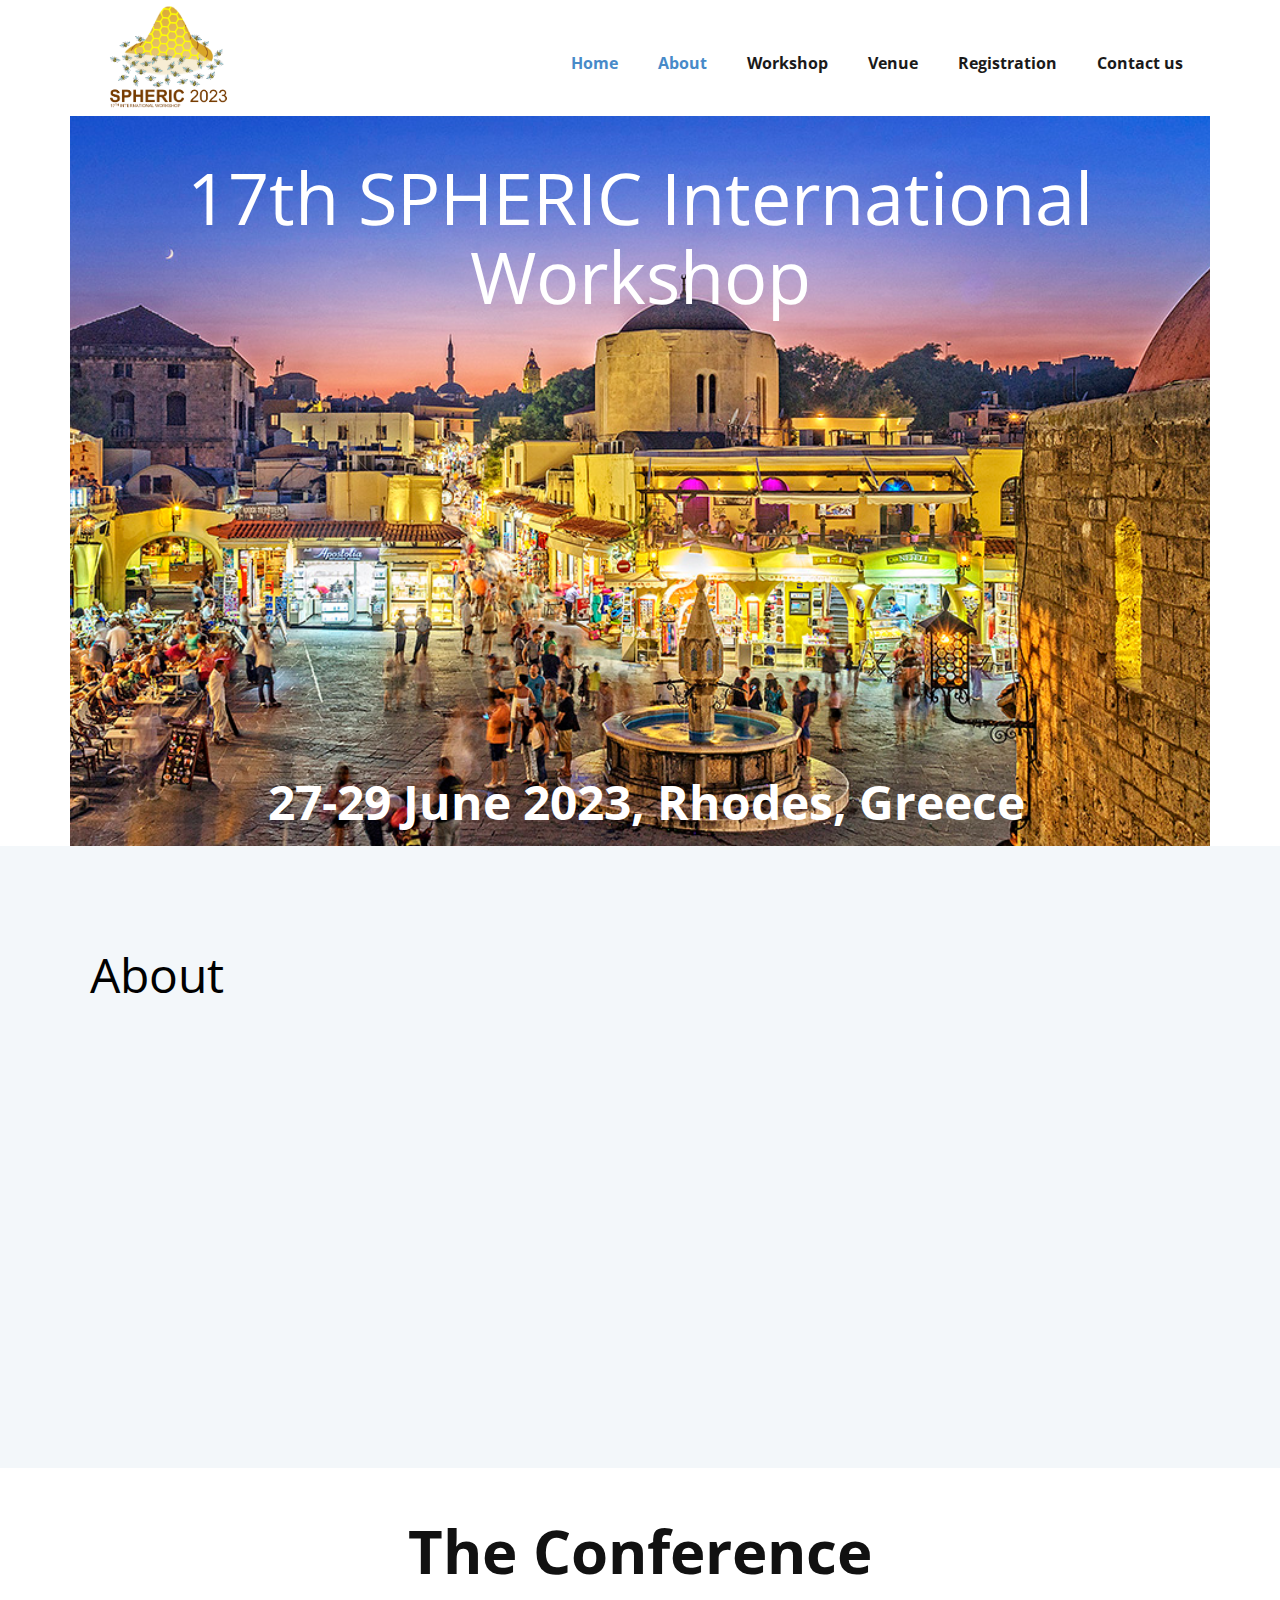
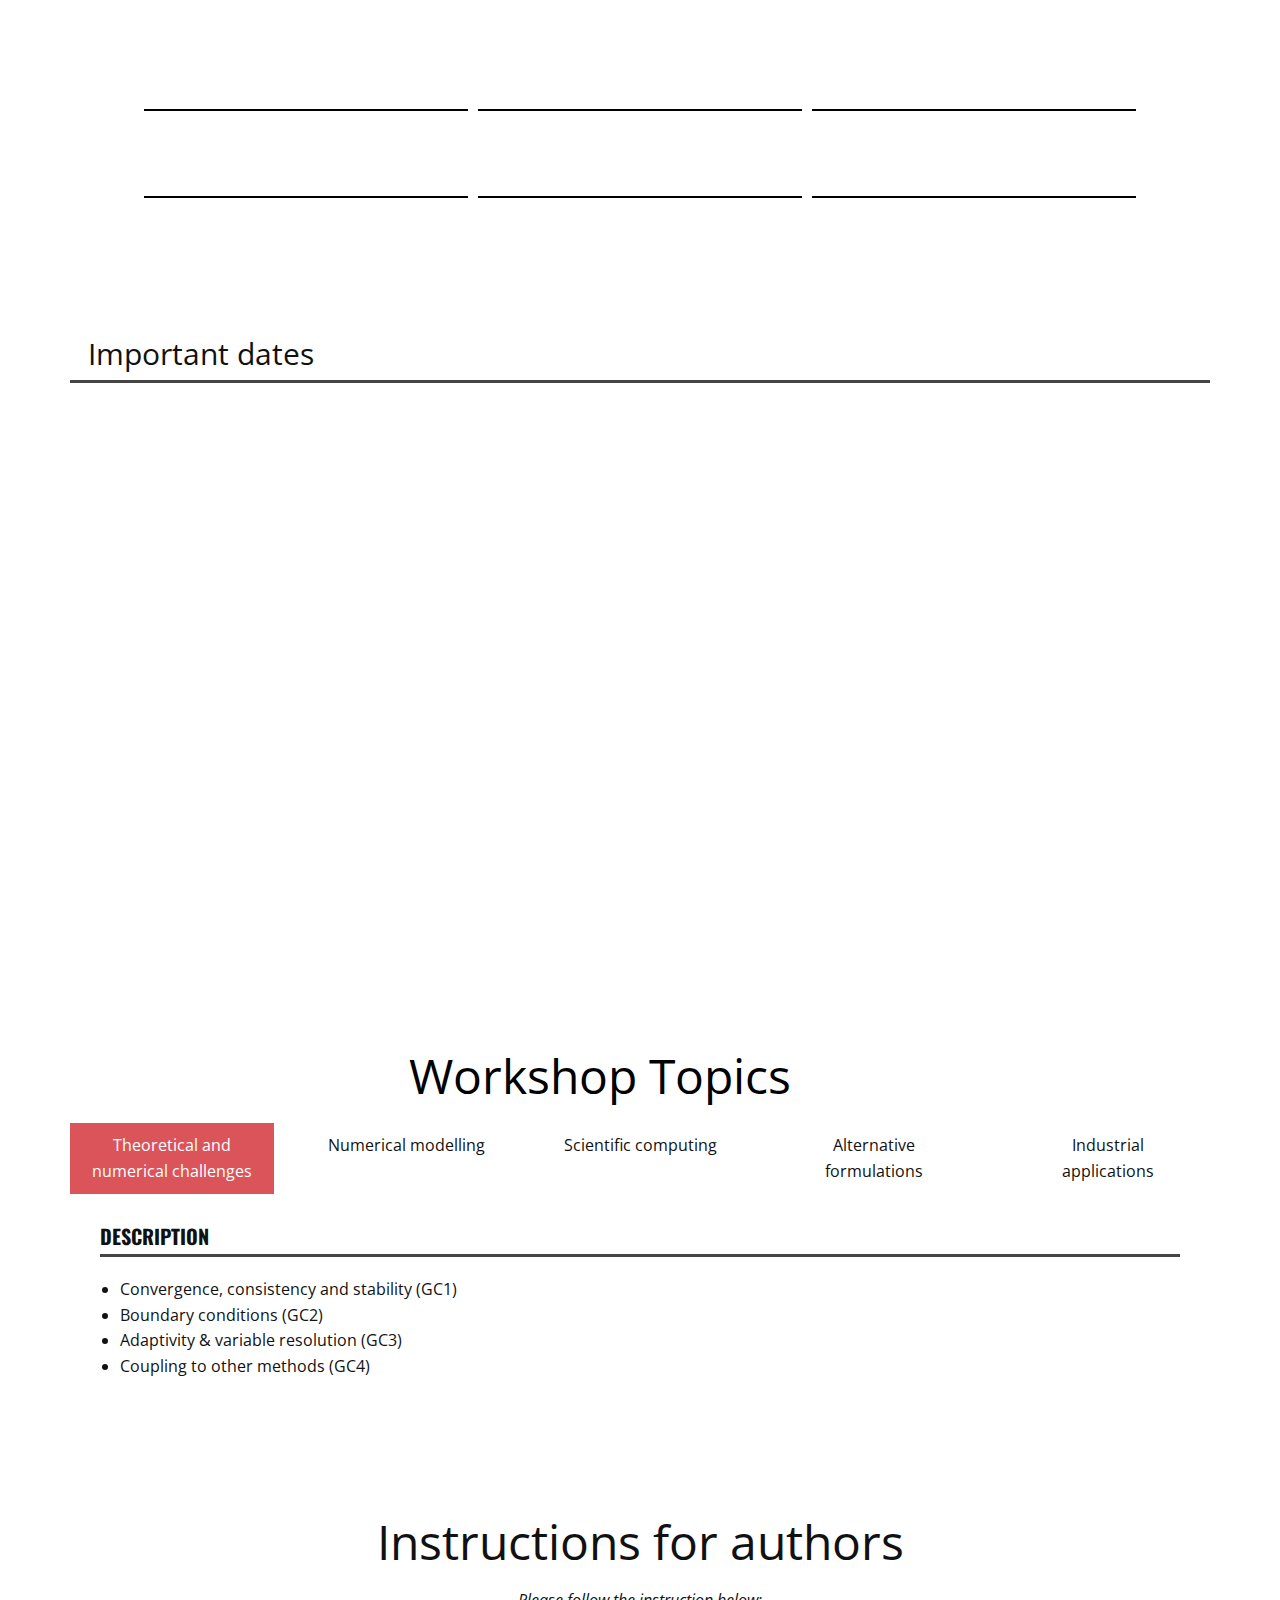
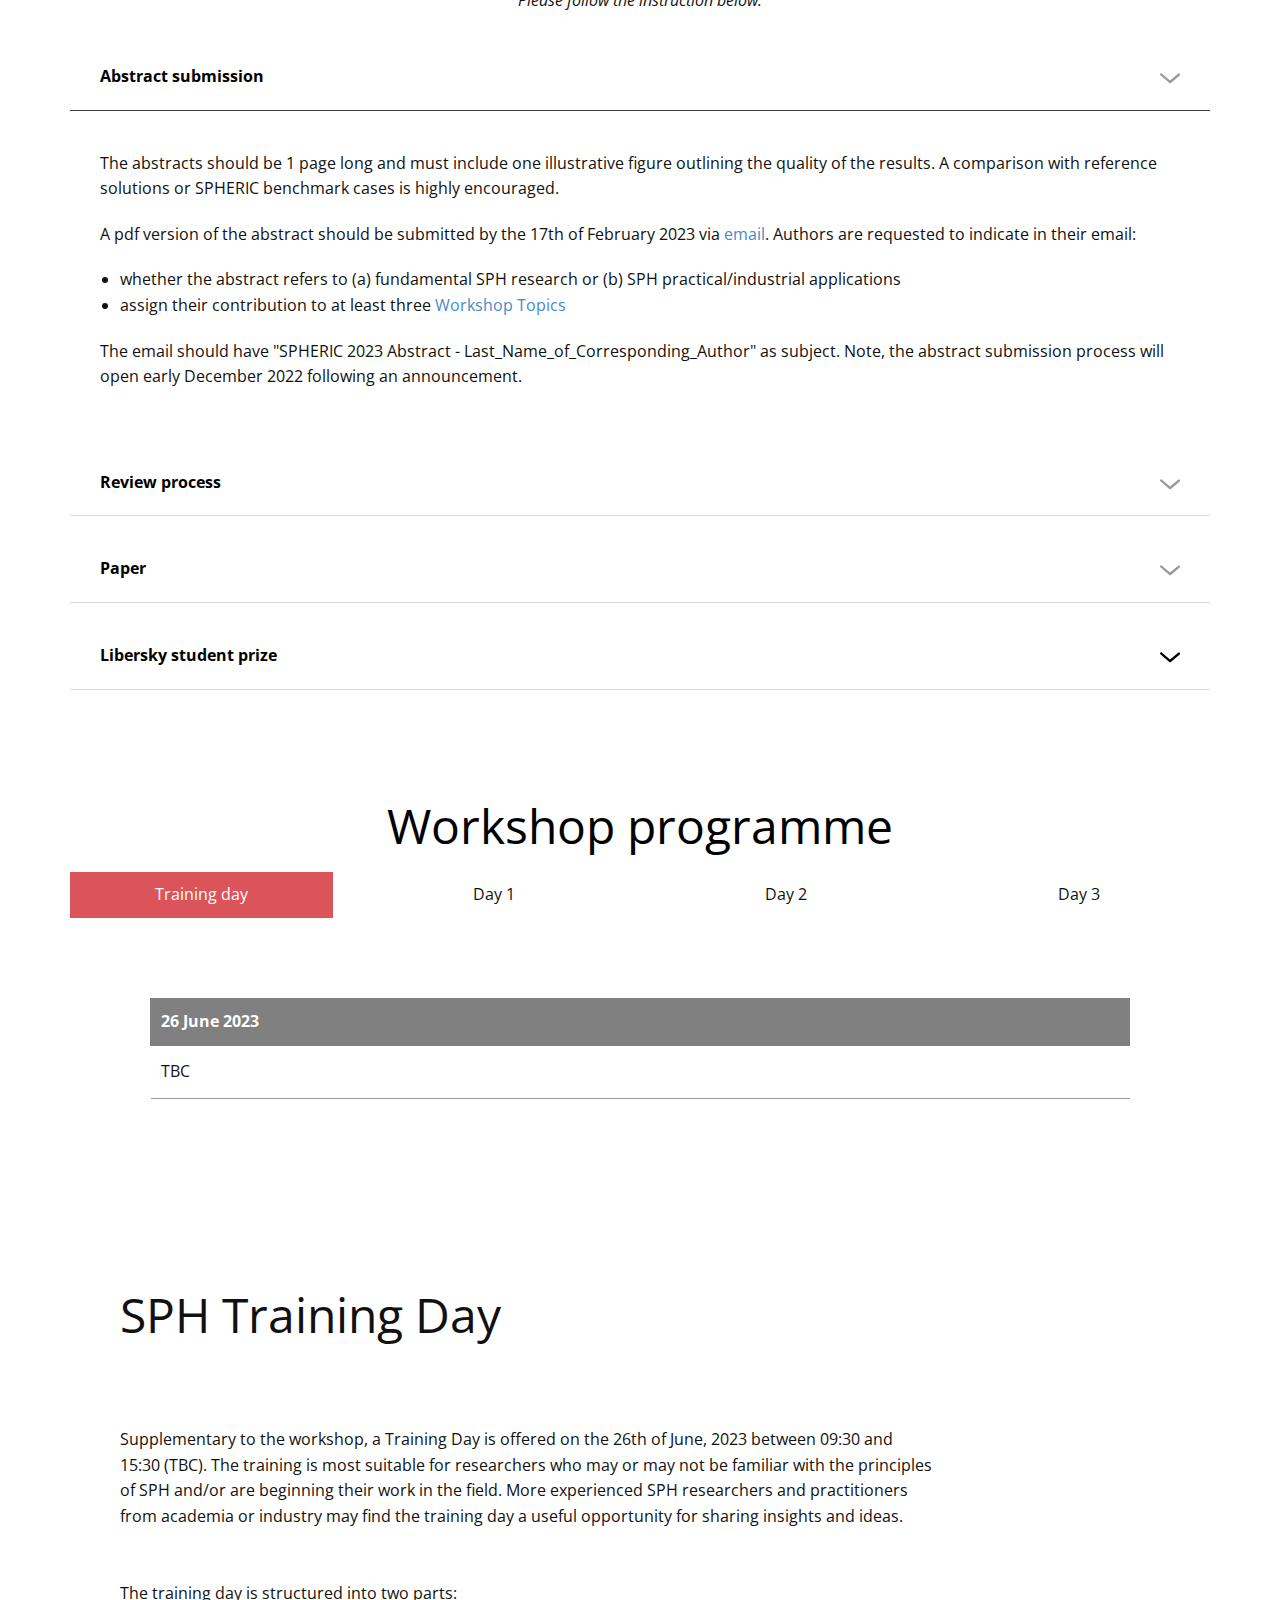
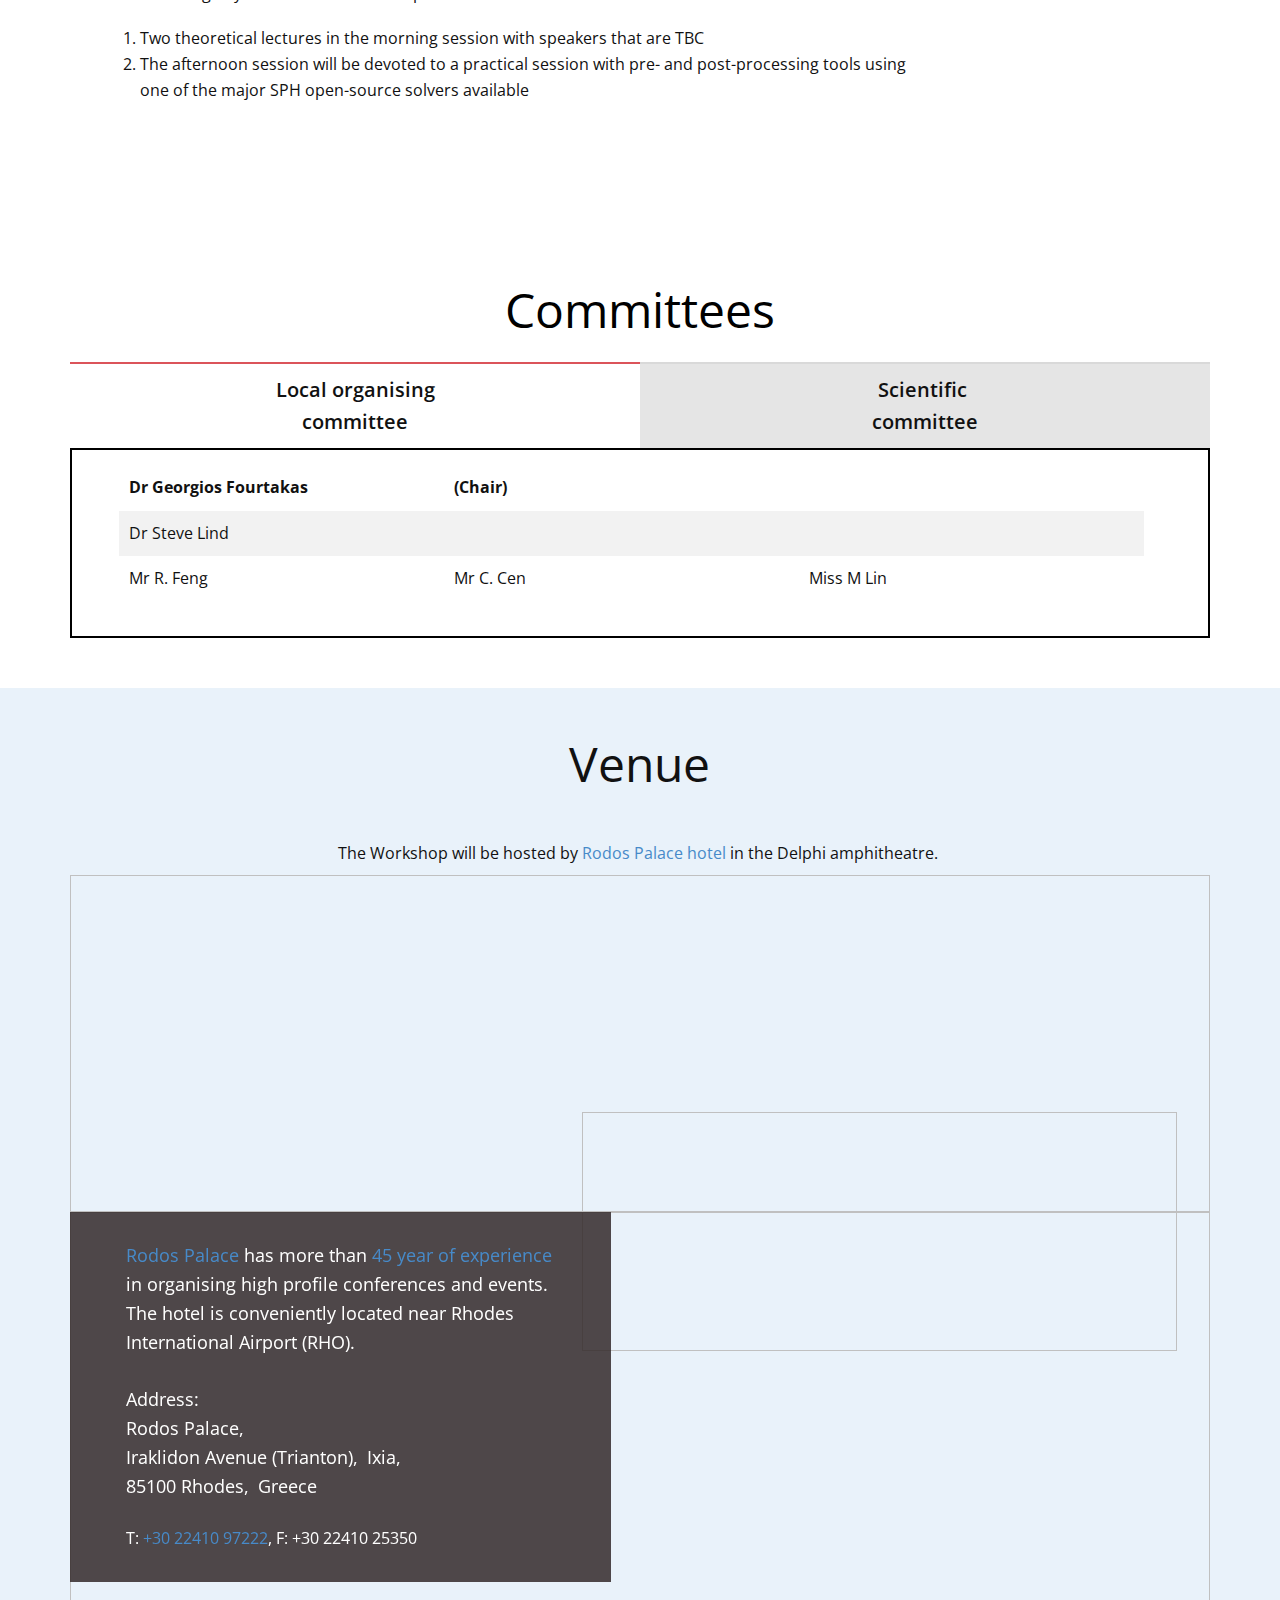
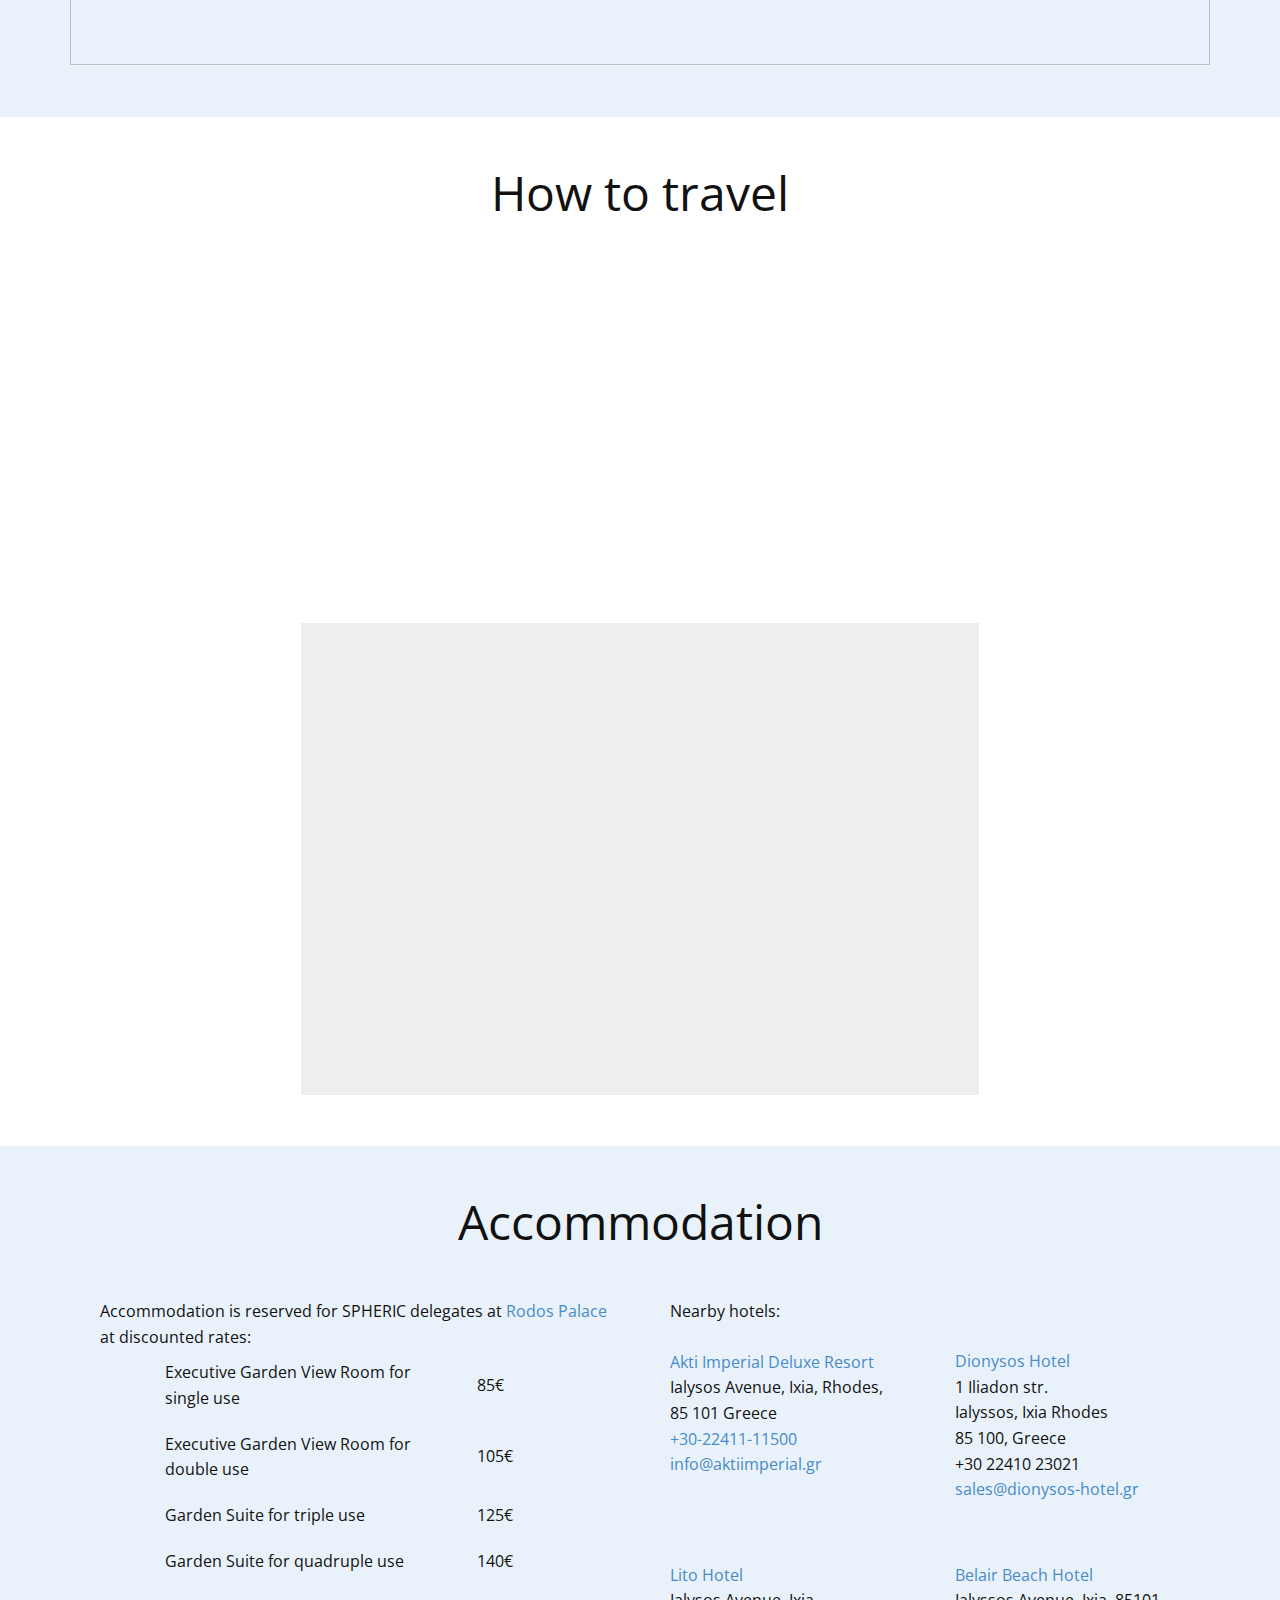
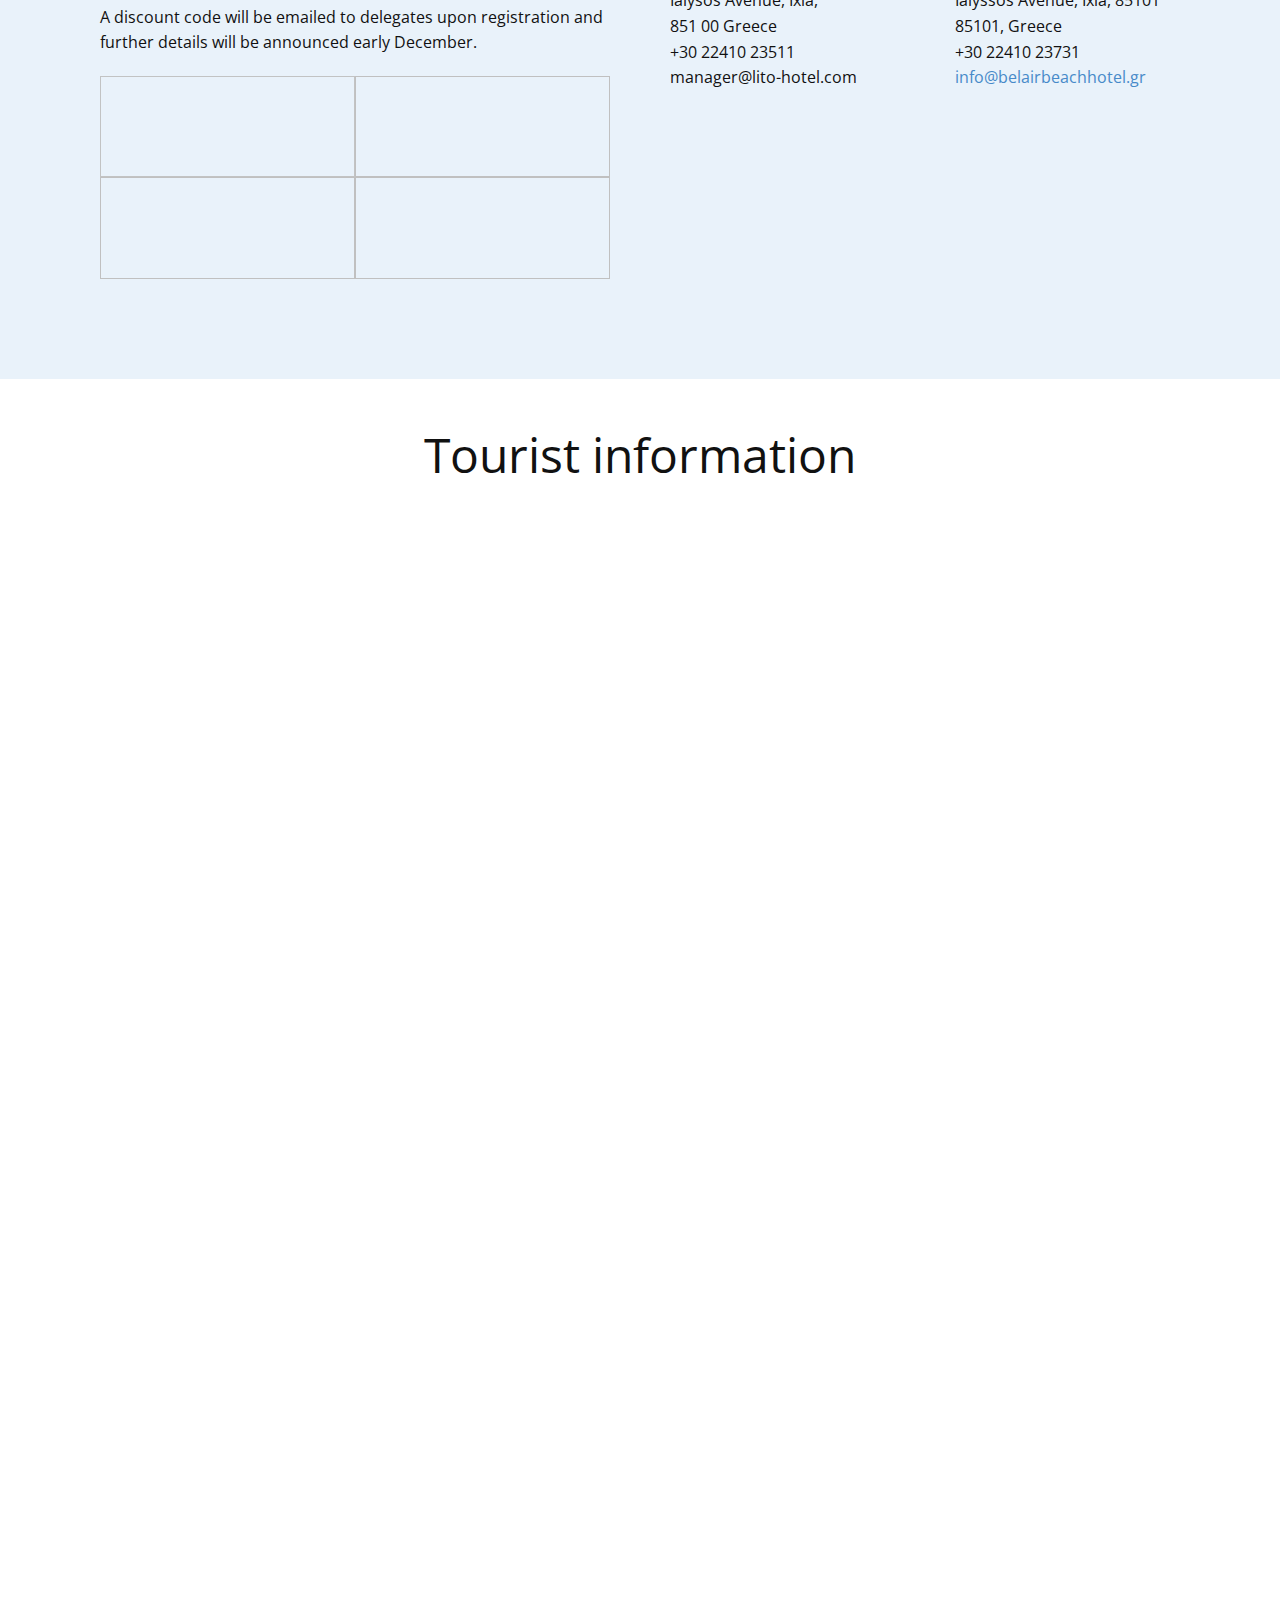
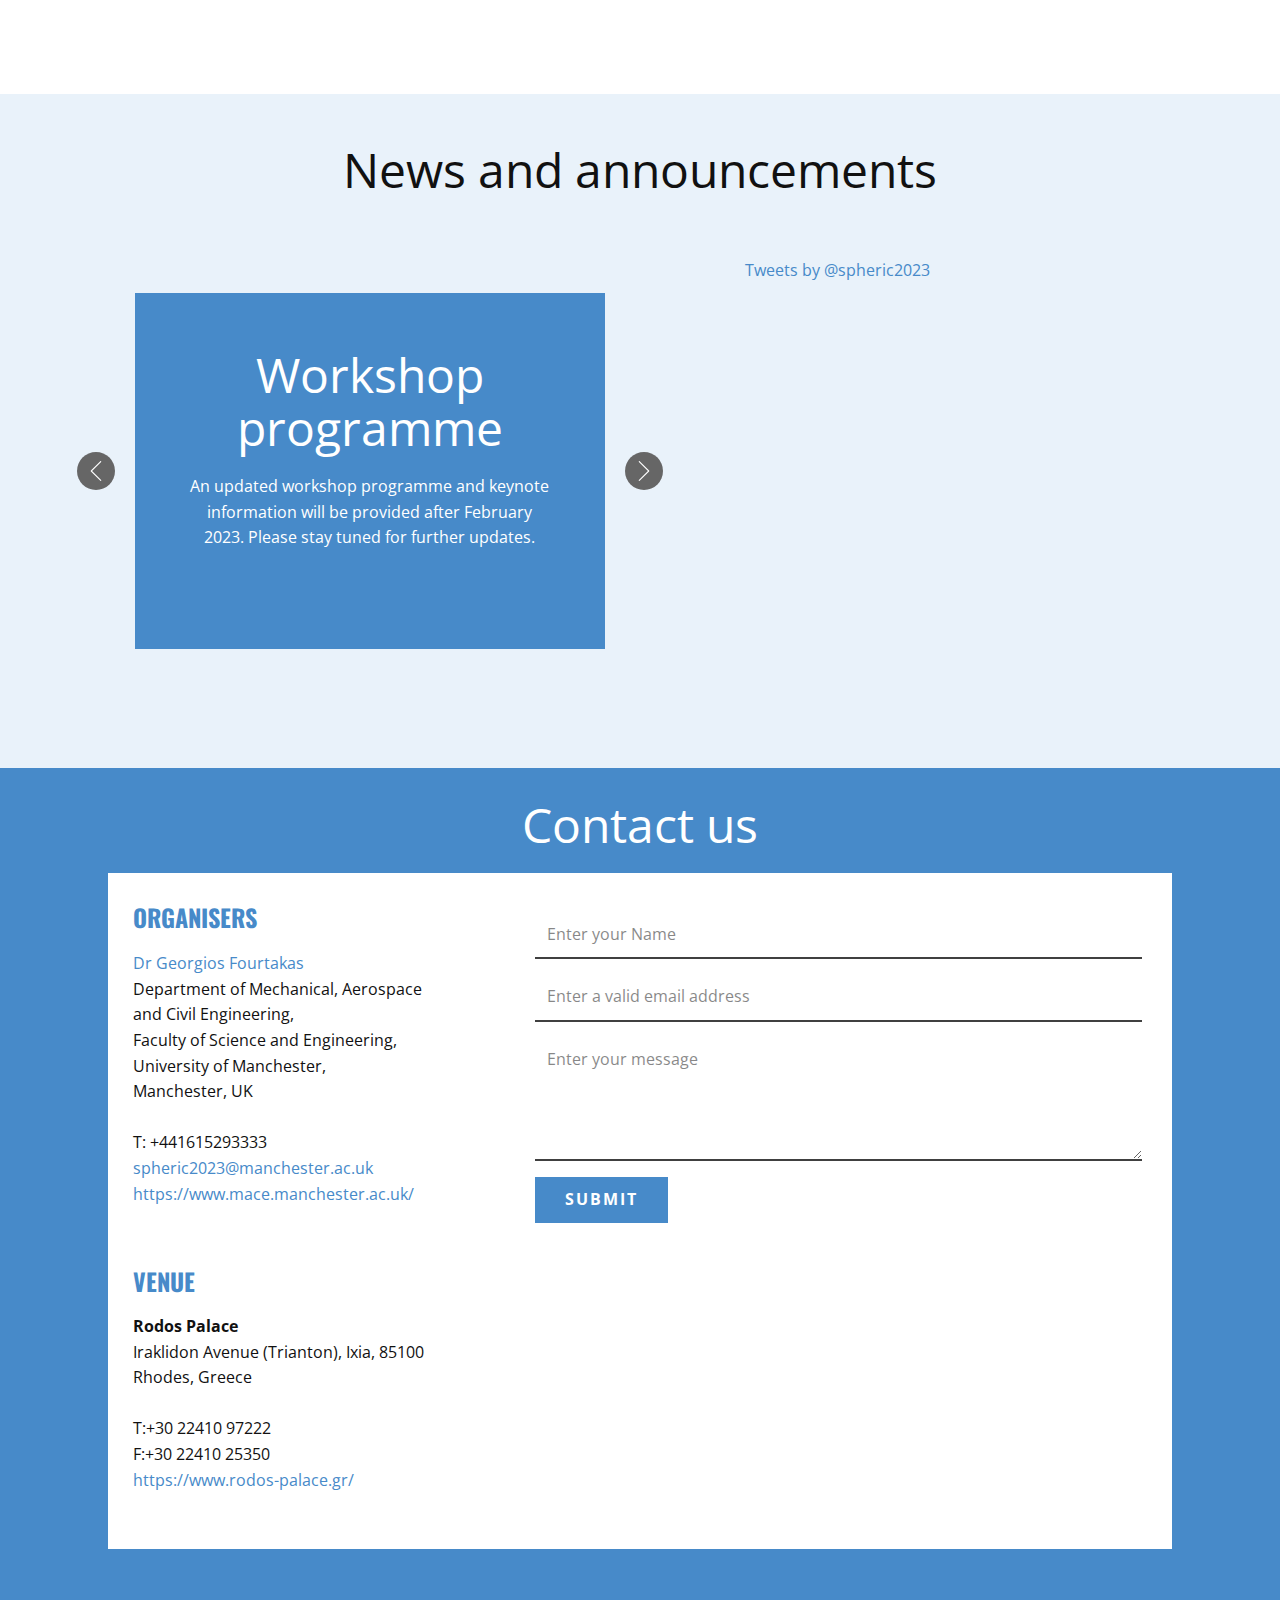
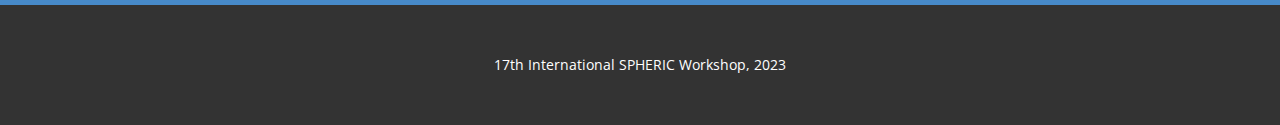
<file: index.html>
<!DOCTYPE html>
<html style="font-size: 16px;" lang="en-GB"><head>
    <meta name="viewport" content="width=device-width, initial-scale=1.0">
    <meta charset="utf-8">
    <meta name="keywords" content="​SPHERIC 2023, 17th SPHERIC International Workshop, SPHERIC, SPH">
    <meta name="description" content="17th SPHERIC International Workshop, 27-29 June 2023, Rhodes, Greece">
    <title>SPHERIC 2023</title>
    <link rel="stylesheet" href="nicepage.css" media="screen">
<link rel="stylesheet" href="SPHERIC-2023.css" media="screen">
    <script class="u-script" type="text/javascript" src="jquery.js" defer=""></script>
    <script class="u-script" type="text/javascript" src="nicepage.js" defer=""></script>
    <meta name="generator" content="Nicepage 4.20.1, nicepage.com">
    <link id="u-theme-google-font" rel="stylesheet" href="https://fonts.googleapis.com/css?family=Oswald:200,300,400,500,600,700|Open+Sans:300,300i,400,400i,500,500i,600,600i,700,700i,800,800i">
    <link id="u-page-google-font" rel="stylesheet" href="https://fonts.googleapis.com/css?family=Montserrat:100,100i,200,200i,300,300i,400,400i,500,500i,600,600i,700,700i,800,800i,900,900i">
    
    
    
    
    
    
    
    
    
    
    
    
    
    
    
    <script type="application/ld+json">{
		"@context": "http://schema.org",
		"@type": "Organization",
		"name": "SPHERIC 2023 lite",
		"logo": "images/test.png"
}</script>
    <meta name="theme-color" content="#478ac9">
    <meta property="og:title" content="SPHERIC 2023">
    <meta property="og:description" content="17th SPHERIC International Workshop, 27-29 June 2023, Rhodes, Greece">
    <meta property="og:type" content="website">
  <meta name="author" content="George Fourtakas">
<meta name="keywords" content="​SPHERIC 2023, 17th SPHERIC International Workshop, SPHERIC, SPH">
    <meta name="description" content="17th SPHERIC International Workshop, 27-29 June 2023, Rhodes, Greece"></head>
  <body data-home-page="SPHERIC-2023.html" data-home-page-title="SPHERIC 2023" class="u-body u-xl-mode" data-lang="en"><header class="u-clearfix u-header u-sticky u-sticky-ec87 u-white" id="sec-d669" data-animation-name="" data-animation-duration="0" data-animation-delay="0" data-animation-direction=""><div class="u-clearfix u-sheet u-valign-middle-lg u-valign-middle-xl u-sheet-1">
        <nav class="u-menu u-menu-dropdown u-offcanvas u-menu-1" data-responsive-from="MD" data-position="">
          <div class="menu-collapse" style="font-size: 1rem; letter-spacing: 0px; font-weight: 700;">
            <a class="u-button-style u-custom-active-border-color u-custom-border u-custom-border-color u-custom-borders u-custom-hover-border-color u-custom-left-right-menu-spacing u-custom-padding-bottom u-custom-text-active-color u-custom-text-color u-custom-text-hover-color u-custom-top-bottom-menu-spacing u-nav-link u-text-active-palette-1-base u-text-hover-palette-2-base" href="#" style="padding: 4px 10px; font-size: calc(1em + 8px);">
              <svg class="u-svg-link" viewBox="0 0 24 24"><use xmlns:xlink="http://www.w3.org/1999/xlink" xlink:href="#menu-hamburger"></use></svg>
              <svg class="u-svg-content" version="1.1" id="menu-hamburger" viewBox="0 0 16 16" x="0px" y="0px" xmlns:xlink="http://www.w3.org/1999/xlink" xmlns="http://www.w3.org/2000/svg"><g><rect y="1" width="16" height="2"></rect><rect y="7" width="16" height="2"></rect><rect y="13" width="16" height="2"></rect>
</g></svg>
            </a>
          </div>
          <div class="u-custom-menu u-nav-container">
            <ul class="u-nav u-spacing-20 u-unstyled u-nav-1"><li class="u-nav-item"><a class="u-border-active-palette-1-base u-border-hover-palette-1-light-1 u-button-style u-nav-link u-text-active-palette-1-base u-text-grey-90 u-text-hover-palette-2-base" href="SPHERIC-2023.html#sec-094e" style="padding: 10px;">Home</a>
</li><li class="u-nav-item"><a class="u-border-active-palette-1-base u-border-hover-palette-1-light-1 u-button-style u-nav-link u-text-active-palette-1-base u-text-grey-90 u-text-hover-palette-2-base" href="SPHERIC-2023.html#carousel_81cc" style="padding: 10px;">About</a>
</li><li class="u-nav-item"><a class="u-border-active-palette-1-base u-border-hover-palette-1-light-1 u-button-style u-nav-link u-text-active-palette-1-base u-text-grey-90 u-text-hover-palette-2-base" href="SPHERIC-2023.html#carousel_8d8d" style="padding: 10px;">Workshop</a><div class="u-nav-popup"><ul class="u-h-spacing-15 u-nav u-unstyled u-v-spacing-15"><li class="u-nav-item"><a class="u-active-grey-5 u-button-style u-hover-palette-4-light-1 u-nav-link u-white" href="SPHERIC-2023.html#carousel_8d8d">Important dates</a>
</li><li class="u-nav-item"><a class="u-active-grey-5 u-button-style u-hover-palette-4-light-1 u-nav-link u-white" href="SPHERIC-2023.html#sec-df99">Workshop topics</a>
</li><li class="u-nav-item"><a class="u-active-grey-5 u-button-style u-hover-palette-4-light-1 u-nav-link u-white" href="SPHERIC-2023.html#sec-2e0a">Instructions for authors</a>
</li><li class="u-nav-item"><a class="u-active-grey-5 u-button-style u-hover-palette-4-light-1 u-nav-link u-white" href="SPHERIC-2023.html#carousel_44e1">Programme</a>
</li><li class="u-nav-item"><a class="u-active-grey-5 u-button-style u-hover-palette-4-light-1 u-nav-link u-white" href="SPHERIC-2023.html#carousel_8c57">SPH Training Day</a>
</li><li class="u-nav-item"><a class="u-active-grey-5 u-button-style u-hover-palette-4-light-1 u-nav-link u-white" href="SPHERIC-2023.html#carousel_80a0">Committees</a>
</li></ul>
</div>
</li><li class="u-nav-item"><a class="u-border-active-palette-1-base u-border-hover-palette-1-light-1 u-button-style u-nav-link u-text-active-palette-1-base u-text-grey-90 u-text-hover-palette-2-base" href="SPHERIC-2023.html#carousel_d4bb" style="padding: 10px;">Venue</a><div class="u-nav-popup"><ul class="u-h-spacing-15 u-nav u-unstyled u-v-spacing-15"><li class="u-nav-item"><a class="u-active-grey-5 u-button-style u-hover-palette-4-light-1 u-nav-link u-white" href="SPHERIC-2023.html#carousel_d4bb">Venue</a>
</li><li class="u-nav-item"><a class="u-active-grey-5 u-button-style u-hover-palette-4-light-1 u-nav-link u-white" href="SPHERIC-2023.html#sec-1403">How to travel</a>
</li><li class="u-nav-item"><a class="u-active-grey-5 u-button-style u-hover-palette-4-light-1 u-nav-link u-white" href="SPHERIC-2023.html#carousel_fd70">Accomodation</a>
</li><li class="u-nav-item"><a class="u-active-grey-5 u-button-style u-hover-palette-4-light-1 u-nav-link u-white" href="SPHERIC-2023.html#carousel_f687">Tourist information</a>
</li></ul>
</div>
</li><li class="u-nav-item"><a class="u-border-active-palette-1-base u-border-hover-palette-1-light-1 u-button-style u-nav-link u-text-active-palette-1-base u-text-grey-90 u-text-hover-palette-2-base" href="Registration.html" style="padding: 10px;">Registration</a>
</li><li class="u-nav-item"><a class="u-border-active-palette-1-base u-border-hover-palette-1-light-1 u-button-style u-nav-link u-text-active-palette-1-base u-text-grey-90 u-text-hover-palette-2-base" href="SPHERIC-2023.html#carousel_e95c" style="padding: 10px;">Contact us</a>
</li></ul>
          </div>
          <div class="u-custom-menu u-nav-container-collapse">
            <div class="u-black u-container-style u-inner-container-layout u-opacity u-opacity-95 u-sidenav">
              <div class="u-inner-container-layout u-sidenav-overflow">
                <div class="u-menu-close"></div>
                <ul class="u-align-center u-nav u-popupmenu-items u-unstyled u-nav-4"><li class="u-nav-item"><a class="u-button-style u-nav-link" href="SPHERIC-2023.html#sec-094e">Home</a>
</li><li class="u-nav-item"><a class="u-button-style u-nav-link" href="SPHERIC-2023.html#carousel_81cc">About</a>
</li><li class="u-nav-item"><a class="u-button-style u-nav-link" href="SPHERIC-2023.html#carousel_8d8d">Workshop</a><div class="u-nav-popup"><ul class="u-h-spacing-15 u-nav u-unstyled u-v-spacing-15"><li class="u-nav-item"><a class="u-button-style u-nav-link" href="SPHERIC-2023.html#carousel_8d8d">Important dates</a>
</li><li class="u-nav-item"><a class="u-button-style u-nav-link" href="SPHERIC-2023.html#sec-df99">Workshop topics</a>
</li><li class="u-nav-item"><a class="u-button-style u-nav-link" href="SPHERIC-2023.html#sec-2e0a">Instructions for authors</a>
</li><li class="u-nav-item"><a class="u-button-style u-nav-link" href="SPHERIC-2023.html#carousel_44e1">Programme</a>
</li><li class="u-nav-item"><a class="u-button-style u-nav-link" href="SPHERIC-2023.html#carousel_8c57">SPH Training Day</a>
</li><li class="u-nav-item"><a class="u-button-style u-nav-link" href="SPHERIC-2023.html#carousel_80a0">Committees</a>
</li></ul>
</div>
</li><li class="u-nav-item"><a class="u-button-style u-nav-link" href="SPHERIC-2023.html#carousel_d4bb">Venue</a><div class="u-nav-popup"><ul class="u-h-spacing-15 u-nav u-unstyled u-v-spacing-15"><li class="u-nav-item"><a class="u-button-style u-nav-link" href="SPHERIC-2023.html#carousel_d4bb">Venue</a>
</li><li class="u-nav-item"><a class="u-button-style u-nav-link" href="SPHERIC-2023.html#sec-1403">How to travel</a>
</li><li class="u-nav-item"><a class="u-button-style u-nav-link" href="SPHERIC-2023.html#carousel_fd70">Accomodation</a>
</li><li class="u-nav-item"><a class="u-button-style u-nav-link" href="SPHERIC-2023.html#carousel_f687">Tourist information</a>
</li></ul>
</div>
</li><li class="u-nav-item"><a class="u-button-style u-nav-link" href="Registration.html">Registration</a>
</li><li class="u-nav-item"><a class="u-button-style u-nav-link" href="SPHERIC-2023.html#carousel_e95c">Contact us</a>
</li></ul>
              </div>
            </div>
            <div class="u-black u-menu-overlay u-opacity u-opacity-70"></div>
          </div>
        </nav>
        <a href="SPHERIC-2023.html#sec-094e" class="u-image u-logo u-image-1" data-image-width="1920" data-image-height="1204" title="SPHERIC 2023">
          <img src="images/test.png" class="u-logo-image u-logo-image-1">
        </a>
      </div><style class="u-sticky-style" data-style-id="ec87">.u-sticky-fixed.u-sticky-ec87:before, .u-body.u-sticky-fixed .u-sticky-ec87:before {
borders: top right bottom left !important
}</style></header> 
    <section class="u-align-left u-clearfix u-section-1" id="sec-094e">
      <div class="u-clearfix u-image u-sheet lazyload u-image-1" data-image-width="960" data-image-height="600" data-bg="url(&quot;images/RODOS-palia-poli.jpg&quot;)">
        <h1 class="u-align-center u-color-scheme-u10 u-color-style-multicolor-1 u-text u-text-default u-text-1">17th SPHERIC International Workshop</h1>
        <h3 class="u-align-center u-text u-text-white u-text-2"> &nbsp;​27-29 June 2023,&nbsp;Rhodes, Greece</h3>
      </div>
    </section>
    <section class="u-clearfix u-image lazyload u-section-2" id="carousel_a874" data-image-width="1980" data-image-height="1141" data-bg="url(&quot;images/nn.jpg&quot;)">
      <div class="u-clearfix u-sheet u-valign-middle u-sheet-1">
        <div class="u-clearfix u-layout-wrap u-layout-wrap-1">
          <div class="u-layout">
            <div class="u-layout-row">
              <div class="u-container-style u-layout-cell u-size-12-lg u-size-12-xl u-size-15-md u-size-15-sm u-size-15-xs u-layout-cell-1">
                <div class="u-container-layout u-container-layout-1">
                  <h3 class="u-text u-text-black u-text-1">
                    <span style="font-weight: 700;"></span>About
                  </h3>
                </div>
              </div>
              <div class="u-align-justify u-container-style u-layout-cell u-size-45-md u-size-45-sm u-size-45-xs u-size-48-lg u-size-48-xl u-layout-cell-2">
                <div class="u-container-layout u-container-layout-2">
                  <p class="u-text u-text-default u-text-2" data-animation-name="customAnimationIn" data-animation-duration="1250" data-animation-direction=""> You are
cordially invited to the&nbsp;17th International Smoothed Particle
Hydrodynamics rEsearch and Engineering International Community (<a href="https://www.spheric-sph.org/" class="u-active-none u-border-none u-btn u-button-link u-button-style u-hover-none u-none u-text-palette-1-base u-btn-1" target="_blank">SPHERIC</a>)
Workshop organised by the Department of Mechanical, Aerospace and Civil
Engineering (<a href="https://www.mace.manchester.ac.uk/" class="u-active-none u-border-none u-btn u-button-link u-button-style u-hover-none u-none u-text-palette-1-base u-btn-2" target="_blank">MACE</a>) of the University of Manchester at the island of Rhodes,
Greece.<br>
                    <br> The SPHERIC international
workshop is the only unique international event&nbsp;with exclusive
focus on the Smoothed Particle Hydrodynamics&nbsp;(SPH) method and associated
particle-based methods. SPH has been widely adopted in the field of
computational fluid mechanics, solid mechanics, geomechanics, manufacturing
engineering and many other disciplines. The SPH scheme is considered to be the
mainstream method for free-surface flows, and multi-phase flows, high
non-linear deformation, fracture and fragmentation and, complex physics due to
its meshless particle-based nature.
&nbsp; <br>
                    <br>The
SPHERIC workshop brings together state-of-the-art developments from academia
and novel interdisciplinary applications from industry in a unique blend towards
advancements of the numerical scheme which showcase on leading academic
journals.
&nbsp; <br>
                    <br>On
behalf of the local organizing committee, it is a pleasure to invite you to the
17th International SPHERIC Workshop. We are looking forward to welcoming you in
Rhodes, Greece and share a successful and enjoyable workshop with you.&nbsp;
&nbsp;&nbsp;&nbsp; &nbsp; &nbsp;
                  </p>
                </div>
              </div>
            </div>
          </div>
        </div>
      </div>
    </section>
    <section class="u-align-center u-clearfix u-section-3" id="carousel_8d8d">
      <div class="u-clearfix u-sheet u-sheet-1">
        <h2 class="u-text u-text-body-color u-text-default u-text-1">The Conference</h2>
        <p class="u-text u-text-body-color u-text-default u-text-2" data-animation-name="customAnimationIn" data-animation-duration="1000"> The 17th SPHERIC International&nbsp;Workshop will take place in <a href="SPHERIC-2023.html#carousel_d4bb" class="u-active-none u-border-none u-btn u-button-style u-hover-none u-none u-text-palette-1-base u-btn-1">Rhodes,
Greece</a>.<br> An <a href="SPHERIC-2023.html#carousel_8c57" class="u-active-none u-border-none u-btn u-button-style u-hover-none u-none u-text-palette-1-base u-btn-2">SPH training day</a> is attached to the
workshop.
        </p>
        <div class="u-align-center u-layout-grid u-list u-list-1">
          <div class="u-repeater u-repeater-1">
            <div class="u-border-2 u-border-black u-border-no-bottom u-border-no-left u-border-no-right u-container-style u-list-item u-repeater-item">
              <div class="u-container-layout u-similar-container u-container-layout-1">
                <h5 class="u-align-center u-custom-font u-text u-text-default u-text-font u-text-3" data-animation-name="customAnimationIn" data-animation-duration="1000"> Training​ Day</h5>
              </div>
            </div>
            <div class="u-border-2 u-border-black u-border-no-bottom u-border-no-left u-border-no-right u-container-style u-list-item u-repeater-item">
              <div class="u-container-layout u-similar-container u-container-layout-2">
                <h5 class="u-align-center u-custom-font u-text u-text-default u-text-font u-text-4" data-animation-name="customAnimationIn" data-animation-duration="1000">26 June 2023<br>
                </h5>
              </div>
            </div>
            <div class="u-border-2 u-border-black u-border-no-bottom u-border-no-left u-border-no-right u-container-style u-list-item u-repeater-item">
              <div class="u-container-layout u-similar-container u-container-layout-3">
                <h5 class="u-align-center u-custom-font u-text u-text-default u-text-font u-text-5" data-animation-name="customAnimationIn" data-animation-duration="1000"> 09:00 - 17:30</h5>
              </div>
            </div>
            <div class="u-border-2 u-border-black u-border-no-bottom u-border-no-left u-border-no-right u-container-style u-list-item u-repeater-item">
              <div class="u-container-layout u-similar-container u-container-layout-4">
                <h5 class="u-align-center u-custom-font u-text u-text-default u-text-font u-text-6" data-animation-name="customAnimationIn" data-animation-duration="1000"> Workshop&nbsp;</h5>
              </div>
            </div>
            <div class="u-border-2 u-border-black u-border-no-bottom u-border-no-left u-border-no-right u-container-style u-list-item u-repeater-item">
              <div class="u-container-layout u-similar-container u-container-layout-5">
                <h5 class="u-align-center u-custom-font u-text u-text-default u-text-font u-text-7" data-animation-name="customAnimationIn" data-animation-duration="1000">27th to 29th June 2023&nbsp;</h5>
              </div>
            </div>
            <div class="u-border-2 u-border-black u-border-no-bottom u-border-no-left u-border-no-right u-container-style u-list-item u-repeater-item">
              <div class="u-container-layout u-similar-container u-container-layout-6">
                <h5 class="u-align-center u-custom-font u-text u-text-default u-text-font u-text-8" data-animation-name="customAnimationIn" data-animation-duration="1000">3-day event&nbsp;&nbsp;</h5>
              </div>
            </div>
          </div>
        </div>
        <h2 class="u-text u-text-body-color u-text-9">Important dates</h2>
        <div class="u-border-3 u-border-grey-dark-1 u-expanded-width u-line u-line-horizontal u-line-1"></div>
        <div class="u-align-center u-expanded-width-xs u-list u-list-2">
          <div class="u-repeater u-repeater-2">
            <div class="u-container-style u-list-item u-repeater-item u-shape-rectangle u-list-item-7" data-animation-name="customAnimationIn" data-animation-duration="1000">
              <div class="u-container-layout u-similar-container u-container-layout-7">
                <p class="u-text u-text-default-lg u-text-default-md u-text-default-sm u-text-default-xs u-text-10"> Abstract submission<br>&nbsp;deadline<br>
                </p>
              </div>
            </div>
            <div class="u-container-style u-list-item u-repeater-item u-shape-rectangle u-list-item-8" data-animation-name="customAnimationIn" data-animation-duration="1000">
              <div class="u-container-layout u-similar-container u-container-layout-8">
                <p class="u-text u-text-default-lg u-text-default-md u-text-default-sm u-text-default-xs u-text-11"> 17th February 2023<br>
                </p>
              </div>
            </div>
            <div class="u-container-style u-list-item u-repeater-item u-shape-rectangle u-list-item-9" data-animation-name="customAnimationIn" data-animation-duration="1000">
              <div class="u-container-layout u-similar-container u-container-layout-9">
                <p class="u-text u-text-default-lg u-text-default-md u-text-default-sm u-text-default-xs u-text-12"> Announcement of selected abstracts</p>
              </div>
            </div>
            <div class="u-container-style u-list-item u-repeater-item u-shape-rectangle u-list-item-10" data-animation-name="customAnimationIn" data-animation-duration="1000">
              <div class="u-container-layout u-similar-container u-container-layout-10">
                <p class="u-text u-text-default-lg u-text-default-md u-text-default-sm u-text-default-xs u-text-13"> 17th March 2023</p>
              </div>
            </div>
            <div class="u-container-style u-list-item u-repeater-item u-shape-rectangle u-list-item-11" data-animation-name="customAnimationIn" data-animation-duration="1000">
              <div class="u-container-layout u-similar-container u-container-layout-11">
                <p class="u-text u-text-default-lg u-text-default-md u-text-default-sm u-text-default-xs u-text-14"> Early registration deadline</p>
              </div>
            </div>
            <div class="u-container-style u-list-item u-repeater-item u-shape-rectangle u-list-item-12" data-animation-name="customAnimationIn" data-animation-duration="1000">
              <div class="u-container-layout u-similar-container u-container-layout-12">
                <p class="u-text u-text-default-lg u-text-default-md u-text-default-sm u-text-default-xs u-text-15">7th April 2023</p>
              </div>
            </div>
            <div class="u-container-style u-list-item u-repeater-item u-shape-rectangle u-list-item-13" data-animation-name="customAnimationIn" data-animation-duration="1000">
              <div class="u-container-layout u-similar-container u-container-layout-13">
                <p class="u-text u-text-default-lg u-text-default-md u-text-default-sm u-text-default-xs u-text-16"> Final paper submission</p>
              </div>
            </div>
            <div class="u-container-style u-list-item u-repeater-item u-shape-rectangle u-list-item-14" data-animation-name="customAnimationIn" data-animation-duration="1000">
              <div class="u-container-layout u-similar-container u-container-layout-14">
                <p class="u-text u-text-default-lg u-text-default-md u-text-default-sm u-text-default-xs u-text-17">28th April 2023</p>
              </div>
            </div>
            <div class="u-container-style u-list-item u-repeater-item u-shape-rectangle u-list-item-15" data-animation-name="customAnimationIn" data-animation-duration="1000">
              <div class="u-container-layout u-similar-container u-container-layout-15">
                <p class="u-text u-text-default-lg u-text-default-md u-text-default-sm u-text-default-xs u-text-18">Presenter registration deadline</p>
              </div>
            </div>
            <div class="u-container-style u-list-item u-repeater-item u-shape-rectangle u-list-item-16" data-animation-name="customAnimationIn" data-animation-duration="1000">
              <div class="u-container-layout u-similar-container u-container-layout-16">
                <p class="u-text u-text-default-lg u-text-default-md u-text-default-sm u-text-default-xs u-text-19"> 5th May 2023</p>
              </div>
            </div>
          </div>
        </div>
      </div>
    </section>
    <section class="u-clearfix u-image lazyload u-section-4" id="sec-df99" data-image-width="1980" data-image-height="1141" data-bg="url(&quot;images/nn.jpg&quot;)">
      <div class="u-clearfix u-sheet u-sheet-1">
        <h2 class="u-text u-text-black u-text-1">Workshop Topics</h2>
        <div class="u-expanded-width u-tab-links-align-justify u-tabs u-tabs-1">
          <ul class="u-spacing-30 u-tab-list u-unstyled" role="tablist">
            <li class="u-tab-item" role="presentation">
              <a class="active u-active-palette-2-base u-button-style u-tab-link u-tab-link-1" id="link-tab-081f" href="#tab-081f" role="tab" aria-controls="tab-081f" aria-selected="true">Theoretical and numerical challenges</a>
            </li>
            <li class="u-tab-item" role="presentation">
              <a class="u-active-palette-2-base u-button-style u-tab-link u-tab-link-2" id="link-tab-4d57" href="#tab-4d57" role="tab" aria-controls="tab-4d57" aria-selected="false">Numerical modelling</a>
            </li>
            <li class="u-tab-item" role="presentation">
              <a class="u-active-palette-2-base u-button-style u-tab-link u-tab-link-3" id="link-tab-5fb4" href="#tab-5fb4" role="tab" aria-controls="tab-5fb4" aria-selected="false">Scientific&nbsp;computing</a>
            </li>
            <li class="u-tab-item" role="presentation">
              <a class="u-active-palette-2-base u-button-style u-tab-link u-tab-link-4" id="link-tab-6228" href="#tab-6228" role="tab" aria-controls="tab-6228" aria-selected="false">Alternative formulations</a>
            </li>
            <li class="u-tab-item" role="presentation">
              <a class="u-active-palette-2-base u-button-style u-tab-link u-tab-link-5" id="link-tab-6cc6" href="#tab-6cc6" role="tab" aria-controls="tab-6cc6" aria-selected="false">Industrial applications</a>
            </li>
          </ul>
          <div class="u-tab-content">
            <div class="u-container-style u-tab-active u-tab-pane" id="tab-081f" role="tabpanel" aria-labelledby="link-tab-081f">
              <div class="u-container-layout u-container-layout-1">
                <h4 class="u-text u-text-default u-text-2">Description</h4>
                <div class="u-align-left u-border-3 u-border-grey-dark-1 u-line u-line-horizontal u-line-1"></div>
                <ul class="u-text u-text-default u-text-3">
                  <li> Convergence, consistency and stability (GC1)</li>
                  <li> Boundary conditions&nbsp;(GC2)</li>
                  <li>Adaptivity &amp; variable resolution&nbsp;(GC3)<br>
                  </li>
                  <li>Coupling to other methods&nbsp;(GC4)</li>
                </ul>
              </div>
            </div>
            <div class="u-container-style u-tab-pane" id="tab-4d57" role="tabpanel" aria-labelledby="link-tab-4d57">
              <div class="u-container-layout u-container-layout-2">
                <h4 class="u-text u-text-default u-text-4">Description</h4>
                <div class="u-border-3 u-border-grey-dark-1 u-expanded-width u-line u-line-horizontal u-line-2"></div>
                <ul class="u-text u-text-default u-text-5">
                  <li> Free surface and moving boundaries</li>
                  <li>Multiple continua and multi-phase flows<br>
                  </li>
                  <li>Modelling of viscosity and turbulence<br>
                  </li>
                  <li> Solids and structures </li>
                  <li>Incompressible flows</li>
                  <li>Compressible flows<br>
                  </li>
                  <li> Complex physics</li>
                </ul>
              </div>
            </div>
            <div class="u-container-style u-tab-pane" id="tab-5fb4" role="tabpanel" aria-labelledby="link-tab-5fb4">
              <div class="u-container-layout u-container-layout-3">
                <h4 class="u-text u-text-default u-text-6">Description</h4>
                <div class="u-border-3 u-border-grey-dark-1 u-expanded-width u-line u-line-horizontal u-line-3"></div>
                <ul class="u-text u-text-default u-text-7">
                  <li> High-performance computing</li>
                  <li>Hardware acceleration</li>
                  <li>Algorithms</li>
                  <li>Pre- and post-processing&nbsp;techniques</li>
                  <li> Visualisation techniques</li>
                </ul>
              </div>
            </div>
            <div class="u-container-style u-tab-pane" id="tab-6228" role="tabpanel" aria-labelledby="link-tab-6228">
              <div class="u-container-layout u-container-layout-4">
                <h4 class="u-text u-text-default u-text-8">Description</h4>
                <div class="u-border-3 u-border-grey-dark-1 u-expanded-width u-line u-line-horizontal u-line-4"></div>
                <ul class="u-text u-text-default u-text-9">
                  <li> Alternative particle based approaches</li>
                  <li>Discrete mechanics methods</li>
                  <li>Vortex based methods &amp; particles</li>
                  <li>Hybrid mesh-to-messless schemes</li>
                </ul>
              </div>
            </div>
            <div class="u-container-style u-tab-pane" id="tab-6cc6" role="tabpanel" aria-labelledby="link-tab-6cc6">
              <div class="u-container-layout u-container-layout-5">
                <h4 class="u-text u-text-default u-text-10">Description</h4>
                <div class="u-border-3 u-border-grey-dark-1 u-expanded-width u-line u-line-horizontal u-line-5"></div>
                <ul class="u-text u-text-default u-text-11">
                  <li> Hydraulic applications</li>
                  <li>Maritime and naval architecture applications<br>
                  </li>
                  <li>Automotive and aerospace ​applications<br>
                  </li>
                  <li>Geotechnical &amp; disaster applications</li>
                  <li>Process &amp; manufacturing engineering applications<br>
                  </li>
                  <li>Solids and fracture mechanics</li>
                  <li>Complex fluids and and micro-fluidics</li>
                  <li>Biomechanics &amp; human behavour</li>
                  <li>Astrophysical&nbsp;applications</li>
                </ul>
              </div>
            </div>
          </div>
        </div>
      </div>
    </section>
    <section class="u-align-center u-clearfix u-section-5" id="sec-2e0a">
      <div class="u-clearfix u-sheet u-valign-middle-xs u-sheet-1">
        <h2 class="u-text u-text-body-color u-text-default u-text-1"> Instructions
for authors</h2>
        <p class="u-text u-text-2"> Please follow the instruction below:</p>
        <div class="u-accordion u-faq u-spacing-20 u-accordion-1">
          <div class="u-accordion-item">
            <a class="active u-accordion-link u-border-1 u-border-active-grey-75 u-border-grey-15 u-border-hover-grey-75 u-border-no-left u-border-no-right u-border-no-top u-button-style u-text-black u-accordion-link-1" id="link-accordion-6327" aria-controls="accordion-6327" aria-selected="true">
              <span class="u-accordion-link-text">Abstract&nbsp;submission</span><span class="u-accordion-link-icon u-icon u-text-black u-icon-1"><svg class="u-svg-link" preserveAspectRatio="xMidYMin slice" viewBox="0 0 16 16" style=""><use xmlns:xlink="http://www.w3.org/1999/xlink" xlink:href="#svg-8021"></use></svg><svg class="u-svg-content" viewBox="0 0 16 16" x="0px" y="0px" id="svg-8021" style=""><path d="M8,10.7L1.6,5.3c-0.4-0.4-1-0.4-1.3,0c-0.4,0.4-0.4,0.9,0,1.3l7.2,6.1c0.1,0.1,0.4,0.2,0.6,0.2s0.4-0.1,0.6-0.2l7.1-6
	c0.4-0.4,0.4-0.9,0-1.3c-0.4-0.4-1-0.4-1.3,0L8,10.7z"></path></svg></span>
            </a>
            <div class="u-accordion-active u-accordion-pane u-container-style u-accordion-pane-1" id="accordion-6327" aria-labelledby="link-accordion-6327">
              <div class="u-container-layout u-container-layout-1">
                <div class="fr-view u-clearfix u-rich-text u-text">
                  <p id="isPasted">The abstracts should be 1 page long and must include one illustrative figure outlining the quality of the results. A comparison with reference solutions or SPHERIC benchmark cases is highly encouraged.</p>
                  <p>A pdf version of the abstract should be submitted by the 17<span class="u-text-body-color">th of February 2023&nbsp;</span>via <a class="u-active-none u-border-none u-btn u-button-style u-hover-none u-none u-text-palette-1-base u-btn-1" href="mailto:spheric2023@manchester.ac.uk?subject=SPHERIC%202023%20Abstract%20-%20Last_Name_of_Corresponding_Author">email</a>. Authors are requested to indicate in their email:&nbsp;
                  </p>
                  <ul>
                    <li id="isPasted" style="box-sizing: border-box; margin: 0px; padding: 0px;">whether the abstract refers to (a) fundamental SPH research or (b) SPH practical/industrial applications</li>
                    <li id="isPasted" style="box-sizing: border-box; margin: 0px; padding: 0px;">assign their contribution to at least three <a class="u-active-none u-border-none u-btn u-button-style u-hover-none u-none u-text-palette-1-base u-btn-2" href="SPHERIC-2023.html#sec-df99">Workshop Topics</a>
                    </li>
                  </ul>
                  <p>The email should have "SPHERIC 2023 Abstract - Last_Name_of_Corresponding_Author" as subject. Note, the abstract submission process will open early December 2022 following an announcement.</p>
                </div>
              </div>
            </div>
          </div>
          <div class="u-accordion-item">
            <a class="u-accordion-link u-border-1 u-border-active-grey-75 u-border-grey-15 u-border-hover-grey-75 u-border-no-left u-border-no-right u-border-no-top u-button-style u-text-black u-accordion-link-2" id="link-accordion-4aab" aria-controls="accordion-4aab" aria-selected="false">
              <span class="u-accordion-link-text">Review process</span><span class="u-accordion-link-icon u-icon u-text-black u-icon-2"><svg class="u-svg-link" preserveAspectRatio="xMidYMin slice" viewBox="0 0 16 16" style=""><use xmlns:xlink="http://www.w3.org/1999/xlink" xlink:href="#svg-3470"></use></svg><svg class="u-svg-content" viewBox="0 0 16 16" x="0px" y="0px" id="svg-3470" style=""><path d="M8,10.7L1.6,5.3c-0.4-0.4-1-0.4-1.3,0c-0.4,0.4-0.4,0.9,0,1.3l7.2,6.1c0.1,0.1,0.4,0.2,0.6,0.2s0.4-0.1,0.6-0.2l7.1-6
	c0.4-0.4,0.4-0.9,0-1.3c-0.4-0.4-1-0.4-1.3,0L8,10.7z"></path></svg></span>
            </a>
            <div class="u-accordion-pane u-container-style u-accordion-pane-2" id="accordion-4aab" aria-labelledby="link-accordion-4aab">
              <div class="u-container-layout u-container-layout-2">
                <div class="fr-view u-clearfix u-rich-text u-text">
                  <p>The abstracts will be assessed by at least three SPH experts from the scientific committee using a blind peer-review process. The quality of the abstracts will be assessed using averaged ratings for three equally important criteria than can be found in the "<a class="u-active-none u-border-none u-btn u-button-style u-file-link u-hover-none u-none u-text-palette-1-base u-btn-3" href="files/RUBRIC_abstracts_SPHERIC.pdf">guide for authors and reviewers</a>" document also, briefly highlighted below:
                  </p>
                  <ul>
                    <li>for a fundamental SPH research abstract the criteria are (1) novelty, (2) applicability/expected impact, and (3) improvements/quality of results</li>
                    <li>for an industrial application abstract the criteria are (1) novelty, (2) usability, and (3) competitiveness</li>
                  </ul>
                  <p>Notification of acceptance for publication will be given on or before the 17th of March 2023 (TBC).</p>
                </div>
              </div>
            </div>
          </div>
          <div class="u-accordion-item">
            <a class="u-accordion-link u-border-1 u-border-active-grey-75 u-border-grey-15 u-border-hover-grey-75 u-border-no-left u-border-no-right u-border-no-top u-button-style u-text-black u-accordion-link-3" id="link-accordion-eb1f" aria-controls="accordion-eb1f" aria-selected="false">
              <span class="u-accordion-link-text">Paper</span><span class="u-accordion-link-icon u-icon u-text-black u-icon-3"><svg class="u-svg-link" preserveAspectRatio="xMidYMin slice" viewBox="0 0 16 16" style=""><use xmlns:xlink="http://www.w3.org/1999/xlink" xlink:href="#svg-e07d"></use></svg><svg class="u-svg-content" viewBox="0 0 16 16" x="0px" y="0px" id="svg-e07d" style=""><path d="M8,10.7L1.6,5.3c-0.4-0.4-1-0.4-1.3,0c-0.4,0.4-0.4,0.9,0,1.3l7.2,6.1c0.1,0.1,0.4,0.2,0.6,0.2s0.4-0.1,0.6-0.2l7.1-6
	c0.4-0.4,0.4-0.9,0-1.3c-0.4-0.4-1-0.4-1.3,0L8,10.7z"></path></svg></span>
            </a>
            <div class="u-accordion-pane u-container-style u-accordion-pane-3" id="accordion-eb1f" aria-labelledby="link-accordion-eb1f">
              <div class="u-container-layout u-container-layout-3">
                <div class="fr-view u-clearfix u-rich-text u-text">
                  <p id="isPasted">After notification of accepted abstracts, authors must prepare and submit their full manuscript according to the SPHERIC templates, the paper must not exceed 8-pages in total. Templates are available for MS Word (<a class="u-active-none u-border-none u-btn u-button-style u-file-link u-hover-none u-none u-text-palette-1-base u-btn-4" href="files/2022_SPHERIC_paper_template_word.doc">click here</a>) or LaTeX (<a class="u-active-none u-border-none u-btn u-button-style u-file-link u-hover-none u-none u-text-palette-1-base u-btn-5" href="files/2022_SPHERIC_paper_template_LaTeX.zip">click here</a>). &nbsp;It is important NOT to put any page numbers in the final paper. It is also recommended not to spend too much space explaining "standard/well known SPH equations" on the paper, as readers are assumed to be familiar with the basic SPH formulation.&nbsp;
                  </p>
                  <p>Papers should be submitted until the 28th April 2023 (TBC) &nbsp;in pdf format via <a class="u-active-none u-border-none u-btn u-button-style u-hover-none u-none u-text-palette-1-base u-btn-6" href="mailto:spheric2023@manchester.ac.uk?subject=SPHERIC%202023%20Article%20-%20%22Last_Name_of_Corresponding_author">email</a>. The email should have SPHERIC 2023 Article - "Last_Name_of_Corresponding_author" as object. Students can enter the "Libersky Prize" by indicating their intention on the submission email.&nbsp;
                  </p>
                  <p>At least one unique registration must correspond to each paper and the registration should be finalized no later than 5th May 2023 (TBC). This author will be the presenter at the workshop. There is a maximum of one presentation for each delegate during the workshop.&nbsp;</p>
                  <p>Papers with no registered authors by 5th May 2023 (TBC) &nbsp;will be marked invalid and will NOT be published in the workshop proceedings or have a presentation slot (cf. <a class="u-active-none u-border-none u-btn u-button-style u-hover-none u-none u-text-palette-1-base u-btn-7" href="Registration.html">Registration and payment Section</a>).
                  </p>
                </div>
              </div>
            </div>
          </div>
          <div class="u-accordion-item">
            <a class="u-accordion-link u-border-1 u-border-active-grey-75 u-border-grey-15 u-border-hover-grey-75 u-border-no-left u-border-no-right u-border-no-top u-button-style u-text-black u-accordion-link-4" id="link-61d6" aria-controls="61d6" aria-selected="false">
              <span class="u-accordion-link-text">Libersky student prize</span><span class="u-accordion-link-icon u-icon u-text-black u-icon-4"><svg class="u-svg-link" preserveAspectRatio="xMidYMin slice" viewBox="0 0 16 16" style=""><use xmlns:xlink="http://www.w3.org/1999/xlink" xlink:href="#svg-466b"></use></svg><svg class="u-svg-content" viewBox="0 0 16 16" x="0px" y="0px" id="svg-466b"><path d="M8,10.7L1.6,5.3c-0.4-0.4-1-0.4-1.3,0c-0.4,0.4-0.4,0.9,0,1.3l7.2,6.1c0.1,0.1,0.4,0.2,0.6,0.2s0.4-0.1,0.6-0.2l7.1-6
	c0.4-0.4,0.4-0.9,0-1.3c-0.4-0.4-1-0.4-1.3,0L8,10.7z"></path></svg></span>
            </a>
            <div class="u-accordion-pane u-container-style u-accordion-pane-4" id="61d6" aria-labelledby="link-61d6">
              <div class="u-container-layout u-container-layout-4">
                <div class="fr-view u-clearfix u-rich-text u-text">
                  <p>The Libersky Prize is awarded at every SPHERIC Workshop for the best student "paper &amp; presentation" judged by the <a class="u-active-none u-border-none u-btn u-button-style u-hover-none u-none u-text-palette-1-base u-btn-8" href="SPHERIC-2023.html#carousel_80a0">Scientific Committee</a>. Student authors who would like to sign up for the student prize should indicate it in their email during the submission of the paper. To be eligible for the student prize, the student must be the first author on the paper, present the work and attend the final ceremony
                  </p>
                  <p>The award is named in honour of Prof. Larry Libersky, one of the pioneers of SPH in engineering.&nbsp;</p>
                </div>
              </div>
            </div>
          </div>
        </div>
      </div>
    </section>
    <section class="u-clearfix u-image lazyload u-section-6" id="carousel_44e1" data-image-width="1980" data-image-height="1141" data-bg="url(&quot;images/nn.jpg&quot;)">
      <div class="u-clearfix u-sheet u-valign-middle u-sheet-1">
        <h2 class="u-align-center u-text u-text-black u-text-1"> Workshop programme</h2>
        <div class="u-expanded-width u-tab-links-align-justify u-tabs u-tabs-1">
          <ul class="u-spacing-30 u-tab-list u-unstyled" role="tablist">
            <li class="u-tab-item" role="presentation">
              <a class="active u-active-palette-2-base u-button-style u-tab-link u-tab-link-1" id="link-tab-f1c3" href="#tab-f1c3" role="tab" aria-controls="tab-f1c3" aria-selected="true">Training day</a>
            </li>
            <li class="u-tab-item" role="presentation">
              <a class="u-active-palette-2-base u-button-style u-tab-link u-tab-link-2" id="link-tab-d71b" href="#tab-d71b" role="tab" aria-controls="tab-d71b" aria-selected="false">Day 1</a>
            </li>
            <li class="u-tab-item" role="presentation">
              <a class="u-active-palette-2-base u-button-style u-tab-link u-tab-link-3" id="link-tab-1049" href="#tab-1049" role="tab" aria-controls="tab-1049" aria-selected="false">Day 2<br>
              </a>
            </li>
            <li class="u-tab-item" role="presentation">
              <a class="u-active-palette-2-base u-button-style u-tab-link u-tab-link-4" id="link-tab-18e4" href="#tab-18e4" role="tab" aria-controls="tab-18e4" aria-selected="false">Day 3<br>
              </a>
            </li>
          </ul>
          <div class="u-tab-content">
            <div class="u-container-style u-tab-active u-tab-pane u-tab-pane-1" id="tab-f1c3" role="tabpanel" aria-labelledby="link-tab-f1c3">
              <div class="u-container-layout u-container-layout-1">
                <div class="u-table u-table-responsive u-table-1">
                  <table class="u-table-entity">
                    <colgroup>
                      <col width="25%">
                      <col width="25%">
                      <col width="25%">
                      <col width="25%">
                    </colgroup>
                    <thead class="u-grey-50 u-table-header u-table-header-1">
                      <tr style="height: 44px;">
                        <th class="u-border-1 u-border-grey-50 u-table-cell">26 June 2023</th>
                        <th class="u-border-1 u-border-grey-50 u-table-cell"></th>
                        <th class="u-border-1 u-border-grey-50 u-table-cell"></th>
                        <th class="u-border-1 u-border-grey-50 u-table-cell"></th>
                      </tr>
                    </thead>
                    <tbody class="u-table-body">
                      <tr style="height: 53px;">
                        <td class="u-border-1 u-border-grey-40 u-border-no-left u-border-no-right u-table-cell">TBC<br>
                        </td>
                        <td class="u-border-1 u-border-grey-40 u-border-no-left u-border-no-right u-table-cell"></td>
                        <td class="u-border-1 u-border-grey-40 u-border-no-left u-border-no-right u-table-cell"></td>
                        <td class="u-border-1 u-border-grey-40 u-border-no-left u-border-no-right u-table-cell"></td>
                      </tr>
                    </tbody>
                  </table>
                </div>
              </div>
            </div>
            <div class="u-container-style u-tab-pane u-tab-pane-2" id="tab-d71b" role="tabpanel" aria-labelledby="link-tab-d71b">
              <div class="u-container-layout u-container-layout-2">
                <div class="u-table u-table-responsive u-table-2">
                  <table class="u-table-entity">
                    <colgroup>
                      <col width="43.2%">
                      <col width="6.8%">
                      <col width="25%">
                      <col width="25%">
                    </colgroup>
                    <thead class="u-grey-50 u-table-header u-table-header-2">
                      <tr style="height: 44px;">
                        <th class="u-border-1 u-border-grey-50 u-table-cell">26 June 2023</th>
                        <th class="u-border-1 u-border-grey-50 u-table-cell"></th>
                        <th class="u-border-1 u-border-grey-50 u-table-cell"></th>
                        <th class="u-border-1 u-border-grey-50 u-table-cell"></th>
                      </tr>
                    </thead>
                    <tbody class="u-table-body">
                      <tr style="height: 53px;">
                        <td class="u-border-1 u-border-grey-40 u-border-no-left u-border-no-right u-table-cell">TBC<br>
                        </td>
                        <td class="u-border-1 u-border-grey-40 u-border-no-left u-border-no-right u-table-cell"></td>
                        <td class="u-border-1 u-border-grey-40 u-border-no-left u-border-no-right u-table-cell"></td>
                        <td class="u-border-1 u-border-grey-40 u-border-no-left u-border-no-right u-table-cell"></td>
                      </tr>
                    </tbody>
                  </table>
                </div>
              </div>
            </div>
            <div class="u-container-style u-tab-pane u-tab-pane-3" id="tab-1049" role="tabpanel" aria-labelledby="link-tab-1049">
              <div class="u-container-layout u-container-layout-3">
                <div class="u-table u-table-responsive u-table-3">
                  <table class="u-table-entity">
                    <colgroup>
                      <col width="42%">
                      <col width="8%">
                      <col width="25%">
                      <col width="25%">
                    </colgroup>
                    <thead class="u-grey-50 u-table-header u-table-header-3">
                      <tr style="height: 39px;">
                        <th class="u-border-1 u-border-grey-50 u-table-cell">26 June 2023</th>
                        <th class="u-border-1 u-border-grey-50 u-table-cell"></th>
                        <th class="u-border-1 u-border-grey-50 u-table-cell"></th>
                        <th class="u-border-1 u-border-grey-50 u-table-cell"></th>
                      </tr>
                    </thead>
                    <tbody class="u-table-body">
                      <tr style="height: 53px;">
                        <td class="u-border-1 u-border-grey-40 u-border-no-left u-border-no-right u-table-cell">TBC<br>
                        </td>
                        <td class="u-border-1 u-border-grey-40 u-border-no-left u-border-no-right u-table-cell"></td>
                        <td class="u-border-1 u-border-grey-40 u-border-no-left u-border-no-right u-table-cell"></td>
                        <td class="u-border-1 u-border-grey-40 u-border-no-left u-border-no-right u-table-cell"></td>
                      </tr>
                    </tbody>
                  </table>
                </div>
              </div>
            </div>
            <div class="u-container-style u-tab-pane u-tab-pane-4" id="tab-18e4" role="tabpanel" aria-labelledby="link-tab-18e4">
              <div class="u-container-layout u-container-layout-4">
                <div class="u-table u-table-responsive u-table-4">
                  <table class="u-table-entity">
                    <colgroup>
                      <col width="25%">
                      <col width="25%">
                      <col width="25%">
                      <col width="25%">
                    </colgroup>
                    <thead class="u-grey-50 u-table-header u-table-header-4">
                      <tr style="height: 44px;">
                        <th class="u-border-1 u-border-grey-50 u-table-cell">26 June 2023</th>
                        <th class="u-border-1 u-border-grey-50 u-table-cell"></th>
                        <th class="u-border-1 u-border-grey-50 u-table-cell"></th>
                        <th class="u-border-1 u-border-grey-50 u-table-cell"></th>
                      </tr>
                    </thead>
                    <tbody class="u-table-body">
                      <tr style="height: 53px;">
                        <td class="u-border-1 u-border-grey-40 u-border-no-left u-border-no-right u-table-cell">TBC<br>
                        </td>
                        <td class="u-border-1 u-border-grey-40 u-border-no-left u-border-no-right u-table-cell"></td>
                        <td class="u-border-1 u-border-grey-40 u-border-no-left u-border-no-right u-table-cell"></td>
                        <td class="u-border-1 u-border-grey-40 u-border-no-left u-border-no-right u-table-cell"></td>
                      </tr>
                    </tbody>
                  </table>
                </div>
              </div>
            </div>
          </div>
        </div>
      </div>
    </section>
    <section class="u-align-left u-clearfix u-section-7" id="carousel_8c57">
      <div class="u-clearfix u-sheet u-valign-middle-xs u-sheet-1">
        <h2 class="u-text u-text-body-color u-text-default u-text-1"> SPH Training Day</h2>
        <p class="u-text u-text-2"> Supplementary to the workshop, a Training Day is offered on the 26th of June, 2023 between 09:30 and 15:30 (TBC). The training is most suitable for researchers who may or may not be familiar with the principles of SPH and/or are beginning their work in the field. ​More
experienced SPH researchers and practitioners from academia or industry may
find the training day a useful opportunity for sharing insights and ideas.<br>
          <br>
          <br>The training day is structured into two parts:<br>
        </p>
        <ol class="u-text u-text-3">
          <li>Two theoretical lectures in the morning session with speakers that are TBC&nbsp;</li>
          <li>The afternoon session will be devoted to a practical session with pre- and post-processing tools ​using one of the major SPH open-source solvers available</li>
        </ol>
        <p class="u-align-center u-text u-text-4" data-animation-name="customAnimationIn" data-animation-duration="1000" data-animation-delay="0"> The Training Day carries an additional registration fee (TBC).&nbsp;<br>Participants of the Training Day have to register online on the <a href="Registration.html" class="u-active-none u-border-none u-btn u-button-link u-button-style u-hover-none u-none u-text-palette-1-base u-btn-1">Registration and Payment section</a>.
        </p>
      </div>
    </section>
    <section class="u-clearfix u-image lazyload u-section-8" id="carousel_80a0" data-image-width="1980" data-image-height="1141" data-bg="url(&quot;images/nn.jpg&quot;)">
      <div class="u-clearfix u-sheet u-sheet-1">
        <h2 class="u-align-center u-text u-text-black u-text-1"> Committees</h2>
        <div class="u-expanded-width u-tab-links-align-justify u-tabs u-tabs-1">
          <ul class="u-tab-list u-unstyled" role="tablist">
            <li class="u-tab-item" role="presentation">
              <a class="active u-active-white u-border-2 u-border-active-palette-2-base u-border-grey-15 u-border-hover-grey-15 u-border-no-bottom u-border-no-left u-border-no-right u-button-style u-grey-10 u-hover-grey-10 u-tab-link u-tab-link-1" id="link-tab-f9e8" href="#tab-f9e8" role="tab" aria-controls="tab-f9e8" aria-selected="true"> Local organising <br>committee
              </a>
            </li>
            <li class="u-tab-item" role="presentation">
              <a class="u-active-white u-border-2 u-border-active-palette-2-base u-border-grey-15 u-border-hover-grey-15 u-border-no-bottom u-border-no-left u-border-no-right u-button-style u-grey-10 u-hover-grey-10 u-tab-link u-tab-link-2" id="link-tab-d1af" href="#tab-d1af" role="tab" aria-controls="tab-d1af" aria-selected="false"> Scientific&nbsp;<br>committee
              </a>
            </li>
          </ul>
          <div class="u-tab-content">
            <div class="u-border-2 u-border-black u-container-style u-tab-active u-tab-pane u-white u-tab-pane-1" id="tab-f9e8" role="tabpanel" aria-labelledby="link-tab-f9e8">
              <div class="u-container-layout u-container-layout-1">
                <div class="u-expanded-width-lg u-expanded-width-md u-expanded-width-sm u-expanded-width-xs u-table u-table-responsive u-table-1">
                  <table class="u-table-entity">
                    <colgroup>
                      <col width="31.7%">
                      <col width="34.6%">
                      <col width="33.7%">
                    </colgroup>
                    <tbody class="u-table-alt-grey-5 u-table-body">
                      <tr style="height: 25px;">
                        <td class="u-table-cell u-table-cell-1">Dr Georgios Fourtakas</td>
                        <td class="u-table-cell u-table-cell-2">(Chair)<br>
                        </td>
                        <td class="u-table-cell u-table-cell-3"></td>
                      </tr>
                      <tr style="height: 44px;">
                        <td class="u-table-cell"> Dr Steve Lind</td>
                        <td class="u-table-cell"></td>
                        <td class="u-table-cell"></td>
                      </tr>
                      <tr style="height: 40px;">
                        <td class="u-table-cell">Mr R. Feng<br>
                        </td>
                        <td class="u-table-cell">Mr C. Cen</td>
                        <td class="u-table-cell">Miss M Lin</td>
                      </tr>
                    </tbody>
                  </table>
                </div>
              </div>
            </div>
            <div class="u-border-2 u-border-black u-container-style u-tab-pane u-white u-tab-pane-2" id="tab-d1af" role="tabpanel" aria-labelledby="link-tab-d1af">
              <div class="u-container-layout u-container-layout-2">
                <div class="u-expanded-width-xs u-table u-table-responsive u-table-2">
                  <table class="u-table-entity">
                    <colgroup>
                      <col width="23.7%">
                      <col width="25.9%">
                      <col width="25.2%">
                      <col width="25.2%">
                    </colgroup>
                    <tbody class="u-table-alt-grey-5 u-table-body">
                      <tr style="height: 45px;">
                        <td class="u-table-cell u-table-cell-10">Name</td>
                        <td class="u-table-cell u-table-cell-11">Affiliation</td>
                        <td class="u-table-cell u-table-cell-12">Name</td>
                        <td class="u-table-cell u-table-cell-13">Affiliation</td>
                      </tr>
                      <tr style="height: 38px;">
                        <td class="u-table-cell">TBC</td>
                        <td class="u-table-cell"></td>
                        <td class="u-table-cell"></td>
                        <td class="u-table-cell"></td>
                      </tr>
                    </tbody>
                  </table>
                </div>
              </div>
            </div>
          </div>
        </div>
      </div>
    </section>
    <section class="u-align-center u-clearfix u-palette-1-light-3 u-section-9" id="carousel_d4bb">
      <div class="u-clearfix u-sheet u-valign-middle-lg u-valign-middle-xl u-sheet-1">
        <h2 class="u-align-center u-text u-text-body-color u-text-default u-text-1">Venue</h2>
        <p class="u-align-center u-text u-text-default u-text-2">The Workshop will be hosted by&nbsp;<a href="https://www.rodos-palace.gr/" class="u-active-none u-border-none u-btn u-button-link u-button-style u-hover-none u-none u-text-palette-1-base u-btn-1">Rodos Palace hotel</a> in the Delphi ​​amphitheatre.&nbsp;
        </p>
        <img class="u-expanded-width u-image u-image-default u-preserve-proportions lazyload u-image-1" alt="" data-image-width="1708" data-image-height="505" data-src="images/image3.png">
        <img class="u-expanded-width u-image u-preserve-proportions lazyload u-image-2" data-image-width="1800" data-image-height="715" data-src="images/image5.png">
        <img class="u-image u-image-default u-preserve-proportions lazyload u-image-3" alt="" data-image-width="446" data-image-height="179" data-animation-name="pulse" data-animation-duration="1750" data-animation-direction="" data-animation-delay="500" data-src="images/image4.png">
        <div class="u-container-style u-expanded-width-md u-expanded-width-sm u-expanded-width-xs u-group u-opacity u-opacity-85 u-palette-2-dark-3 u-group-1">
          <div class="u-container-layout u-container-layout-1">
            <p class="u-align-left u-text u-text-body-alt-color u-text-3">
              <span style="font-size: 1.125rem;">
                <a href="https://www.rodos-palace.gr/" class="u-active-none u-border-none u-btn u-button-link u-button-style u-hover-none u-none u-text-palette-1-base u-btn-2">Rodos Palace</a> has more than <a href="https://www.rodos-palace.gr/rhodes-conferences/" class="u-active-none u-border-none u-btn u-button-link u-button-style u-hover-none u-none u-text-palette-1-base u-btn-3">45 year of experience</a> in organising high profile conferences and events.<br>The hotel is ​conveniently located near ​Rhodes International Airport (RHO).<br>
                <br>Address:
              </span>
              <br>
              <span style="font-size: 1.125rem;">Rodos Palace,</span>
              <br>
              <span style="font-size: 1.125rem;">Iraklidon Avenue (Trianton),&nbsp;</span>
              <span style="font-size: 1.125rem;">Ixia,&nbsp;</span>
              <br>
              <span style="font-size: 1.125rem;">85100 Rhodes,&nbsp;</span>
              <span style="font-size: 1.125rem;">Greece</span>
              <br>
              <br>T:&nbsp;<a href="tel:+302241097222" class="u-active-none u-border-none u-btn u-button-style u-hover-none u-none u-text-palette-1-base u-btn-4">+30&nbsp;22410&nbsp;97222</a>, F:&nbsp;+30&nbsp;22410&nbsp;25350<br>
            </p>
          </div>
        </div>
      </div>
    </section>
    <section class="u-align-center u-clearfix u-section-10" id="sec-1403">
      <div class="u-align-left u-clearfix u-sheet u-sheet-1">
        <h2 class="u-align-center u-text u-text-body-color u-text-default u-text-1">How to travel</h2>
        <div class="u-expanded-width u-list u-list-1">
          <div class="u-repeater u-repeater-1">
            <div class="u-align-left u-container-style u-custom-item u-list-item u-palette-1-light-1 u-repeater-item u-shape-rectangle u-list-item-1" data-animation-name="customAnimationIn" data-animation-duration="1500" data-animation-direction="">
              <div class="u-container-layout u-similar-container u-valign-top u-container-layout-1">
                <h3 class="u-custom-font u-custom-item u-font-montserrat u-text u-text-body-alt-color u-text-default u-text-2" data-animation-name="customAnimationIn" data-animation-duration="1750" data-animation-delay="250">By air</h3>
                <p class="u-custom-item u-text u-text-3" data-animation-name="customAnimationIn" data-animation-duration="1500">Rhodes is connected with all major European and International airports via&nbsp;Rhodes International Airport Diagoras (IATA: RHO), located less than 14 km on the ​southern-west&nbsp;side of Rhodes and 10 km away from the venue, Rhodes Palace.<br>
                  <br>Reaching Rodes Palace from/to the airport is ​convenient by taxi (20 min) or a <a href="https://www.rhodes-airport.info/bus/" class="u-active-none u-border-none u-btn u-button-link u-button-style u-hover-none u-none u-text-palette-1-base u-btn-1">regular <span style="font-weight: 700;"></span>bus service
                  </a>&nbsp; No. 50/59 (30-40 min).&nbsp;
                </p>
              </div>
            </div>
            <div class="u-align-left u-container-style u-custom-item u-list-item u-palette-1-light-3 u-repeater-item u-shape-rectangle u-list-item-2" data-animation-name="customAnimationIn" data-animation-duration="1500" data-animation-delay="500">
              <div class="u-container-layout u-similar-container u-valign-top u-container-layout-2">
                <h3 class="u-custom-font u-custom-item u-font-montserrat u-text u-text-black u-text-default u-text-4" data-animation-name="customAnimationIn" data-animation-duration="1750" data-animation-delay="250">By sea</h3>
                <p class="u-custom-item u-text u-text-palette-1-base u-text-5" data-animation-name="customAnimationIn" data-animation-duration="1500">Rhodes is well connected by ferry from Athens (Piraeus port) with 4-5 ​available routes per week taking approximately 16 hours.&nbsp;<br>
                  <br>Further, Rhodes is connected to all major and local islands such as ​Heraklion&nbsp;, Kos, Patmos, Leros and Simi. For tickets, please use popular sites such as <a href="https://www.ferryscanner.com/en/ferry" class="u-active-none u-border-none u-btn u-button-link u-button-style u-hover-none u-none u-text-palette-1-base u-btn-2">Ferryscanner </a>or <a href="https://www.aktoploika.gr/en/" class="u-active-none u-border-none u-btn u-button-link u-button-style u-hover-none u-none u-text-palette-1-base u-btn-3">Ferryhopper</a>.
                </p>
              </div>
            </div>
          </div>
        </div>
        <div class="u-grey-light-2 u-map u-map-1">
          <div class="embed-responsive">
            <iframe class="embed-responsive-item lazyload" data-map="[base64]" data-src="https://www.google.com/maps/embed?pb=!1m18!1m12!1m3!1d3210.3946128684424!2d28.193825815787875!3d36.423839696493175!2m3!1f0!2f0!3f0!3m2!1i1024!2i768!4f13.1!3m3!1m2!1s0x149563d2fb5572d1%3A0x4816e96275da8967!2sRodos%20Palace%20Hotel!5e0!3m2!1sen!2suk!4v1664909387834!5m2!1sen!2suk”"></iframe>
          </div>
        </div>
      </div>
    </section>
    <section class="u-align-center u-clearfix u-palette-1-light-3 u-section-11" id="carousel_fd70">
      <div class="u-align-left u-clearfix u-sheet u-valign-middle u-sheet-1">
        <h2 class="u-align-center u-text u-text-body-color u-text-default u-text-1"> Accommodation</h2>
        <div class="u-clearfix u-expanded-width u-layout-wrap u-layout-wrap-1">
          <div class="u-gutter-0 u-layout">
            <div class="u-layout-row">
              <div class="u-size-30 u-size-60-md">
                <div class="u-layout-col">
                  <div class="u-container-style u-layout-cell u-size-60 u-layout-cell-1">
                    <div class="u-container-layout u-container-layout-1">
                      <p class="u-text u-text-default u-text-2"> Accommodation
is reserved for SPHERIC delegates at<a href="https://www.rodos-palace.gr/rhodes-luxury-accommodation/" class="u-active-none u-border-none u-btn u-button-link u-button-style u-hover-none u-none u-text-palette-1-base u-btn-1"> Rodos Palace</a> at ​discounted rates:
                      </p>
                      <div class="u-table u-table-responsive u-table-1">
                        <table class="u-table-entity">
                          <colgroup>
                            <col width="78%">
                            <col width="22%">
                          </colgroup>
                          <tbody class="u-table-body">
                            <tr style="height: 46px;">
                              <td class="u-table-cell">Executive
Garden View Room for single use</td>
                              <td class="u-table-cell">85€</td>
                            </tr>
                            <tr style="height: 46px;">
                              <td class="u-table-cell">Executive
Garden View Room for double use</td>
                              <td class="u-table-cell">105€</td>
                            </tr>
                            <tr style="height: 46px;">
                              <td class="u-table-cell">Garden
Suite for triple use</td>
                              <td class="u-table-cell">125€</td>
                            </tr>
                            <tr style="height: 46px;">
                              <td class="u-table-cell">Garden
Suite for quadruple use</td>
                              <td class="u-table-cell">140€</td>
                            </tr>
                          </tbody>
                        </table>
                      </div>
                      <p class="u-text u-text-default u-text-3"> A
discount code will be emailed to delegates upon registration and further
details will be announced early December.</p>
                      <img class="u-image u-image-default u-opacity u-opacity-95 lazyload u-image-1" alt="" data-image-width="1800" data-image-height="715" data-src="images/image1.png">
                      <img class="u-image u-image-default lazyload u-image-2" alt="" data-image-width="1800" data-image-height="715" data-src="images/image.png">
                      <img class="u-image u-image-default lazyload u-image-3" alt="" data-image-width="1723" data-image-height="690" data-src="images/image2.png">
                      <img class="u-image u-image-default lazyload u-image-4" alt="" data-image-width="1723" data-image-height="690" data-src="images/image6.png">
                    </div>
                  </div>
                </div>
              </div>
              <div class="u-size-30 u-size-60-md">
                <div class="u-layout-col">
                  <div class="u-size-30">
                    <div class="u-layout-row">
                      <div class="u-container-style u-layout-cell u-size-30 u-layout-cell-2">
                        <div class="u-container-layout u-container-layout-2">
                          <p class="u-text u-text-default u-text-4">Nearby hotels:&nbsp;</p>
                          <p class="u-text u-text-5">
                            <a href="https://aktiimperial.gr/" class="u-active-none u-border-none u-btn u-button-link u-button-style u-hover-none u-none u-text-palette-1-base u-btn-2"> Akti Imperial Deluxe Resort</a>&nbsp;<br> Ialysos Avenue,&nbsp;Ixia, Rhodes,&nbsp;<br>85 101 Greece<br>
                            <a href="https://aktiimperial.gr/#" class="u-active-none u-border-none u-btn u-button-style u-hover-none u-none u-text-palette-1-base u-btn-3">+30-22411-11500</a>
                            <br><i></i>
                            <a href="info@aktiimperial.gr" class="u-active-none u-border-none u-btn u-button-link u-button-style u-hover-none u-none u-text-palette-1-base u-btn-4">info@aktiimperial.gr</a>
                            <br>
                          </p>
                        </div>
                      </div>
                      <div class="cell-temp-clone u-container-style u-layout-cell u-size-30 u-layout-cell-3">
                        <div class="u-container-layout u-container-layout-3">
                          <p class="u-text u-text-6">
                            <a href="https://www.dionysos-hotel.gr/" class="u-active-none u-border-none u-btn u-button-link u-button-style u-hover-none u-none u-text-palette-1-base u-btn-5">Dionysos Hotel</a>
                            <br>1 Iliadon str.<br>Ialyssos, Ixia Rhodes&nbsp;<br>85 100, Greece<br> +30 22410 23021&nbsp;<br>
                            <a href="sales@dionysos-hotel.gr" class="u-active-none u-border-none u-btn u-button-link u-button-style u-hover-none u-none u-text-palette-1-base u-btn-6"> sales@dionysos-hotel.gr</a>
                            <br>
                          </p>
                        </div>
                      </div>
                    </div>
                  </div>
                  <div class="u-size-30">
                    <div class="u-layout-row">
                      <div class="u-container-style u-layout-cell u-size-30 u-layout-cell-4">
                        <div class="u-container-layout u-container-layout-4">
                          <p class="u-text u-text-default u-text-7">
                            <a href="https://www.lito-hotel.com/" class="u-active-none u-border-none u-btn u-button-link u-button-style u-hover-none u-none u-text-palette-1-base u-btn-7"> Lito Hotel</a>
                            <br>Ialysos Avenue, Ixia,&nbsp;<br>851 00 Greece<br>+30 22410 23511<br>manager@lito-hotel.com<br>
                          </p>
                        </div>
                      </div>
                      <div class="u-container-style u-layout-cell u-size-30 u-layout-cell-5">
                        <div class="u-container-layout u-container-layout-5">
                          <p class="u-text u-text-default u-text-8">
                            <a href="https://www.belairbeachhotel.gr/" class="u-active-none u-border-none u-btn u-button-link u-button-style u-hover-none u-none u-text-palette-1-base u-btn-8"> Belair Beach Hotel</a>
                            <br>Ialyssos Avenue, Ixia, 85101<br>85101, Greece<br>+30 22410 23731<br>
                            <a href="info@belairbeachhotel.gr" class="u-active-none u-border-none u-btn u-button-link u-button-style u-hover-none u-none u-text-palette-1-base u-btn-9">info@belairbeachhotel.gr</a>
                            <br>
                          </p>
                        </div>
                      </div>
                    </div>
                  </div>
                </div>
              </div>
            </div>
          </div>
        </div>
      </div>
    </section>
    <section class="u-align-center u-clearfix u-white u-section-12" id="carousel_f687">
      <div class="u-clearfix u-sheet u-valign-middle-md u-sheet-1">
        <h2 class="u-text u-text-body-color u-text-default u-text-1"> Tourist
information</h2>
        <div class="u-clearfix u-expanded-width u-layout-wrap u-layout-wrap-1">
          <div class="u-gutter-0 u-layout">
            <div class="u-layout-row">
              <div class="u-size-19-lg u-size-20-sm u-size-20-xl u-size-20-xs u-size-30-md">
                <div class="u-layout-col">
                  <div class="u-align-center u-container-style u-layout-cell u-size-20 u-layout-cell-1">
                    <div class="u-container-layout u-valign-top u-container-layout-1">
                      <div class="u-align-center u-container-style u-expanded-width u-group u-palette-1-base u-shape-rectangle u-group-1" data-animation-name="customAnimationIn" data-animation-duration="1500">
                        <div class="u-container-layout u-valign-top u-container-layout-2">
                          <h5 class="u-text u-text-2">General</h5>
                          <p class="u-text u-text-3">Rhodes is the capital of the Dodecanese islands that combines amazing sites with rich ​​history, ​impressive beaches and ​landmarks all in one island.<br>The ​organising committee is wishing you a ​pleasant stay in the "Island of the Sun God Helio".
                          </p>
                        </div>
                      </div>
                    </div>
                  </div>
                  <div class="u-align-center-sm u-align-center-xs u-container-style u-layout-cell u-size-40 u-layout-cell-2" data-animation-name="customAnimationIn" data-animation-duration="1500" data-animation-delay="250">
                    <div class="u-container-layout u-container-layout-3">
                      <h3 class="u-align-left u-text u-text-palette-1-base u-text-4"> GUIDE TO RHODES</h3>
                      <p class="u-align-justify u-text u-text-default u-text-5">Rhodes (Greek:Ρόδος)&nbsp;is located to the southeast end of Greece in the Aegean sea. It is also known as the "Knights’ island" and a very ​popular touristic destination due to its hot summer ​Mediterranean climate. For those of you who would like to explore more please visit the following guides <a href="https://www.rhodesguide.com/" class="u-active-none u-border-none u-btn u-button-link u-button-style u-hover-none u-none u-text-palette-1-base u-btn-1">here</a> and <a href="https://www.rhodes.gr/tourist-guide/" class="u-active-none u-border-none u-btn u-button-link u-button-style u-hover-none u-none u-text-palette-1-base u-btn-2">here</a>. A touristic map can be found <a href="https://www.rhodes.gr/wp-content/uploads/2022/06/MAP_RODOS_ENG_2021-LR-mark.pdf" class="u-active-none u-border-none u-btn u-button-link u-button-style u-hover-none u-none u-text-palette-1-base u-btn-3">here</a>.
                      </p>
                      <h5 class="u-align-justify u-text u-text-default u-text-palette-1-base u-text-6">
                        <a href="https://kallitheasprings.com/" class="u-active-none u-border-none u-btn u-button-link u-button-style u-hover-none u-none u-text-palette-1-base u-btn-4"> Kallithea Springs</a>
                      </h5>
                      <img class="u-image u-image-default lazyload u-image-1" alt="" data-image-width="1024" data-image-height="700" data-src="images/image15.png">
                      <a href="https://valleyofbutterflies.com/" class="u-active-none u-border-none u-btn u-button-link u-button-style u-hover-none u-none u-text-palette-1-base u-btn-5"> Butterfly Valley</a>
                      <img class="u-image u-image-default lazyload u-image-2" alt="" data-image-width="1200" data-image-height="774" data-src="images/image16.png">
                    </div>
                  </div>
                </div>
              </div>
              <div class="u-size-20-sm u-size-20-xl u-size-20-xs u-size-21-lg u-size-30-md">
                <div class="u-layout-col">
                  <div class="u-align-left-lg u-align-left-md u-align-left-sm u-align-left-xs u-container-style u-layout-cell u-size-60 u-layout-cell-3" data-animation-name="customAnimationIn" data-animation-duration="1000">
                    <div class="u-container-layout u-container-layout-4">
                      <h4 class="u-align-center u-text u-text-default-lg u-text-default-md u-text-default-sm u-text-default-xs u-text-7">Social event</h4>
                      <p class="u-align-justify u-text u-text-default-lg u-text-default-md u-text-default-sm u-text-default-xs u-text-8">Attached to the SPHERIC Workshop 2023, on Friday, a social day event will be ​organised. This event is optional and not included on the conference registration fee.</p>
                      <img class="u-expanded-width u-image u-image-default lazyload u-image-3" alt="" data-image-width="1712" data-image-height="680" data-src="images/image12.png">
                      <p class="u-align-justify u-text u-text-9">We will depart early on ​Friday form Rhodos Palace hotel with ​destination to Lindos and the Acropolis. Lindos is located at the south of the island with a ​village which is built on a rocky hill amphitheatrically and consists of white and blue washed houses. An ​impressive acropolis that lies on top which we will visit in the morning.<br>
                      </p>
                      <img class="u-expanded-width u-image u-image-default lazyload u-image-4" alt="" data-image-width="1712" data-image-height="680" data-src="images/image13.png">
                      <p class="u-align-justify u-text u-text-10"> The remaining of the day can be spent on the alleys&nbsp;and Lindos beach.</p>
                      <img class="u-image u-image-default lazyload u-image-5" alt="" data-image-width="1712" data-image-height="680" data-src="images/image14.png">
                    </div>
                  </div>
                </div>
              </div>
              <div class="u-size-20 u-size-60-md">
                <div class="u-layout-col">
                  <div class="u-align-center-sm u-align-center-xs u-container-style u-layout-cell u-size-20 u-layout-cell-4" data-animation-name="customAnimationIn" data-animation-duration="1500">
                    <div class="u-container-layout u-container-layout-5">
                      <h3 class="u-align-left u-text u-text-default u-text-11">Rhodes medieval&nbsp;city&nbsp;</h3>
                      <p class="u-align-justify u-text u-text-12">A UNESCO World Heritage site, the old town of Rhodes was extended and fortified by the Knights of Saint John in the 14th and 15th centuries. It has six main gates with cobbled ​alleys, Byzantine churches and mosques, squares, and gardens. A must during your stay in Rhodes.</p>
                      <img class="u-expanded-width u-image u-image-default lazyload u-image-6" alt="" data-image-width="1712" data-image-height="680" data-src="images/image7.png">
                    </div>
                  </div>
                  <div class="u-align-center-md u-align-center-sm u-align-center-xs u-container-style u-layout-cell u-size-40 u-layout-cell-5">
                    <div class="u-container-layout u-valign-bottom u-container-layout-6">
                      <div class="u-container-style u-expanded-width u-group u-palette-1-light-2 u-shape-rectangle u-group-2" data-animation-name="customAnimationIn" data-animation-duration="1500" data-animation-delay="250">
                        <div class="u-container-layout u-container-layout-7">
                          <h4 class="u-align-center u-text u-text-13">Popular beaches</h4>
                          <p class="u-align-justify u-text u-text-14">Rhodes has some of the most amazing beaches in the Aegean sea to suit all ages and preferences.<br>
                          </p>
                          <p class="u-align-justify u-text u-text-15">Visit the famous ​&nbsp;Anthony Quinn and Ladiko bay,</p>
                          <img class="u-image u-image-default lazyload u-image-7" alt="" data-image-width="1024" data-image-height="684" data-src="images/image9.png">
                          <p class="u-align-justify u-text u-text-16">The vast Kalithea beach,</p>
                          <img class="u-image u-image-default lazyload u-image-8" alt="" data-image-width="480" data-image-height="319" data-src="images/image10.png">
                          <p class="u-align-justify u-text u-text-17">Or any of the 42+ beaches of Rhodes (<a href="https://www.rhodesguide.com/travelguide/rhodes_beach_guide.php" class="u-active-none u-border-none u-btn u-button-link u-button-style u-hover-none u-none u-text-palette-1-base u-btn-6">Guide</a>)
                          </p>
                        </div>
                      </div>
                    </div>
                  </div>
                </div>
              </div>
            </div>
          </div>
        </div>
      </div>
    </section>
    <section class="u-align-center u-clearfix u-palette-1-light-3 u-section-13" id="carousel_1389">
      <div class="u-align-left u-clearfix u-sheet u-valign-middle-md u-sheet-1">
        <h2 class="u-align-center u-text u-text-body-color u-text-default u-text-1">News ​and ​announcements</h2>
        <div class="u-clearfix u-layout-wrap u-layout-wrap-1">
          <div class="u-layout">
            <div class="u-layout-row">
              <div class="u-container-style u-layout-cell u-size-33 u-layout-cell-1">
                <div class="u-container-layout u-container-layout-1">
                  <div id="carousel-540e" data-interval="2000" data-u-ride="carousel" class="u-carousel u-expanded-width-sm u-expanded-width-xs u-slider u-slider-1">
                    <ol class="u-absolute-hcenter u-carousel-indicators u-hidden u-carousel-indicators-1">
                      <li data-u-target="#carousel-540e" class="u-active u-grey-30" data-u-slide-to="0"></li>
                      <li data-u-target="#carousel-540e" class="u-grey-30" data-u-slide-to="1"></li>
                      <li data-u-target="#carousel-540e" class="u-grey-30" data-u-slide-to="2"></li>
                      <li data-u-target="#carousel-540e" class="u-grey-30" data-u-slide-to="3"></li>
                    </ol>
                    <div class="u-carousel-inner" role="listbox">
                      <div class="u-active u-align-center u-carousel-item u-container-style u-palette-1-base u-slide u-carousel-item-1">
                        <div class="u-container-layout u-container-layout-2">
                          <h2 class="u-text u-text-default u-text-2"> Workshop programme</h2>
                          <p class="u-text u-text-3">An updated workshop programme and keynote information will be provided after ​February 2023.&nbsp;Please stay tuned for further updates.</p>
                        </div>
                      </div>
                      <div class="u-align-center u-carousel-item u-container-style u-palette-2-light-1 u-slide u-carousel-item-2">
                        <div class="u-container-layout u-container-layout-3">
                          <h2 class="u-text u-text-default u-text-4">Registration</h2>
                          <p class="u-text u-text-5">The registration for the workshop and training day, including an update with registration fees, will open early December 2023.&nbsp;Please stay tuned for further updates.</p>
                        </div>
                      </div>
                      <div class="u-align-center u-carousel-item u-container-style u-palette-2-light-1 u-slide u-carousel-item-3">
                        <div class="u-container-layout u-container-layout-4">
                          <h2 class="u-text u-text-default u-text-6">Abstract submission</h2>
                          <p class="u-text u-text-7">The abstract submission will open early December 2023. Please stay tuned for further updates.</p>
                        </div>
                      </div>
                      <div class="u-align-center u-carousel-item u-container-style u-palette-3-light-1 u-slide u-carousel-item-4">
                        <div class="u-container-layout u-container-layout-5">
                          <h2 class="u-text u-text-default u-text-8">Follow us on twitter</h2>
                          <p class="u-text u-text-body-alt-color u-text-9">... and get the latest news on SPHERIC 2023</p>
                          <div class="u-social-icons u-spacing-10 u-social-icons-1">
                            <a class="u-social-url" title="twitter" target="_blank" href="https://twitter.com/spheric2023"><span class="u-icon u-social-icon u-social-twitter u-icon-1"><svg class="u-svg-link" preserveAspectRatio="xMidYMin slice" viewBox="0 0 112 112" style=""><use xmlns:xlink="http://www.w3.org/1999/xlink" xlink:href="#svg-cfef"></use></svg><svg class="u-svg-content" viewBox="0 0 112 112" x="0" y="0" id="svg-cfef"><path fill="currentColor" d="M92.2,38.2c0,0.8,0,1.6,0,2.3c0,24.3-18.6,52.4-52.6,52.4c-10.6,0.1-20.2-2.9-28.5-8.2
	c1.4,0.2,2.9,0.2,4.4,0.2c8.7,0,16.7-2.9,23-7.9c-8.1-0.2-14.9-5.5-17.3-12.8c1.1,0.2,2.4,0.2,3.4,0.2c1.6,0,3.3-0.2,4.8-0.7
	c-8.4-1.6-14.9-9.2-14.9-18c0-0.2,0-0.2,0-0.2c2.5,1.4,5.4,2.2,8.4,2.3c-5-3.3-8.3-8.9-8.3-15.4c0-3.4,1-6.5,2.5-9.2
	c9.1,11.1,22.7,18.5,38,19.2c-0.2-1.4-0.4-2.8-0.4-4.3c0.1-10,8.3-18.2,18.5-18.2c5.4,0,10.1,2.2,13.5,5.7c4.3-0.8,8.1-2.3,11.7-4.5
	c-1.4,4.3-4.3,7.9-8.1,10.1c3.7-0.4,7.3-1.4,10.6-2.9C98.9,32.3,95.7,35.5,92.2,38.2z"></path></svg></span>
                            </a>
                          </div>
                        </div>
                      </div>
                    </div>
                    <a class="u-absolute-vcenter u-carousel-control u-carousel-control-prev u-grey-60 u-hidden-sm u-hidden-xs u-icon-circle u-spacing-9 u-carousel-control-1" href="#carousel-540e" role="button" data-u-slide="prev">
                      <span aria-hidden="true">
                        <svg viewBox="0 0 477.175 477.175"><path d="M145.188,238.575l215.5-215.5c5.3-5.3,5.3-13.8,0-19.1s-13.8-5.3-19.1,0l-225.1,225.1c-5.3,5.3-5.3,13.8,0,19.1l225.1,225
                    c2.6,2.6,6.1,4,9.5,4s6.9-1.3,9.5-4c5.3-5.3,5.3-13.8,0-19.1L145.188,238.575z"></path></svg>
                      </span>
                      <span class="sr-only">+Previous</span>
                    </a>
                    <a class="u-absolute-vcenter u-carousel-control u-carousel-control-next u-grey-60 u-hidden-sm u-hidden-xs u-icon-circle u-spacing-9 u-carousel-control-2" href="#carousel-540e" role="button" data-u-slide="next">
                      <span aria-hidden="true">
                        <svg viewBox="0 0 477.175 477.175"><path d="M360.731,229.075l-225.1-225.1c-5.3-5.3-13.8-5.3-19.1,0s-5.3,13.8,0,19.1l215.5,215.5l-215.5,215.5
                    c-5.3,5.3-5.3,13.8,0,19.1c2.6,2.6,6.1,4,9.5,4c3.4,0,6.9-1.3,9.5-4l225.1-225.1C365.931,242.875,365.931,234.275,360.731,229.075z"></path></svg>
                      </span>
                      <span class="sr-only">+Next</span>
                    </a>
                  </div>
                </div>
              </div>
              <div class="u-align-left u-container-style u-layout-cell u-size-27 u-layout-cell-2">
                <div class="u-container-layout u-valign-middle u-container-layout-6">
                  <div class="u-clearfix u-custom-html u-custom-html-1">
                    <a class="twitter-timeline" href="https://twitter.com/spheric2023?ref_src=twsrc%5Etfw" data-width="339" data-height="430" data-tweet-limit="2"> Tweets by @spheric2023 </a>
                    <script async="async" src="https://platform.twitter.com/widgets.js" charset="utf-8"></script>
                  </div>
                </div>
              </div>
            </div>
          </div>
        </div>
      </div>
    </section>
    <section class="u-align-center u-clearfix u-palette-1-base u-section-14" id="carousel_e95c">
      <div class="u-clearfix u-sheet u-sheet-1">
        <h2 class="u-text u-text-default u-text-1">Contact us</h2>
        <div class="u-clearfix u-expanded-width-lg u-expanded-width-md u-expanded-width-sm u-expanded-width-xs u-gutter-20 u-layout-wrap u-white u-layout-wrap-1">
          <div class="u-layout">
            <div class="u-layout-row">
              <div class="u-align-left u-container-style u-layout-cell u-size-22 u-layout-cell-1">
                <div class="u-container-layout u-valign-middle-xl u-container-layout-1">
                  <h6 class="u-text u-text-palette-1-base u-text-2">Organisers </h6>
                  <p class="u-text u-text-body-color u-text-3">
                    <a href="https://www.research.manchester.ac.uk/portal/georgios.fourtakas.html" class="u-active-none u-border-none u-btn u-button-link u-button-style u-hover-none u-none u-text-palette-1-base u-btn-1" target="_blank">Dr Georgios Fourtakas</a>
                    <br>Department of Mechanical, Aerospace and Civil Engineering,<br> Faculty
of Science and Engineering,<br>University of Manchester,<br>Manchester, UK<br>
                    <br>T: +441615293333<br>
                    <a href="mailto:spheric2023@manchester.ac.uk" class="u-active-none u-border-none u-btn u-button-link u-button-style u-hover-none u-none u-text-palette-1-base u-btn-2">spheric2023@manchester.ac.uk</a>
                    <br>
                    <a href="https://www.mace.manchester.ac.uk/" class="u-active-none u-border-none u-btn u-button-link u-button-style u-hover-none u-none u-text-palette-1-base u-btn-3"> https://www.mace.manchester.ac.uk/</a>
                    <br>
                  </p>
                  <h6 class="u-text u-text-palette-1-base u-text-4"> Venue</h6>
                  <p class="u-text u-text-5">
                    <span style="font-weight: 700;">Rodos Palace</span>
                    <br>Iraklidon Avenue (Trianton), Ixia, 85100 Rhodes, Greece<br>
                    <br>T:+30&nbsp;22410&nbsp;97222<br>F:+30&nbsp;22410&nbsp;25350<br>
                    <a href="https://www.rodos-palace.gr/" class="u-active-none u-border-none u-btn u-button-link u-button-style u-hover-none u-none u-text-palette-1-base u-btn-4">https://www.rodos-palace.gr/</a>
                    <br>
                    <br>
                  </p>
                </div>
              </div>
              <div class="u-container-style u-layout-cell u-size-38 u-layout-cell-2">
                <div class="u-container-layout u-container-layout-2">
                  <div class="u-form u-form-1">
                    <form action="https://forms.nicepagesrv.com/Form/Process" class="u-clearfix u-form-spacing-15 u-form-vertical u-inner-form" style="padding: 0;" source="email" name="form">
                      <div class="u-form-group u-form-name u-label-none u-form-group-1">
                        <label for="name-f2a8" class="u-label u-label-1">Name</label>
                        <input type="text" placeholder="Enter your Name" id="name-f2a8" name="name" class="u-border-2 u-border-grey-75 u-border-no-left u-border-no-right u-border-no-top u-input u-input-rectangle" required="">
                      </div>
                      <div class="u-form-email u-form-group u-label-none u-form-group-2">
                        <label for="email-4749" class="u-label u-label-2">Email</label>
                        <input type="email" placeholder="Enter a valid email address" id="email-4749" name="email" class="u-border-2 u-border-grey-75 u-border-no-left u-border-no-right u-border-no-top u-input u-input-rectangle" required="">
                      </div>
                      <div class="u-form-group u-form-message u-label-none u-form-group-3">
                        <label for="message-f2a8" class="u-label u-label-3">Message</label>
                        <textarea placeholder="Enter your message" rows="4" cols="50" id="message-f2a8" name="message" class="u-border-2 u-border-grey-75 u-border-no-left u-border-no-right u-border-no-top u-input u-input-rectangle" required=""></textarea>
                      </div>
                      <div class="u-align-left u-form-group u-form-submit u-label-none u-form-group-4">
                        <a href="#" class="u-border-none u-btn u-btn-rectangle u-btn-submit u-button-style u-palette-1-base u-btn-5">Submit</a>
                        <input type="submit" value="submit" class="u-form-control-hidden">
                      </div>
                      <div class="u-form-send-message u-form-send-success"> Thank you! Your message has been sent. </div>
                      <div class="u-form-send-error u-form-send-message"> Unable to send your message. Please fix errors then try again. </div>
                      <input type="hidden" value="" name="recaptchaResponse">
                      <input type="hidden" name="formServices" value="3bc20e2199b063376c1016595edf062c">
                    </form>
                  </div>
                </div>
              </div>
            </div>
          </div>
        </div>
      </div>
    </section>
    
    
    <footer class="u-align-center u-clearfix u-footer u-grey-80 u-footer" id="sec-ea38"><div class="u-clearfix u-sheet u-sheet-1">
        <p class="u-small-text u-text u-text-variant u-text-1">17th International SPHERIC Workshop, 2023</p>
      </div></footer><span style="height: 64px; width: 64px; margin-left: 0px; margin-right: auto; margin-top: 0px; background-image: none; right: 20px; bottom: 20px; padding: 15px;" class="u-back-to-top u-icon u-icon-circle u-opacity u-opacity-85 u-palette-1-base" data-href="#">
        <svg class="u-svg-link" preserveAspectRatio="xMidYMin slice" viewBox="0 0 551.13 551.13"><use xmlns:xlink="http://www.w3.org/1999/xlink" xlink:href="#svg-1d98"></use></svg>
        <svg class="u-svg-content" enable-background="new 0 0 551.13 551.13" viewBox="0 0 551.13 551.13" xmlns="http://www.w3.org/2000/svg" id="svg-1d98"><path d="m275.565 189.451 223.897 223.897h51.668l-275.565-275.565-275.565 275.565h51.668z"></path></svg>
    </span>
  
</body></html>
</file>
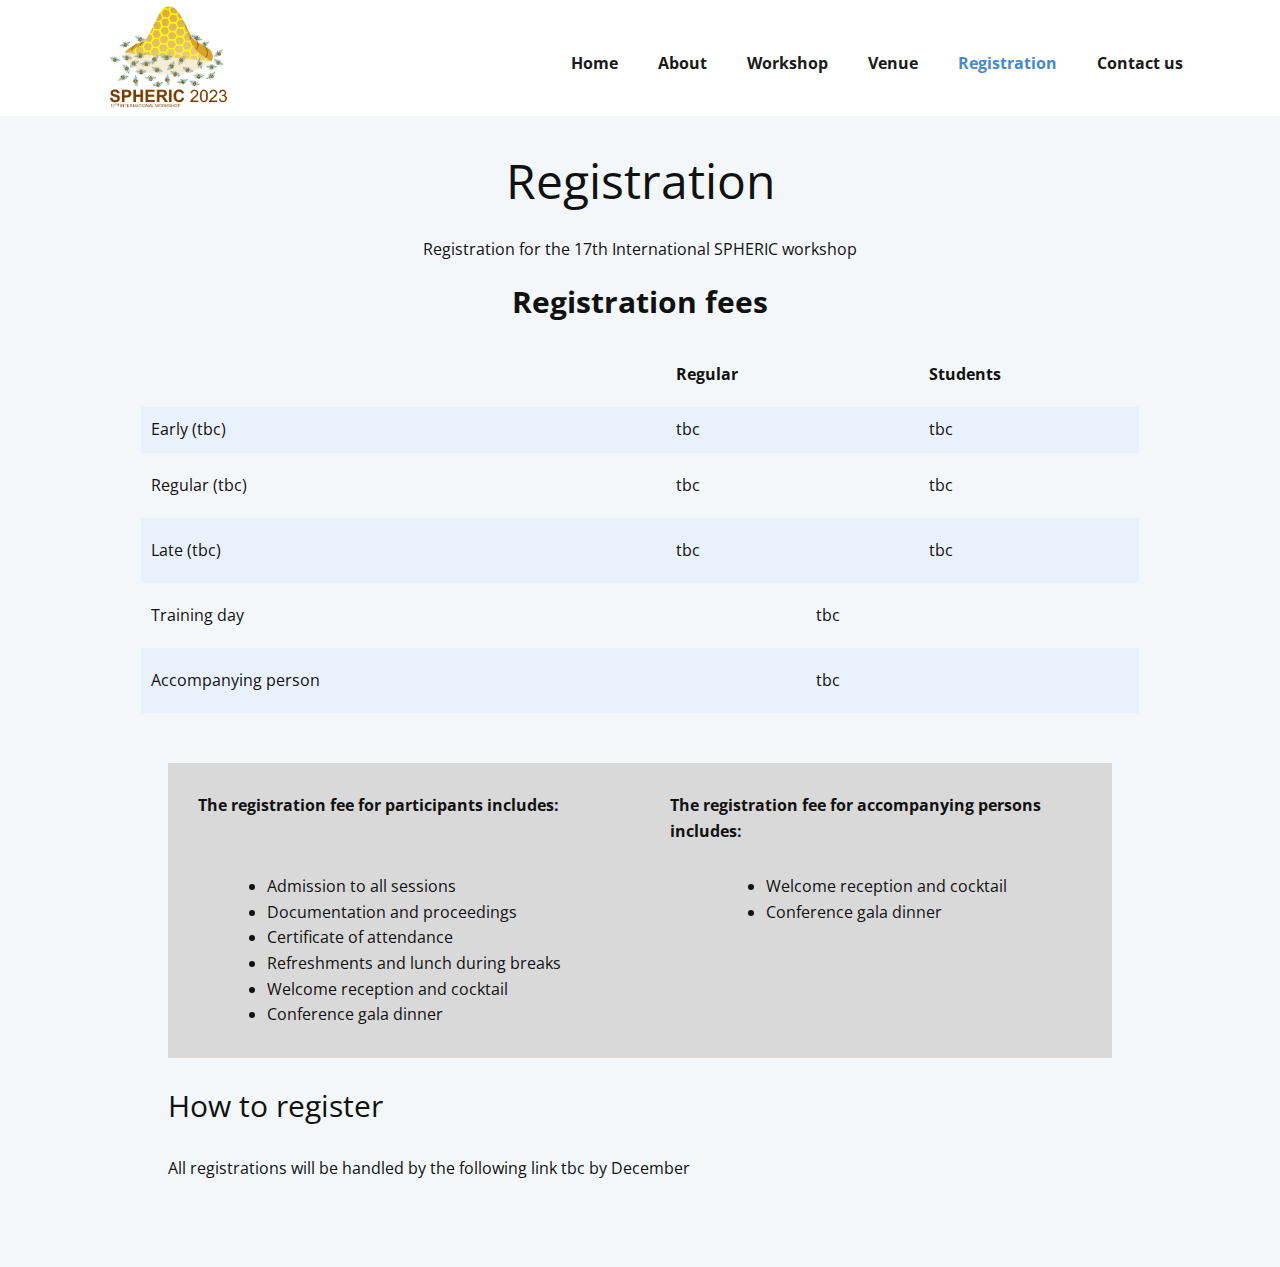
<file: Registration.html>
<!DOCTYPE html>
<html style="font-size: 16px;" lang="en-GB"><head>
    <meta name="viewport" content="width=device-width, initial-scale=1.0">
    <meta charset="utf-8">
    <meta name="keywords" content="​SPHERIC 2023, 17th SPHERIC International Workshop, SPHERIC, SPH, smoothed particle hydrodynamics, SPH Rhodes, SPH Greece">
    <meta name="description" content="17th SPHERIC International Workshop, 27-29 June 2023, Rhodes, Greece">
    <title>Registration</title>
    <link rel="stylesheet" href="nicepage.css" media="screen">
<link rel="stylesheet" href="Registration.css" media="screen">
    <script class="u-script" type="text/javascript" src="jquery.js" defer=""></script>
    <script class="u-script" type="text/javascript" src="nicepage.js" defer=""></script>
    <meta name="generator" content="Nicepage 4.20.1, nicepage.com">
    <link id="u-theme-google-font" rel="stylesheet" href="https://fonts.googleapis.com/css?family=Oswald:200,300,400,500,600,700|Open+Sans:300,300i,400,400i,500,500i,600,600i,700,700i,800,800i">
    
    
    <script type="application/ld+json">{
		"@context": "http://schema.org",
		"@type": "Organization",
		"name": "SPHERIC 2023 lite",
		"logo": "images/test.png"
}</script>
    <meta name="theme-color" content="#478ac9">
    <meta property="og:title" content="Registration">
    <meta property="og:description" content="17th SPHERIC International Workshop, 27-29 June 2023, Rhodes, Greece">
    <meta property="og:type" content="website">
  <meta name="author" content="George Fourtakas">
<meta name="keywords" content="​SPHERIC 2023, 17th SPHERIC International Workshop, SPHERIC, SPH">
    <meta name="description" content="17th SPHERIC International Workshop, 27-29 June 2023, Rhodes, Greece"></head>
  <body class="u-body u-xl-mode" data-lang="en"><header class="u-clearfix u-header u-sticky u-sticky-ec87 u-white" id="sec-d669" data-animation-name="" data-animation-duration="0" data-animation-delay="0" data-animation-direction=""><div class="u-clearfix u-sheet u-valign-middle-lg u-valign-middle-xl u-sheet-1">
        <nav class="u-menu u-menu-dropdown u-offcanvas u-menu-1" data-responsive-from="MD" data-position="">
          <div class="menu-collapse" style="font-size: 1rem; letter-spacing: 0px; font-weight: 700;">
            <a class="u-button-style u-custom-active-border-color u-custom-border u-custom-border-color u-custom-borders u-custom-hover-border-color u-custom-left-right-menu-spacing u-custom-padding-bottom u-custom-text-active-color u-custom-text-color u-custom-text-hover-color u-custom-top-bottom-menu-spacing u-nav-link u-text-active-palette-1-base u-text-hover-palette-2-base" href="#" style="padding: 4px 10px; font-size: calc(1em + 8px);">
              <svg class="u-svg-link" viewBox="0 0 24 24"><use xmlns:xlink="http://www.w3.org/1999/xlink" xlink:href="#menu-hamburger"></use></svg>
              <svg class="u-svg-content" version="1.1" id="menu-hamburger" viewBox="0 0 16 16" x="0px" y="0px" xmlns:xlink="http://www.w3.org/1999/xlink" xmlns="http://www.w3.org/2000/svg"><g><rect y="1" width="16" height="2"></rect><rect y="7" width="16" height="2"></rect><rect y="13" width="16" height="2"></rect>
</g></svg>
            </a>
          </div>
          <div class="u-custom-menu u-nav-container">
            <ul class="u-nav u-spacing-20 u-unstyled u-nav-1"><li class="u-nav-item"><a class="u-border-active-palette-1-base u-border-hover-palette-1-light-1 u-button-style u-nav-link u-text-active-palette-1-base u-text-grey-90 u-text-hover-palette-2-base" href="SPHERIC-2023.html#sec-094e" style="padding: 10px;">Home</a>
</li><li class="u-nav-item"><a class="u-border-active-palette-1-base u-border-hover-palette-1-light-1 u-button-style u-nav-link u-text-active-palette-1-base u-text-grey-90 u-text-hover-palette-2-base" href="SPHERIC-2023.html#carousel_81cc" style="padding: 10px;">About</a>
</li><li class="u-nav-item"><a class="u-border-active-palette-1-base u-border-hover-palette-1-light-1 u-button-style u-nav-link u-text-active-palette-1-base u-text-grey-90 u-text-hover-palette-2-base" href="SPHERIC-2023.html#carousel_8d8d" style="padding: 10px;">Workshop</a><div class="u-nav-popup"><ul class="u-h-spacing-15 u-nav u-unstyled u-v-spacing-15"><li class="u-nav-item"><a class="u-active-grey-5 u-button-style u-hover-palette-4-light-1 u-nav-link u-white" href="SPHERIC-2023.html#carousel_8d8d">Important dates</a>
</li><li class="u-nav-item"><a class="u-active-grey-5 u-button-style u-hover-palette-4-light-1 u-nav-link u-white" href="SPHERIC-2023.html#sec-df99">Workshop topics</a>
</li><li class="u-nav-item"><a class="u-active-grey-5 u-button-style u-hover-palette-4-light-1 u-nav-link u-white" href="SPHERIC-2023.html#sec-2e0a">Instructions for authors</a>
</li><li class="u-nav-item"><a class="u-active-grey-5 u-button-style u-hover-palette-4-light-1 u-nav-link u-white" href="SPHERIC-2023.html#carousel_44e1">Programme</a>
</li><li class="u-nav-item"><a class="u-active-grey-5 u-button-style u-hover-palette-4-light-1 u-nav-link u-white" href="SPHERIC-2023.html#carousel_8c57">SPH Training Day</a>
</li><li class="u-nav-item"><a class="u-active-grey-5 u-button-style u-hover-palette-4-light-1 u-nav-link u-white" href="SPHERIC-2023.html#carousel_80a0">Committees</a>
</li></ul>
</div>
</li><li class="u-nav-item"><a class="u-border-active-palette-1-base u-border-hover-palette-1-light-1 u-button-style u-nav-link u-text-active-palette-1-base u-text-grey-90 u-text-hover-palette-2-base" href="SPHERIC-2023.html#carousel_d4bb" style="padding: 10px;">Venue</a><div class="u-nav-popup"><ul class="u-h-spacing-15 u-nav u-unstyled u-v-spacing-15"><li class="u-nav-item"><a class="u-active-grey-5 u-button-style u-hover-palette-4-light-1 u-nav-link u-white" href="SPHERIC-2023.html#carousel_d4bb">Venue</a>
</li><li class="u-nav-item"><a class="u-active-grey-5 u-button-style u-hover-palette-4-light-1 u-nav-link u-white" href="SPHERIC-2023.html#sec-1403">How to travel</a>
</li><li class="u-nav-item"><a class="u-active-grey-5 u-button-style u-hover-palette-4-light-1 u-nav-link u-white" href="SPHERIC-2023.html#carousel_fd70">Accomodation</a>
</li><li class="u-nav-item"><a class="u-active-grey-5 u-button-style u-hover-palette-4-light-1 u-nav-link u-white" href="SPHERIC-2023.html#carousel_f687">Tourist information</a>
</li></ul>
</div>
</li><li class="u-nav-item"><a class="u-border-active-palette-1-base u-border-hover-palette-1-light-1 u-button-style u-nav-link u-text-active-palette-1-base u-text-grey-90 u-text-hover-palette-2-base" href="Registration.html" style="padding: 10px;">Registration</a>
</li><li class="u-nav-item"><a class="u-border-active-palette-1-base u-border-hover-palette-1-light-1 u-button-style u-nav-link u-text-active-palette-1-base u-text-grey-90 u-text-hover-palette-2-base" href="SPHERIC-2023.html#carousel_e95c" style="padding: 10px;">Contact us</a>
</li></ul>
          </div>
          <div class="u-custom-menu u-nav-container-collapse">
            <div class="u-black u-container-style u-inner-container-layout u-opacity u-opacity-95 u-sidenav">
              <div class="u-inner-container-layout u-sidenav-overflow">
                <div class="u-menu-close"></div>
                <ul class="u-align-center u-nav u-popupmenu-items u-unstyled u-nav-4"><li class="u-nav-item"><a class="u-button-style u-nav-link" href="SPHERIC-2023.html#sec-094e">Home</a>
</li><li class="u-nav-item"><a class="u-button-style u-nav-link" href="SPHERIC-2023.html#carousel_81cc">About</a>
</li><li class="u-nav-item"><a class="u-button-style u-nav-link" href="SPHERIC-2023.html#carousel_8d8d">Workshop</a><div class="u-nav-popup"><ul class="u-h-spacing-15 u-nav u-unstyled u-v-spacing-15"><li class="u-nav-item"><a class="u-button-style u-nav-link" href="SPHERIC-2023.html#carousel_8d8d">Important dates</a>
</li><li class="u-nav-item"><a class="u-button-style u-nav-link" href="SPHERIC-2023.html#sec-df99">Workshop topics</a>
</li><li class="u-nav-item"><a class="u-button-style u-nav-link" href="SPHERIC-2023.html#sec-2e0a">Instructions for authors</a>
</li><li class="u-nav-item"><a class="u-button-style u-nav-link" href="SPHERIC-2023.html#carousel_44e1">Programme</a>
</li><li class="u-nav-item"><a class="u-button-style u-nav-link" href="SPHERIC-2023.html#carousel_8c57">SPH Training Day</a>
</li><li class="u-nav-item"><a class="u-button-style u-nav-link" href="SPHERIC-2023.html#carousel_80a0">Committees</a>
</li></ul>
</div>
</li><li class="u-nav-item"><a class="u-button-style u-nav-link" href="SPHERIC-2023.html#carousel_d4bb">Venue</a><div class="u-nav-popup"><ul class="u-h-spacing-15 u-nav u-unstyled u-v-spacing-15"><li class="u-nav-item"><a class="u-button-style u-nav-link" href="SPHERIC-2023.html#carousel_d4bb">Venue</a>
</li><li class="u-nav-item"><a class="u-button-style u-nav-link" href="SPHERIC-2023.html#sec-1403">How to travel</a>
</li><li class="u-nav-item"><a class="u-button-style u-nav-link" href="SPHERIC-2023.html#carousel_fd70">Accomodation</a>
</li><li class="u-nav-item"><a class="u-button-style u-nav-link" href="SPHERIC-2023.html#carousel_f687">Tourist information</a>
</li></ul>
</div>
</li><li class="u-nav-item"><a class="u-button-style u-nav-link" href="Registration.html">Registration</a>
</li><li class="u-nav-item"><a class="u-button-style u-nav-link" href="SPHERIC-2023.html#carousel_e95c">Contact us</a>
</li></ul>
              </div>
            </div>
            <div class="u-black u-menu-overlay u-opacity u-opacity-70"></div>
          </div>
        </nav>
        <a href="SPHERIC-2023.html#sec-094e" class="u-image u-logo u-image-1" data-image-width="1920" data-image-height="1204" title="SPHERIC 2023">
          <img src="images/test.png" class="u-logo-image u-logo-image-1">
        </a>
      </div><style class="u-sticky-style" data-style-id="ec87">.u-sticky-fixed.u-sticky-ec87:before, .u-body.u-sticky-fixed .u-sticky-ec87:before {
borders: top right bottom left !important
}</style></header>
    <section class="u-align-center u-clearfix u-image lazyload u-section-1" id="sec-08f0" data-image-width="1980" data-image-height="1141" data-bg="url(&quot;images/nn.jpg&quot;)">
      <div class="u-clearfix u-sheet u-sheet-1">
        <h2 class="u-text u-text-body-color u-text-default u-text-1"> Registration</h2>
        <p class="u-text u-text-default u-text-2"> Registration for the 17th International SPHERIC workshop</p>
        <h3 class="u-text u-text-default u-text-3">Registration fees</h3>
        <div class="u-table u-table-responsive u-table-1">
          <table class="u-table-entity">
            <colgroup>
              <col width="52.6%">
              <col width="14%">
              <col width="11.4%">
              <col width="22%">
            </colgroup>
            <tbody class="u-table-alt-palette-1-light-3 u-table-body">
              <tr style="height: 65px;">
                <td class="u-table-cell"></td>
                <td class="u-table-cell u-table-cell-2">Regular</td>
                <td class="u-table-cell"></td>
                <td class="u-table-cell u-table-cell-4">Students</td>
              </tr>
              <tr style="height: 25px;">
                <td class="u-table-cell">Early (tbc)</td>
                <td class="u-table-cell">tbc</td>
                <td class="u-table-cell"></td>
                <td class="u-table-cell"> tbc</td>
              </tr>
              <tr style="height: 65px;">
                <td class="u-table-cell"> Regular (tbc)</td>
                <td class="u-table-cell"> tbc</td>
                <td class="u-table-cell"></td>
                <td class="u-table-cell"> tbc</td>
              </tr>
              <tr style="height: 65px;">
                <td class="u-table-cell"> Late (tbc)</td>
                <td class="u-table-cell"> tbc</td>
                <td class="u-table-cell"></td>
                <td class="u-table-cell"> tbc</td>
              </tr>
              <tr style="height: 65px;">
                <td class="u-table-cell"> Training day</td>
                <td class="u-table-cell"></td>
                <td class="u-table-cell"> tbc</td>
                <td class="u-table-cell"></td>
              </tr>
              <tr style="height: 65px;">
                <td class="u-table-cell">Accompanying person</td>
                <td class="u-table-cell"></td>
                <td class="u-table-cell"> tbc</td>
                <td class="u-table-cell"></td>
              </tr>
            </tbody>
          </table>
        </div>
        <div class="u-clearfix u-grey-15 u-layout-wrap u-layout-wrap-1">
          <div class="u-layout">
            <div class="u-layout-col">
              <div class="u-size-30">
                <div class="u-layout-row">
                  <div class="u-container-style u-layout-cell u-size-30 u-layout-cell-1">
                    <div class="u-container-layout u-container-layout-1">
                      <p class="u-text u-text-default u-text-4"> The registration fee for participants includes:</p>
                    </div>
                  </div>
                  <div class="u-container-style u-layout-cell u-size-30 u-layout-cell-2">
                    <div class="u-container-layout u-valign-top u-container-layout-2">
                      <p class="u-text u-text-default u-text-5">T​he registration fee for accompanying persons includes:</p>
                    </div>
                  </div>
                </div>
              </div>
              <div class="u-size-30">
                <div class="u-layout-row">
                  <div class="u-container-style u-layout-cell u-size-30 u-layout-cell-3">
                    <div class="u-container-layout u-valign-top u-container-layout-3">
                      <ul class="u-align-left u-text u-text-default u-text-6">
                        <li> Admission to all sessions</li>
                        <li>Documentation and proceedings</li>
                        <li>Certificate of attendance</li>
                        <li>Refreshments and lunch during breaks</li>
                        <li>Welcome reception and cocktail</li>
                        <li>Conference gala dinner</li>
                      </ul>
                    </div>
                  </div>
                  <div class="u-container-style u-layout-cell u-size-30 u-layout-cell-4">
                    <div class="u-container-layout u-valign-top u-container-layout-4">
                      <ul class="u-align-left u-text u-text-default u-text-7">
                        <li> Welcome reception and cocktail</li>
                        <li>Conference gala dinner</li>
                      </ul>
                    </div>
                  </div>
                </div>
              </div>
            </div>
          </div>
        </div>
        <h3 class="u-align-left u-text u-text-8"> How to register</h3>
        <p class="u-align-left u-text u-text-9">All registrations will be ​handled by the following link&nbsp;tbc by December<br>
          <br>
        </p>
      </div>
    </section>
    
    
    
  
</body></html>
</file>
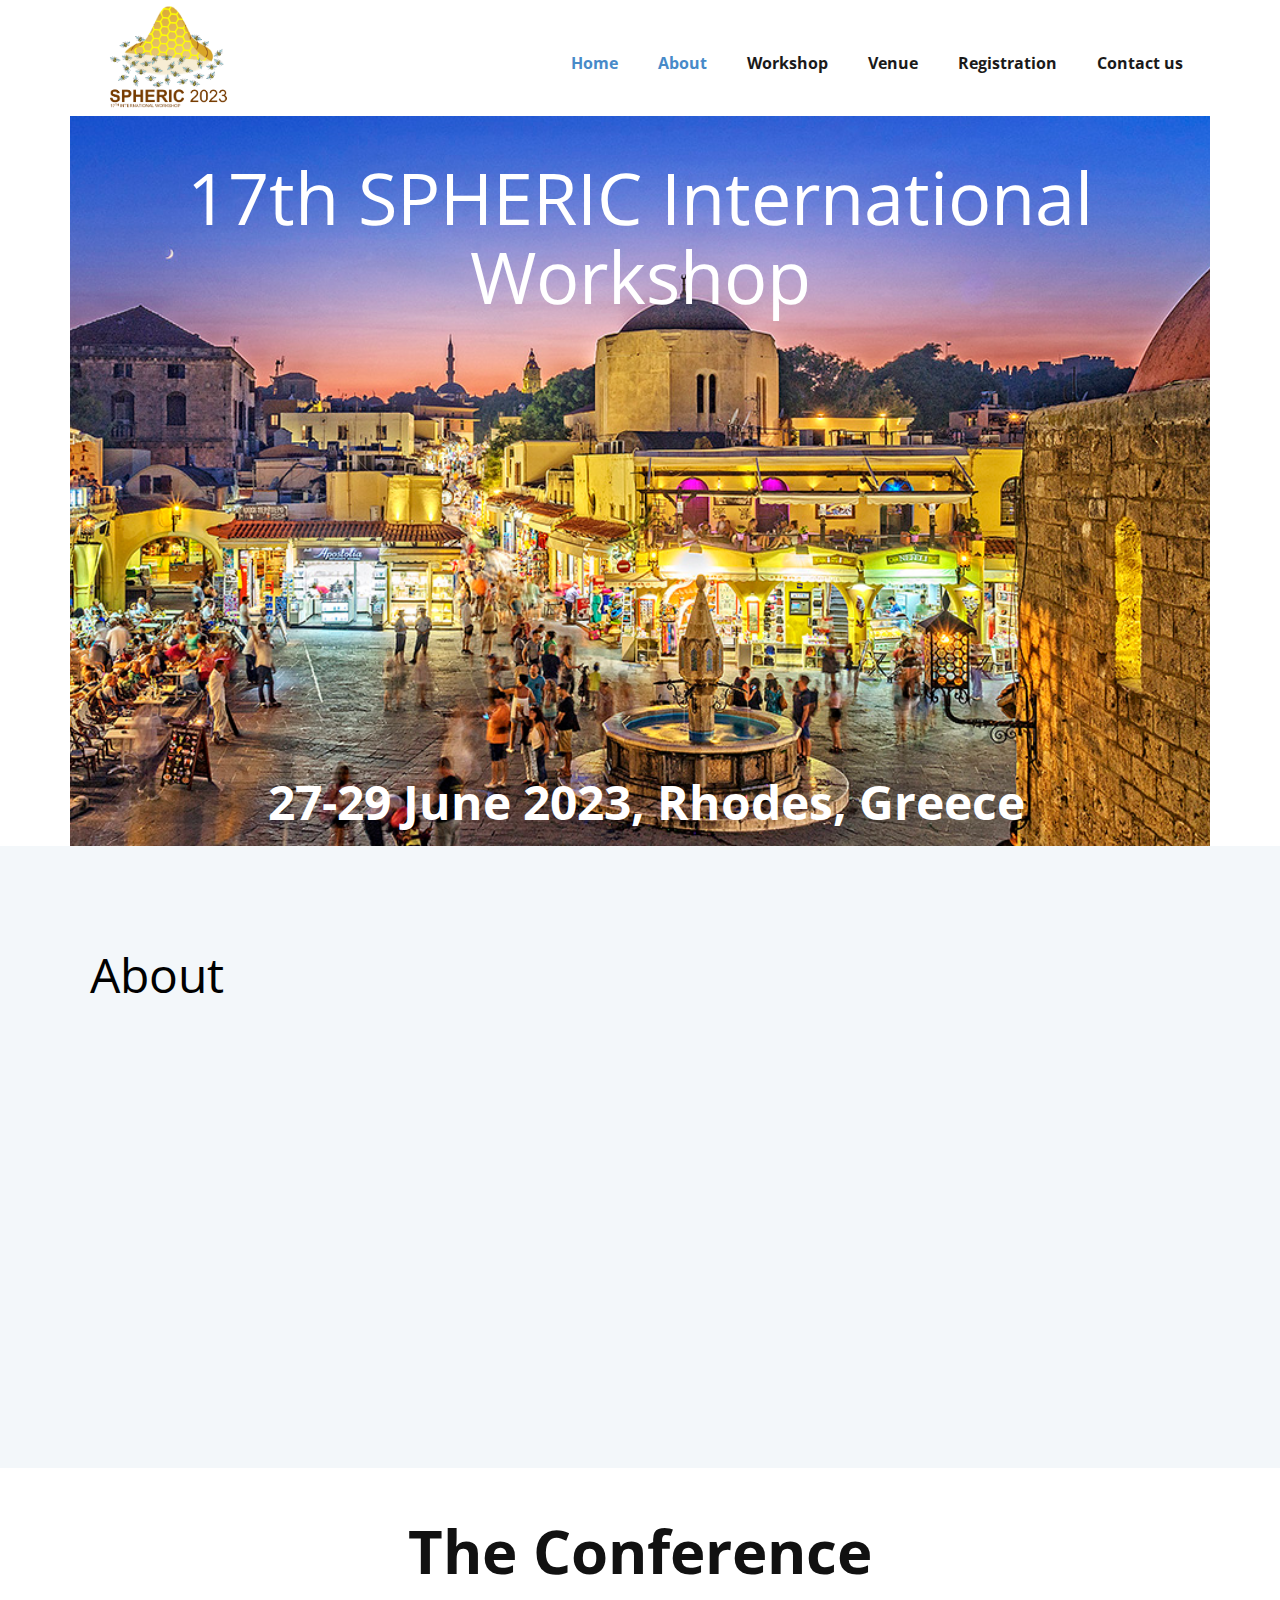
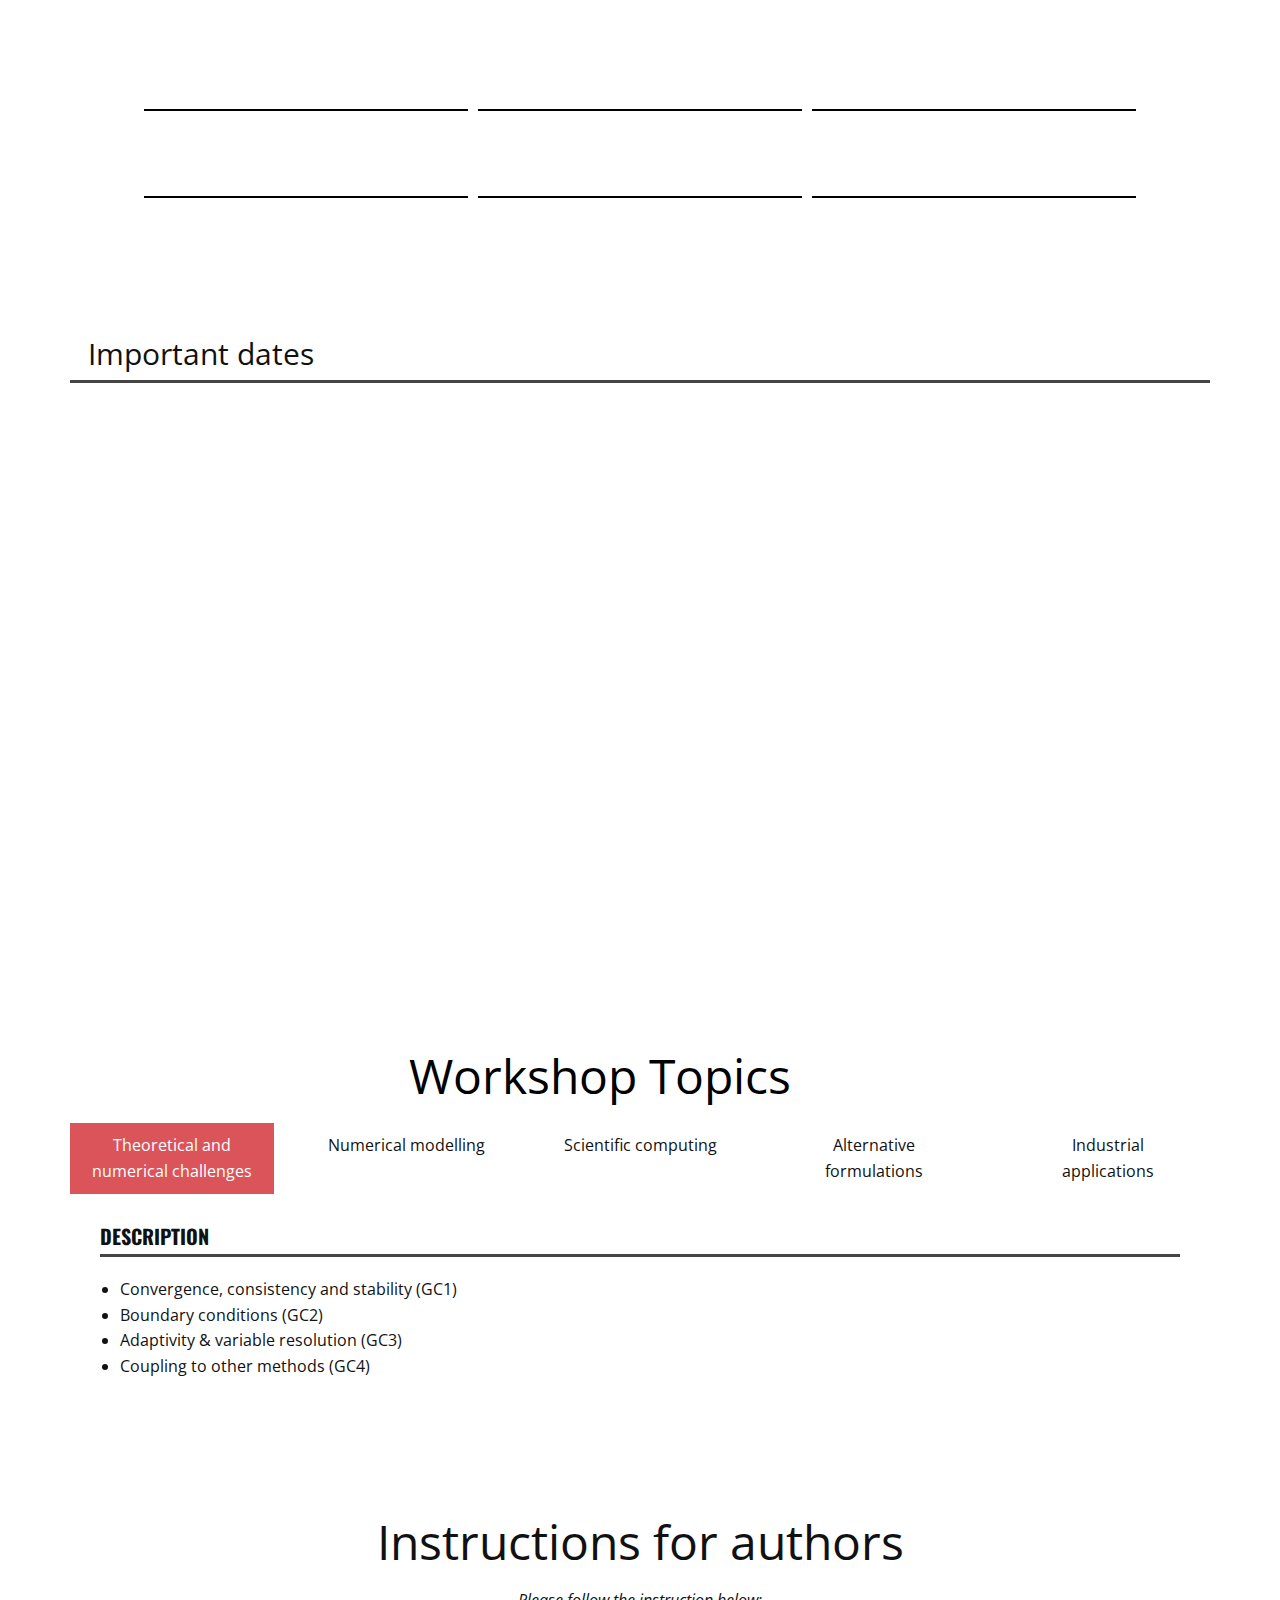
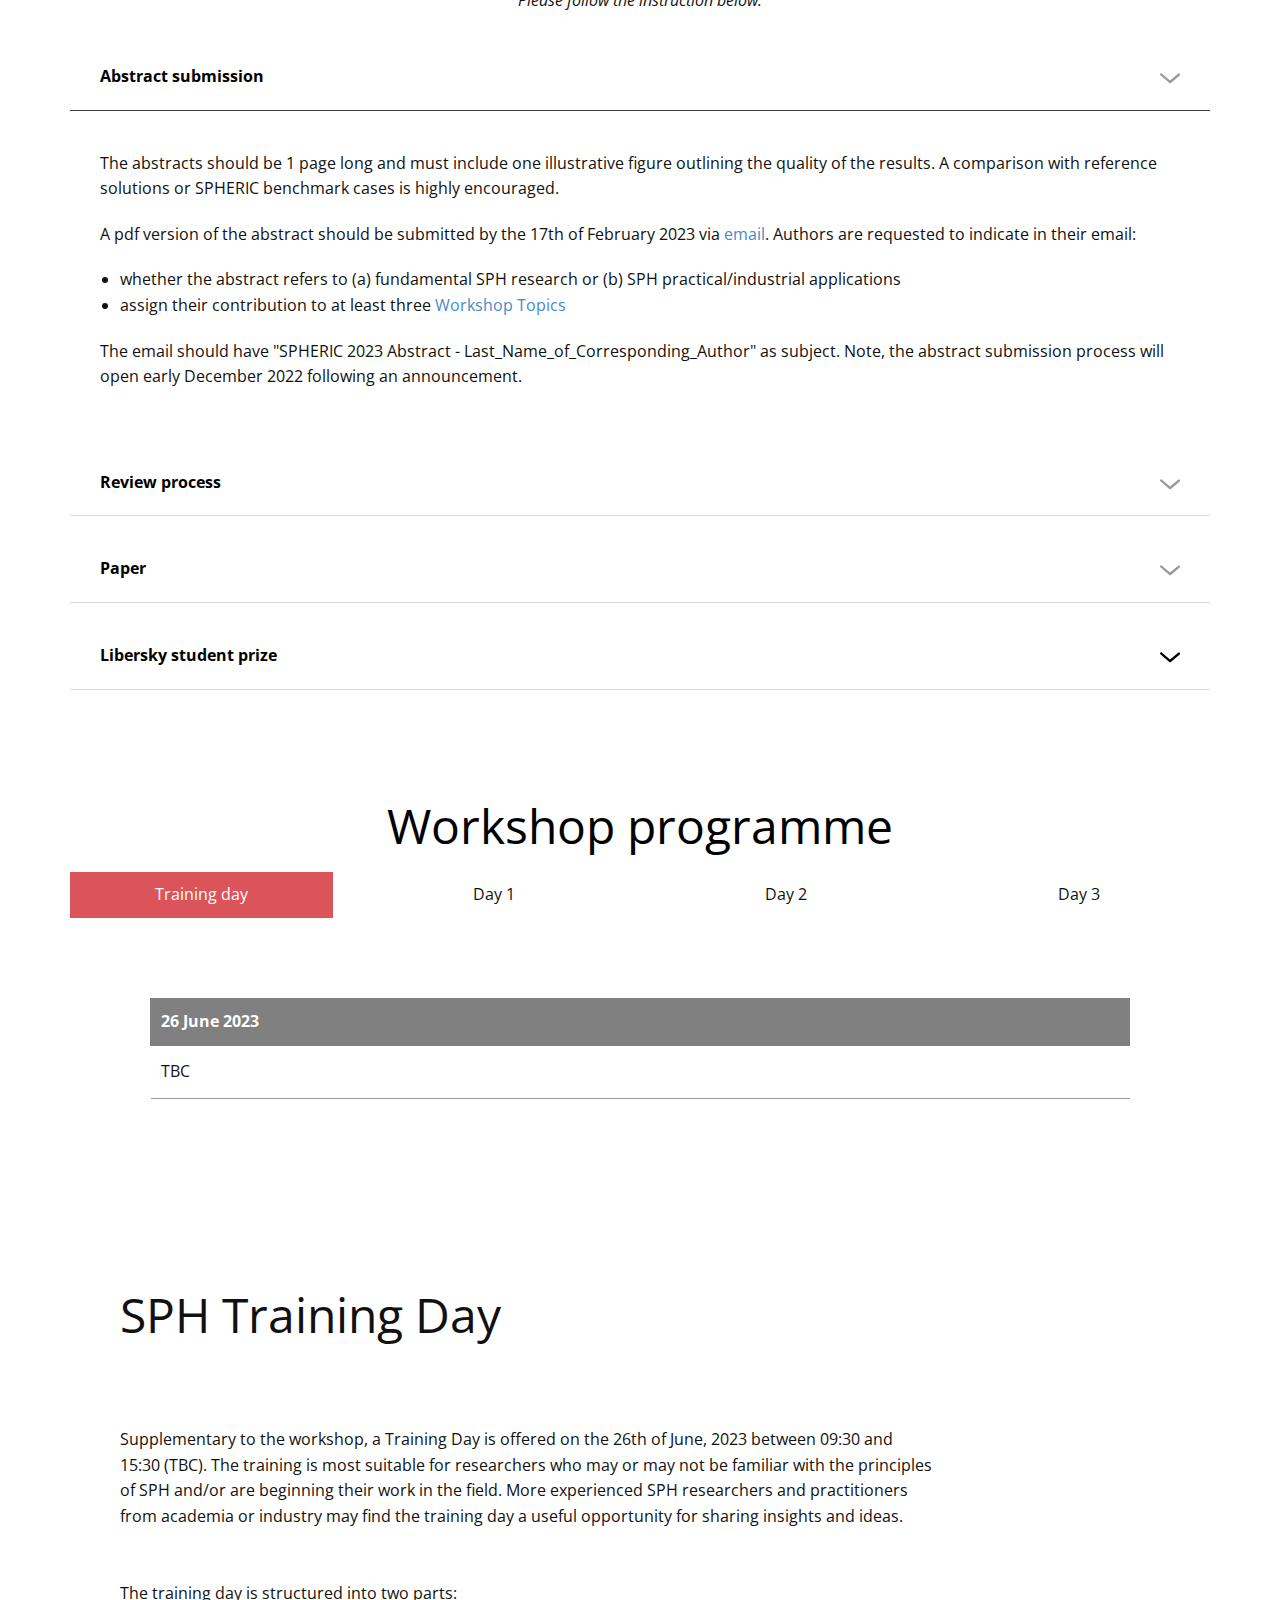
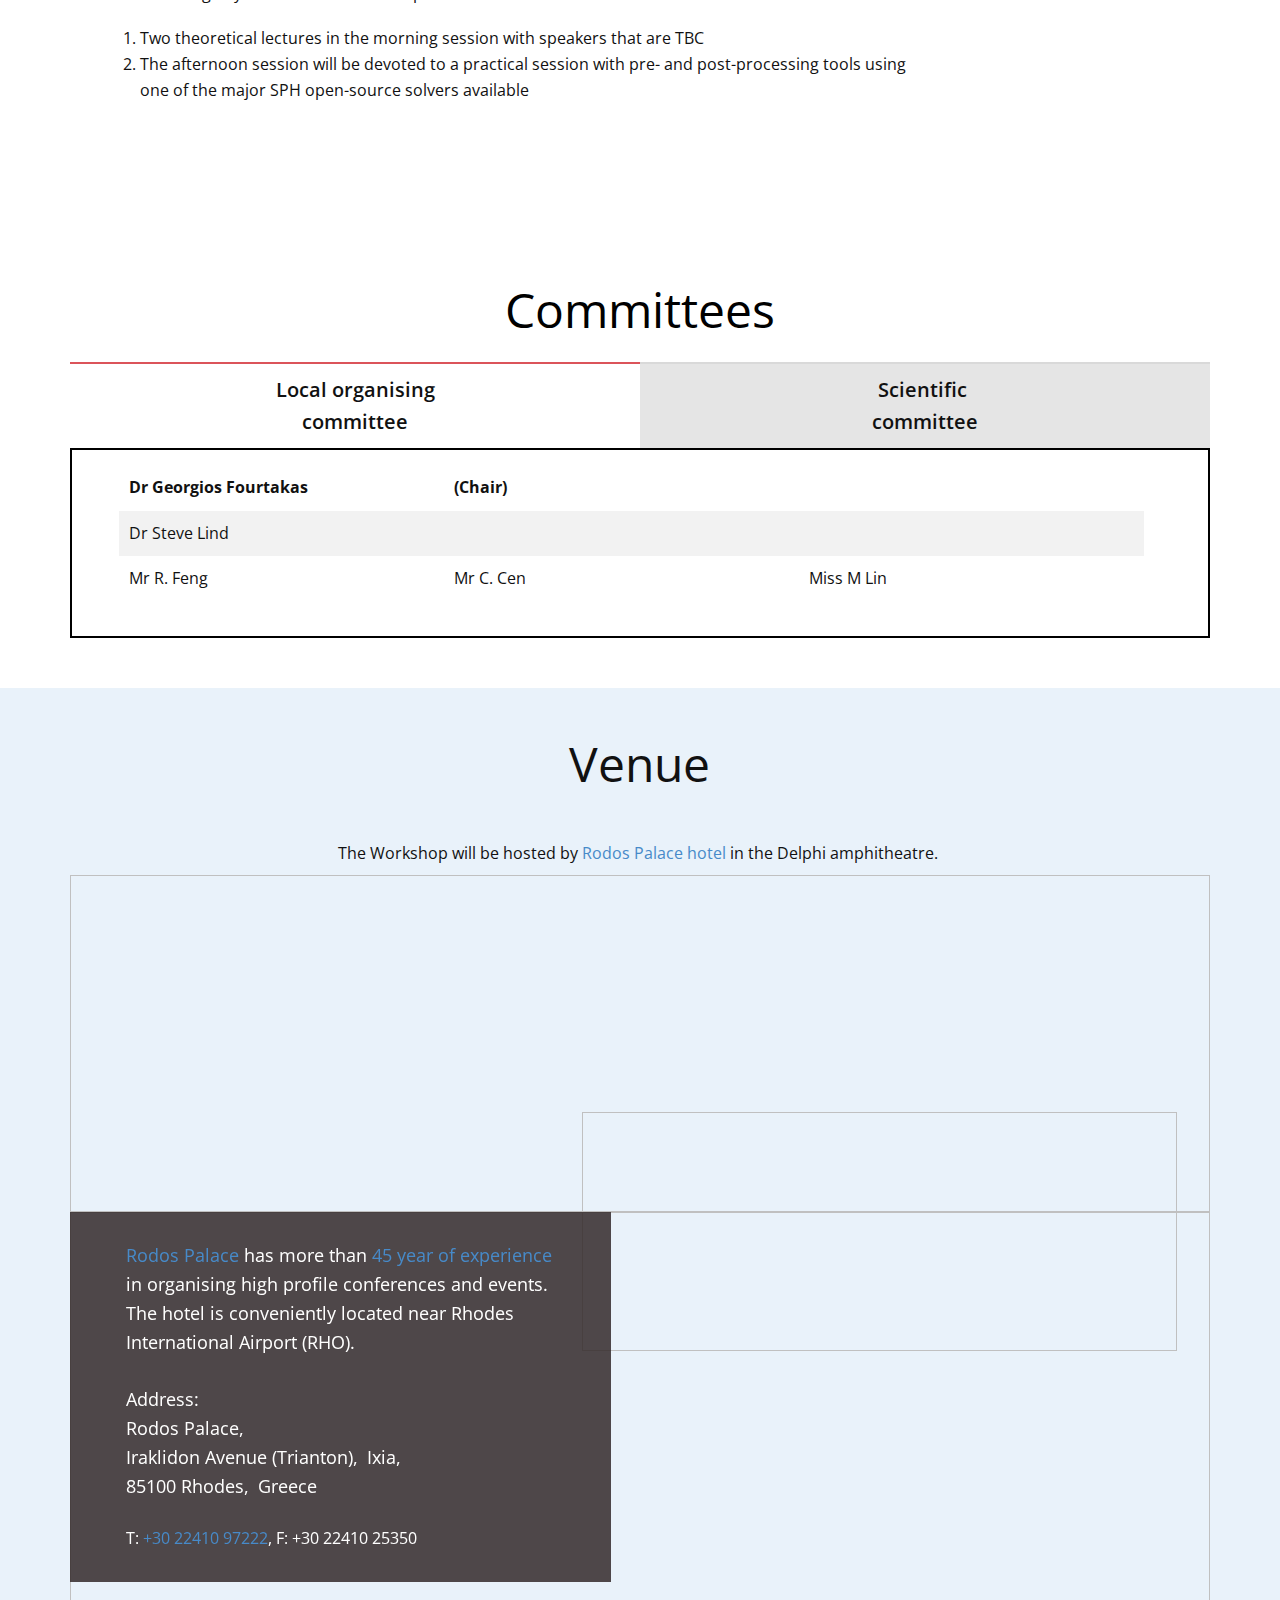
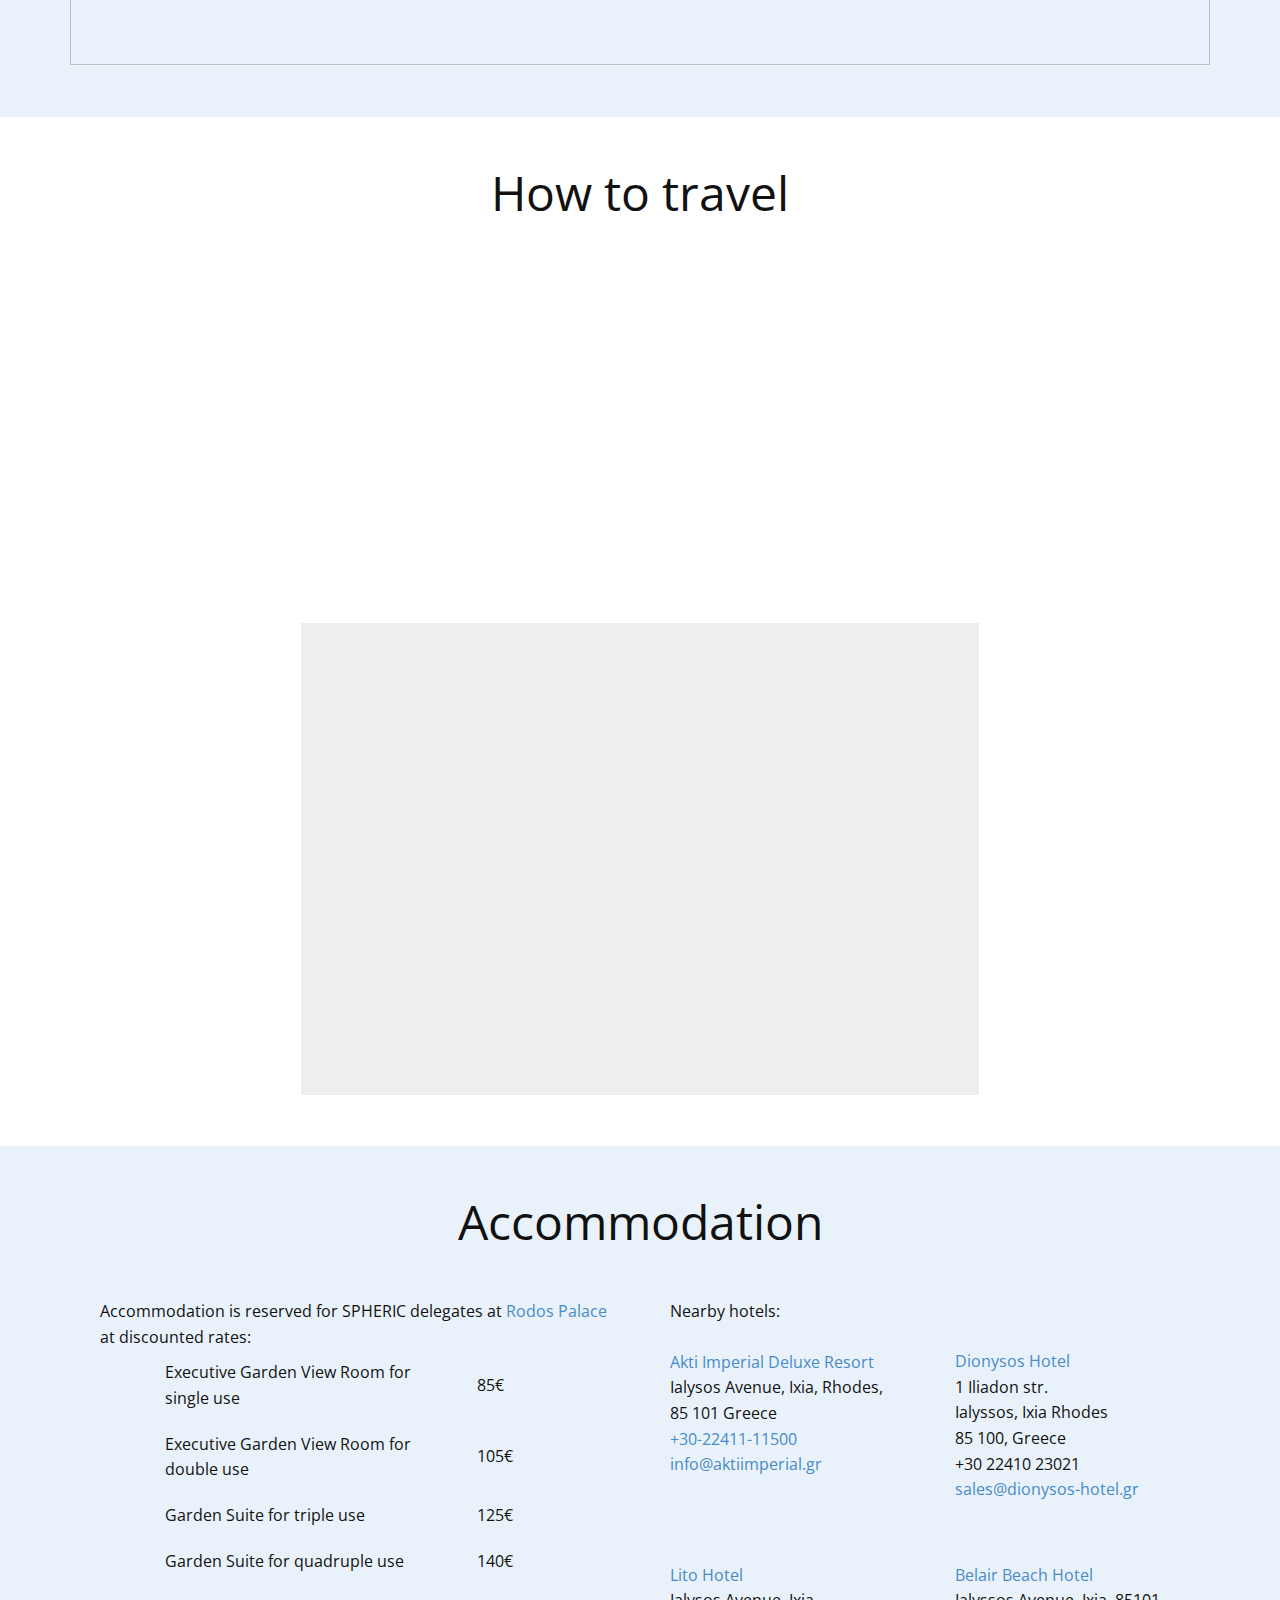
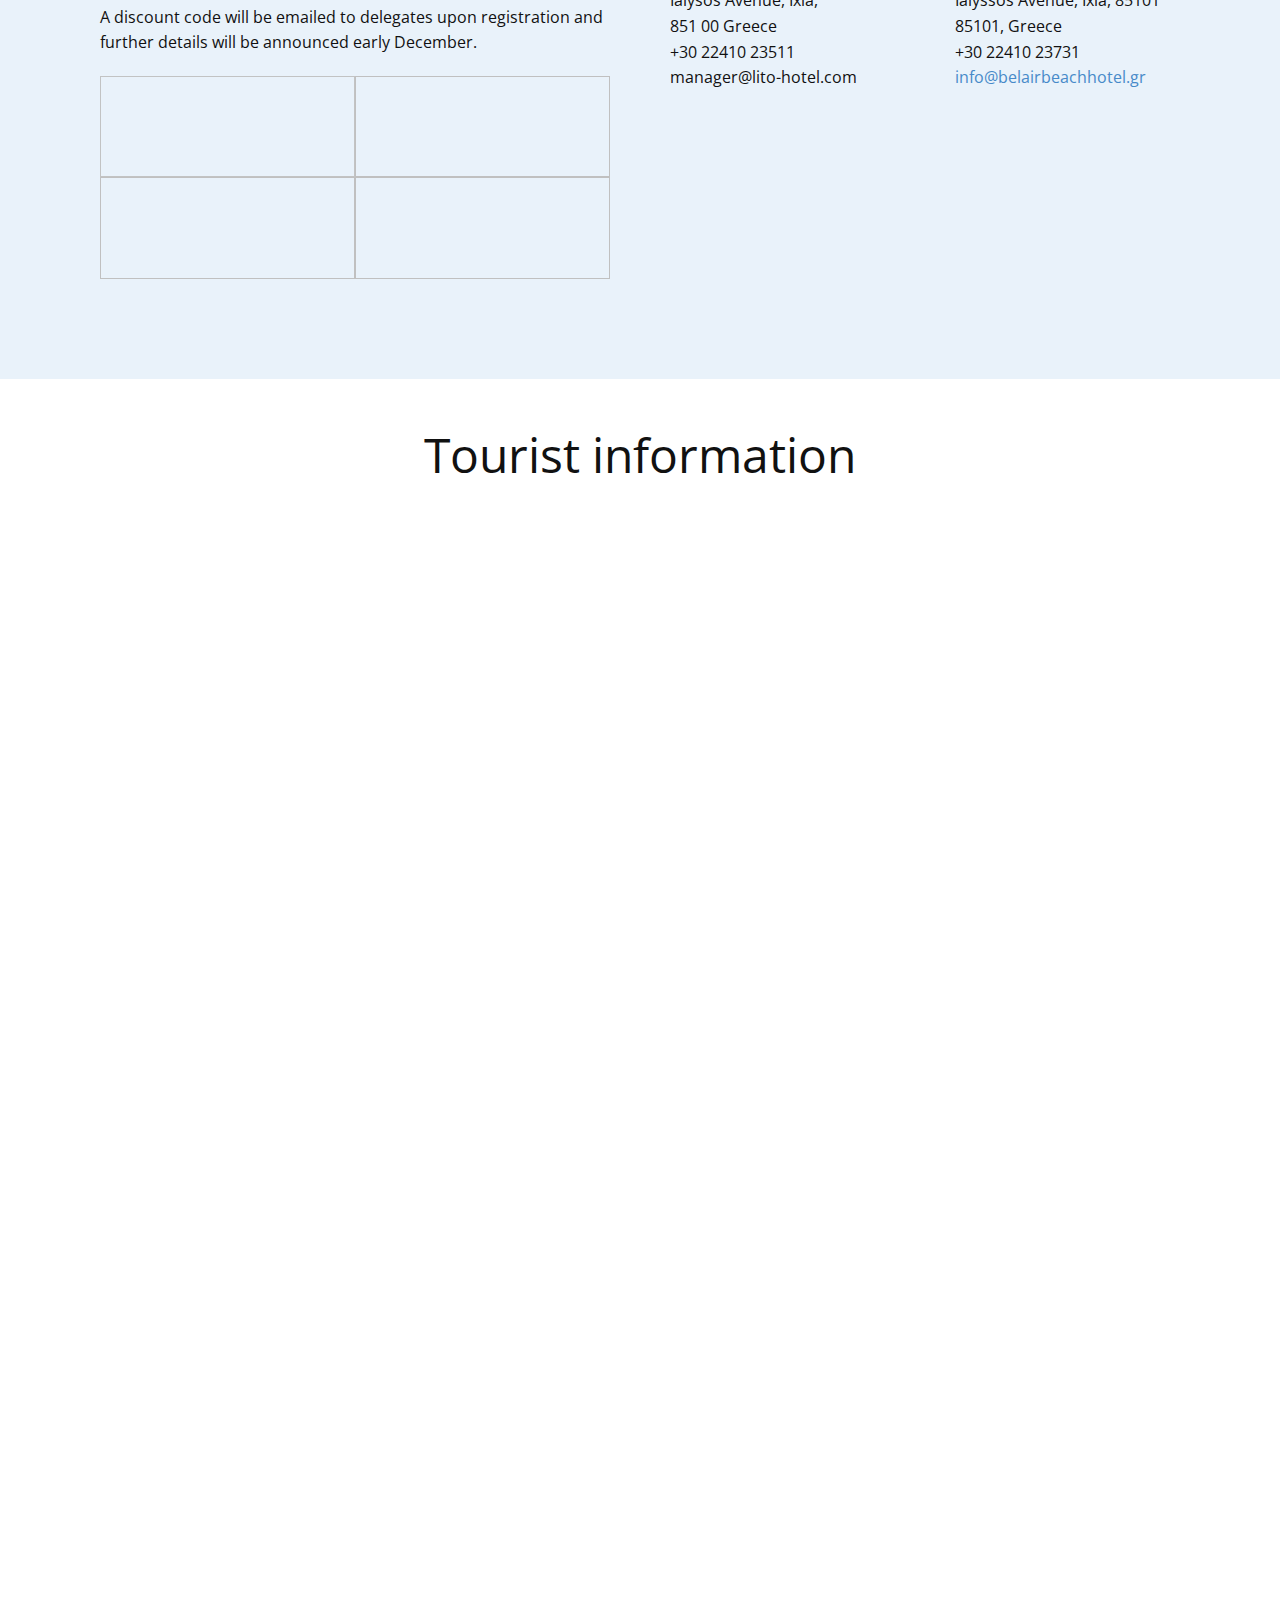
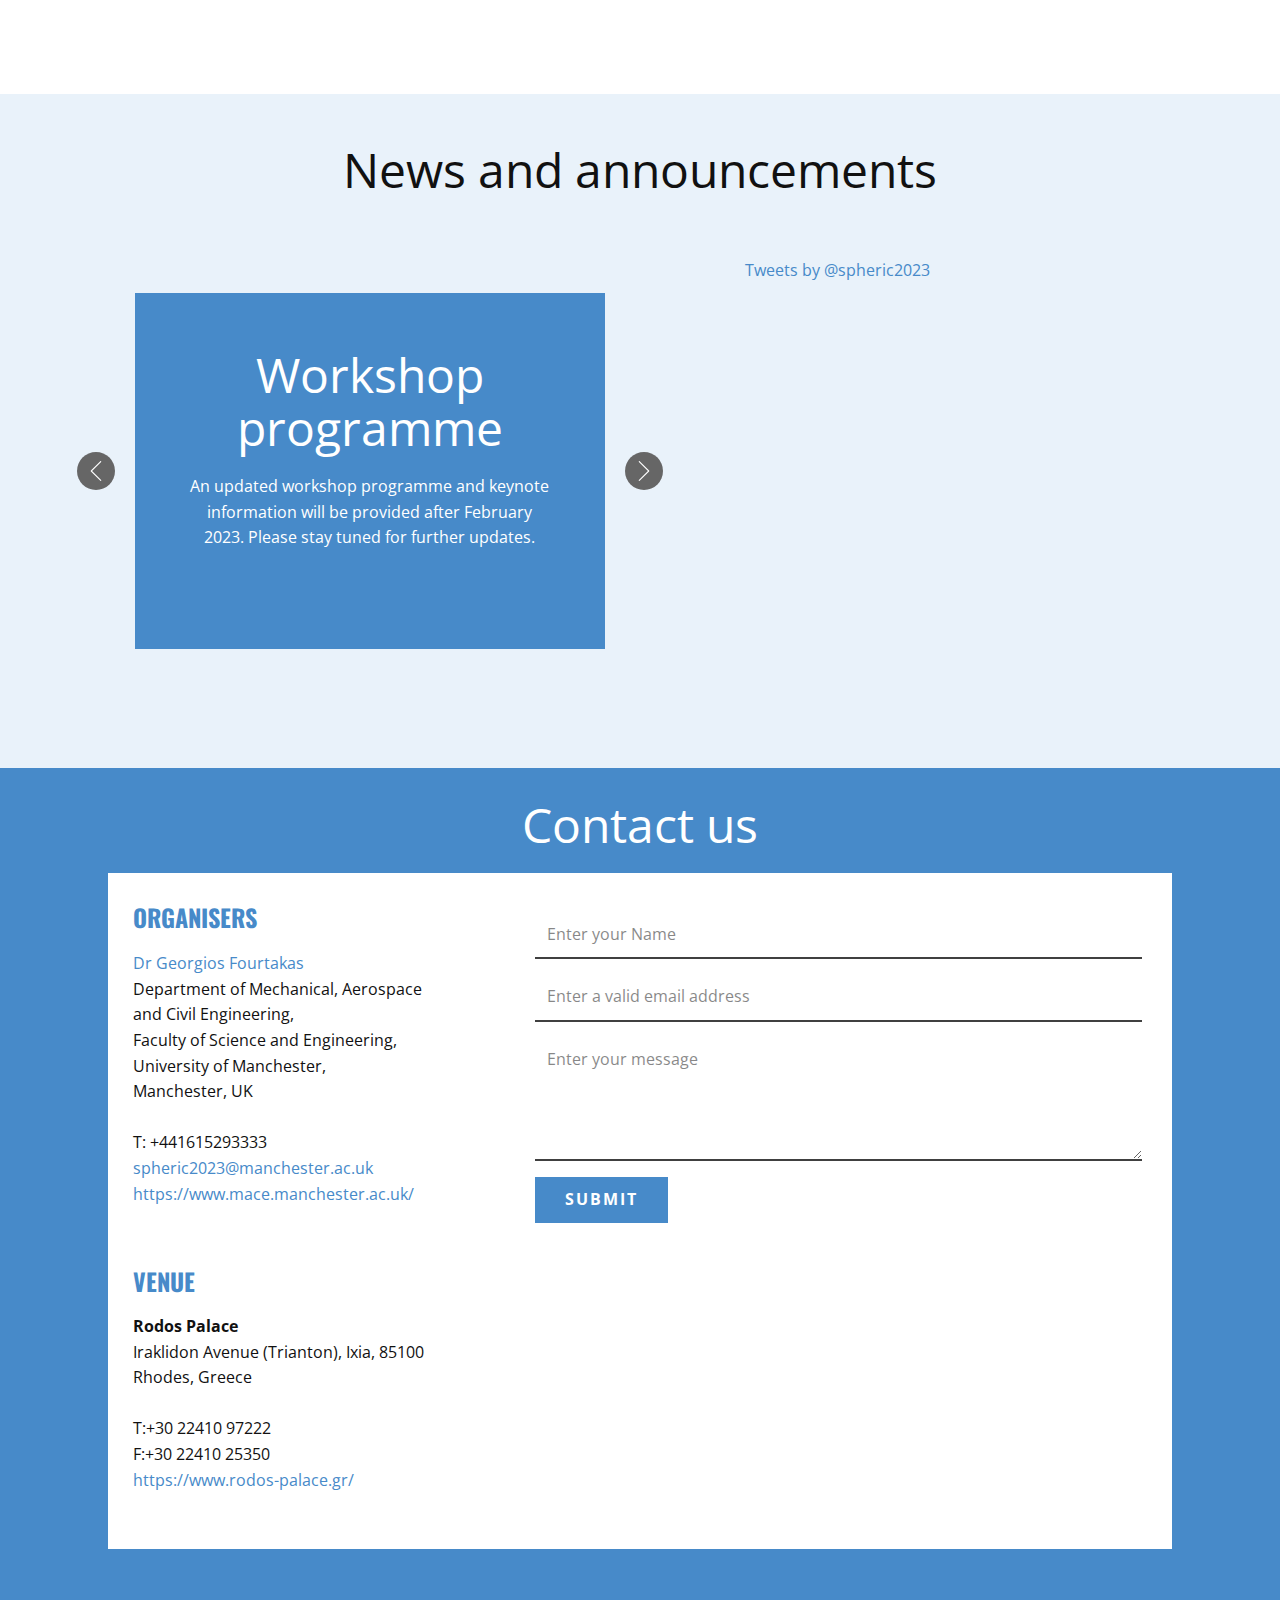
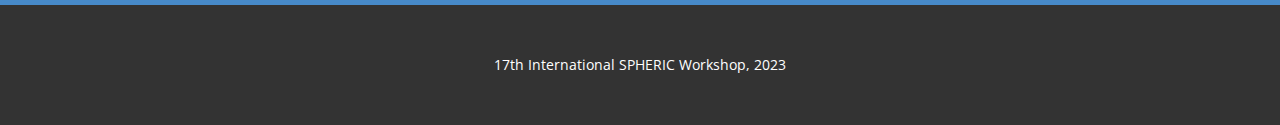
<file: SPHERIC-2023.html>
<!DOCTYPE html>
<html style="font-size: 16px;" lang="en-GB"><head>
    <meta name="viewport" content="width=device-width, initial-scale=1.0">
    <meta charset="utf-8">
    <meta name="keywords" content="​SPHERIC 2023, 17th SPHERIC International Workshop, SPHERIC, SPH">
    <meta name="description" content="17th SPHERIC International Workshop, 27-29 June 2023, Rhodes, Greece">
    <title>SPHERIC 2023</title>
    <link rel="stylesheet" href="nicepage.css" media="screen">
<link rel="stylesheet" href="SPHERIC-2023.css" media="screen">
    <script class="u-script" type="text/javascript" src="jquery.js" defer=""></script>
    <script class="u-script" type="text/javascript" src="nicepage.js" defer=""></script>
    <meta name="generator" content="Nicepage 4.20.1, nicepage.com">
    <link id="u-theme-google-font" rel="stylesheet" href="https://fonts.googleapis.com/css?family=Oswald:200,300,400,500,600,700|Open+Sans:300,300i,400,400i,500,500i,600,600i,700,700i,800,800i">
    <link id="u-page-google-font" rel="stylesheet" href="https://fonts.googleapis.com/css?family=Montserrat:100,100i,200,200i,300,300i,400,400i,500,500i,600,600i,700,700i,800,800i,900,900i">
    
    
    
    
    
    
    
    
    
    
    
    
    
    
    
    <script type="application/ld+json">{
		"@context": "http://schema.org",
		"@type": "Organization",
		"name": "SPHERIC 2023 lite",
		"logo": "images/test.png"
}</script>
    <meta name="theme-color" content="#478ac9">
    <meta property="og:title" content="SPHERIC 2023">
    <meta property="og:description" content="17th SPHERIC International Workshop, 27-29 June 2023, Rhodes, Greece">
    <meta property="og:type" content="website">
  <meta name="author" content="George Fourtakas">
<meta name="keywords" content="​SPHERIC 2023, 17th SPHERIC International Workshop, SPHERIC, SPH">
    <meta name="description" content="17th SPHERIC International Workshop, 27-29 June 2023, Rhodes, Greece"></head>
  <body class="u-body u-xl-mode" data-lang="en"><header class="u-clearfix u-header u-sticky u-sticky-ec87 u-white" id="sec-d669" data-animation-name="" data-animation-duration="0" data-animation-delay="0" data-animation-direction=""><div class="u-clearfix u-sheet u-valign-middle-lg u-valign-middle-xl u-sheet-1">
        <nav class="u-menu u-menu-dropdown u-offcanvas u-menu-1" data-responsive-from="MD" data-position="">
          <div class="menu-collapse" style="font-size: 1rem; letter-spacing: 0px; font-weight: 700;">
            <a class="u-button-style u-custom-active-border-color u-custom-border u-custom-border-color u-custom-borders u-custom-hover-border-color u-custom-left-right-menu-spacing u-custom-padding-bottom u-custom-text-active-color u-custom-text-color u-custom-text-hover-color u-custom-top-bottom-menu-spacing u-nav-link u-text-active-palette-1-base u-text-hover-palette-2-base" href="#" style="padding: 4px 10px; font-size: calc(1em + 8px);">
              <svg class="u-svg-link" viewBox="0 0 24 24"><use xmlns:xlink="http://www.w3.org/1999/xlink" xlink:href="#menu-hamburger"></use></svg>
              <svg class="u-svg-content" version="1.1" id="menu-hamburger" viewBox="0 0 16 16" x="0px" y="0px" xmlns:xlink="http://www.w3.org/1999/xlink" xmlns="http://www.w3.org/2000/svg"><g><rect y="1" width="16" height="2"></rect><rect y="7" width="16" height="2"></rect><rect y="13" width="16" height="2"></rect>
</g></svg>
            </a>
          </div>
          <div class="u-custom-menu u-nav-container">
            <ul class="u-nav u-spacing-20 u-unstyled u-nav-1"><li class="u-nav-item"><a class="u-border-active-palette-1-base u-border-hover-palette-1-light-1 u-button-style u-nav-link u-text-active-palette-1-base u-text-grey-90 u-text-hover-palette-2-base" href="SPHERIC-2023.html#sec-094e" style="padding: 10px;">Home</a>
</li><li class="u-nav-item"><a class="u-border-active-palette-1-base u-border-hover-palette-1-light-1 u-button-style u-nav-link u-text-active-palette-1-base u-text-grey-90 u-text-hover-palette-2-base" href="SPHERIC-2023.html#carousel_81cc" style="padding: 10px;">About</a>
</li><li class="u-nav-item"><a class="u-border-active-palette-1-base u-border-hover-palette-1-light-1 u-button-style u-nav-link u-text-active-palette-1-base u-text-grey-90 u-text-hover-palette-2-base" href="SPHERIC-2023.html#carousel_8d8d" style="padding: 10px;">Workshop</a><div class="u-nav-popup"><ul class="u-h-spacing-15 u-nav u-unstyled u-v-spacing-15"><li class="u-nav-item"><a class="u-active-grey-5 u-button-style u-hover-palette-4-light-1 u-nav-link u-white" href="SPHERIC-2023.html#carousel_8d8d">Important dates</a>
</li><li class="u-nav-item"><a class="u-active-grey-5 u-button-style u-hover-palette-4-light-1 u-nav-link u-white" href="SPHERIC-2023.html#sec-df99">Workshop topics</a>
</li><li class="u-nav-item"><a class="u-active-grey-5 u-button-style u-hover-palette-4-light-1 u-nav-link u-white" href="SPHERIC-2023.html#sec-2e0a">Instructions for authors</a>
</li><li class="u-nav-item"><a class="u-active-grey-5 u-button-style u-hover-palette-4-light-1 u-nav-link u-white" href="SPHERIC-2023.html#carousel_44e1">Programme</a>
</li><li class="u-nav-item"><a class="u-active-grey-5 u-button-style u-hover-palette-4-light-1 u-nav-link u-white" href="SPHERIC-2023.html#carousel_8c57">SPH Training Day</a>
</li><li class="u-nav-item"><a class="u-active-grey-5 u-button-style u-hover-palette-4-light-1 u-nav-link u-white" href="SPHERIC-2023.html#carousel_80a0">Committees</a>
</li></ul>
</div>
</li><li class="u-nav-item"><a class="u-border-active-palette-1-base u-border-hover-palette-1-light-1 u-button-style u-nav-link u-text-active-palette-1-base u-text-grey-90 u-text-hover-palette-2-base" href="SPHERIC-2023.html#carousel_d4bb" style="padding: 10px;">Venue</a><div class="u-nav-popup"><ul class="u-h-spacing-15 u-nav u-unstyled u-v-spacing-15"><li class="u-nav-item"><a class="u-active-grey-5 u-button-style u-hover-palette-4-light-1 u-nav-link u-white" href="SPHERIC-2023.html#carousel_d4bb">Venue</a>
</li><li class="u-nav-item"><a class="u-active-grey-5 u-button-style u-hover-palette-4-light-1 u-nav-link u-white" href="SPHERIC-2023.html#sec-1403">How to travel</a>
</li><li class="u-nav-item"><a class="u-active-grey-5 u-button-style u-hover-palette-4-light-1 u-nav-link u-white" href="SPHERIC-2023.html#carousel_fd70">Accomodation</a>
</li><li class="u-nav-item"><a class="u-active-grey-5 u-button-style u-hover-palette-4-light-1 u-nav-link u-white" href="SPHERIC-2023.html#carousel_f687">Tourist information</a>
</li></ul>
</div>
</li><li class="u-nav-item"><a class="u-border-active-palette-1-base u-border-hover-palette-1-light-1 u-button-style u-nav-link u-text-active-palette-1-base u-text-grey-90 u-text-hover-palette-2-base" href="Registration.html" style="padding: 10px;">Registration</a>
</li><li class="u-nav-item"><a class="u-border-active-palette-1-base u-border-hover-palette-1-light-1 u-button-style u-nav-link u-text-active-palette-1-base u-text-grey-90 u-text-hover-palette-2-base" href="SPHERIC-2023.html#carousel_e95c" style="padding: 10px;">Contact us</a>
</li></ul>
          </div>
          <div class="u-custom-menu u-nav-container-collapse">
            <div class="u-black u-container-style u-inner-container-layout u-opacity u-opacity-95 u-sidenav">
              <div class="u-inner-container-layout u-sidenav-overflow">
                <div class="u-menu-close"></div>
                <ul class="u-align-center u-nav u-popupmenu-items u-unstyled u-nav-4"><li class="u-nav-item"><a class="u-button-style u-nav-link" href="SPHERIC-2023.html#sec-094e">Home</a>
</li><li class="u-nav-item"><a class="u-button-style u-nav-link" href="SPHERIC-2023.html#carousel_81cc">About</a>
</li><li class="u-nav-item"><a class="u-button-style u-nav-link" href="SPHERIC-2023.html#carousel_8d8d">Workshop</a><div class="u-nav-popup"><ul class="u-h-spacing-15 u-nav u-unstyled u-v-spacing-15"><li class="u-nav-item"><a class="u-button-style u-nav-link" href="SPHERIC-2023.html#carousel_8d8d">Important dates</a>
</li><li class="u-nav-item"><a class="u-button-style u-nav-link" href="SPHERIC-2023.html#sec-df99">Workshop topics</a>
</li><li class="u-nav-item"><a class="u-button-style u-nav-link" href="SPHERIC-2023.html#sec-2e0a">Instructions for authors</a>
</li><li class="u-nav-item"><a class="u-button-style u-nav-link" href="SPHERIC-2023.html#carousel_44e1">Programme</a>
</li><li class="u-nav-item"><a class="u-button-style u-nav-link" href="SPHERIC-2023.html#carousel_8c57">SPH Training Day</a>
</li><li class="u-nav-item"><a class="u-button-style u-nav-link" href="SPHERIC-2023.html#carousel_80a0">Committees</a>
</li></ul>
</div>
</li><li class="u-nav-item"><a class="u-button-style u-nav-link" href="SPHERIC-2023.html#carousel_d4bb">Venue</a><div class="u-nav-popup"><ul class="u-h-spacing-15 u-nav u-unstyled u-v-spacing-15"><li class="u-nav-item"><a class="u-button-style u-nav-link" href="SPHERIC-2023.html#carousel_d4bb">Venue</a>
</li><li class="u-nav-item"><a class="u-button-style u-nav-link" href="SPHERIC-2023.html#sec-1403">How to travel</a>
</li><li class="u-nav-item"><a class="u-button-style u-nav-link" href="SPHERIC-2023.html#carousel_fd70">Accomodation</a>
</li><li class="u-nav-item"><a class="u-button-style u-nav-link" href="SPHERIC-2023.html#carousel_f687">Tourist information</a>
</li></ul>
</div>
</li><li class="u-nav-item"><a class="u-button-style u-nav-link" href="Registration.html">Registration</a>
</li><li class="u-nav-item"><a class="u-button-style u-nav-link" href="SPHERIC-2023.html#carousel_e95c">Contact us</a>
</li></ul>
              </div>
            </div>
            <div class="u-black u-menu-overlay u-opacity u-opacity-70"></div>
          </div>
        </nav>
        <a href="SPHERIC-2023.html#sec-094e" class="u-image u-logo u-image-1" data-image-width="1920" data-image-height="1204" title="SPHERIC 2023">
          <img src="images/test.png" class="u-logo-image u-logo-image-1">
        </a>
      </div><style class="u-sticky-style" data-style-id="ec87">.u-sticky-fixed.u-sticky-ec87:before, .u-body.u-sticky-fixed .u-sticky-ec87:before {
borders: top right bottom left !important
}</style></header> 
    <section class="u-align-left u-clearfix u-section-1" id="sec-094e">
      <div class="u-clearfix u-image u-sheet lazyload u-image-1" data-image-width="960" data-image-height="600" data-bg="url(&quot;images/RODOS-palia-poli.jpg&quot;)">
        <h1 class="u-align-center u-color-scheme-u10 u-color-style-multicolor-1 u-text u-text-default u-text-1">17th SPHERIC International Workshop</h1>
        <h3 class="u-align-center u-text u-text-white u-text-2"> &nbsp;​27-29 June 2023,&nbsp;Rhodes, Greece</h3>
      </div>
    </section>
    <section class="u-clearfix u-image lazyload u-section-2" id="carousel_a874" data-image-width="1980" data-image-height="1141" data-bg="url(&quot;images/nn.jpg&quot;)">
      <div class="u-clearfix u-sheet u-valign-middle u-sheet-1">
        <div class="u-clearfix u-layout-wrap u-layout-wrap-1">
          <div class="u-layout">
            <div class="u-layout-row">
              <div class="u-container-style u-layout-cell u-size-12-lg u-size-12-xl u-size-15-md u-size-15-sm u-size-15-xs u-layout-cell-1">
                <div class="u-container-layout u-container-layout-1">
                  <h3 class="u-text u-text-black u-text-1">
                    <span style="font-weight: 700;"></span>About
                  </h3>
                </div>
              </div>
              <div class="u-align-justify u-container-style u-layout-cell u-size-45-md u-size-45-sm u-size-45-xs u-size-48-lg u-size-48-xl u-layout-cell-2">
                <div class="u-container-layout u-container-layout-2">
                  <p class="u-text u-text-default u-text-2" data-animation-name="customAnimationIn" data-animation-duration="1250" data-animation-direction=""> You are
cordially invited to the&nbsp;17th International Smoothed Particle
Hydrodynamics rEsearch and Engineering International Community (<a href="https://www.spheric-sph.org/" class="u-active-none u-border-none u-btn u-button-link u-button-style u-hover-none u-none u-text-palette-1-base u-btn-1" target="_blank">SPHERIC</a>)
Workshop organised by the Department of Mechanical, Aerospace and Civil
Engineering (<a href="https://www.mace.manchester.ac.uk/" class="u-active-none u-border-none u-btn u-button-link u-button-style u-hover-none u-none u-text-palette-1-base u-btn-2" target="_blank">MACE</a>) of the University of Manchester at the island of Rhodes,
Greece.<br>
                    <br> The SPHERIC international
workshop is the only unique international event&nbsp;with exclusive
focus on the Smoothed Particle Hydrodynamics&nbsp;(SPH) method and associated
particle-based methods. SPH has been widely adopted in the field of
computational fluid mechanics, solid mechanics, geomechanics, manufacturing
engineering and many other disciplines. The SPH scheme is considered to be the
mainstream method for free-surface flows, and multi-phase flows, high
non-linear deformation, fracture and fragmentation and, complex physics due to
its meshless particle-based nature.
&nbsp; <br>
                    <br>The
SPHERIC workshop brings together state-of-the-art developments from academia
and novel interdisciplinary applications from industry in a unique blend towards
advancements of the numerical scheme which showcase on leading academic
journals.
&nbsp; <br>
                    <br>On
behalf of the local organizing committee, it is a pleasure to invite you to the
17th International SPHERIC Workshop. We are looking forward to welcoming you in
Rhodes, Greece and share a successful and enjoyable workshop with you.&nbsp;
&nbsp;&nbsp;&nbsp; &nbsp; &nbsp;
                  </p>
                </div>
              </div>
            </div>
          </div>
        </div>
      </div>
    </section>
    <section class="u-align-center u-clearfix u-section-3" id="carousel_8d8d">
      <div class="u-clearfix u-sheet u-sheet-1">
        <h2 class="u-text u-text-body-color u-text-default u-text-1">The Conference</h2>
        <p class="u-text u-text-body-color u-text-default u-text-2" data-animation-name="customAnimationIn" data-animation-duration="1000"> The 17th SPHERIC International&nbsp;Workshop will take place in <a href="SPHERIC-2023.html#carousel_d4bb" class="u-active-none u-border-none u-btn u-button-style u-hover-none u-none u-text-palette-1-base u-btn-1">Rhodes,
Greece</a>.<br> An <a href="SPHERIC-2023.html#carousel_8c57" class="u-active-none u-border-none u-btn u-button-style u-hover-none u-none u-text-palette-1-base u-btn-2">SPH training day</a> is attached to the
workshop.
        </p>
        <div class="u-align-center u-layout-grid u-list u-list-1">
          <div class="u-repeater u-repeater-1">
            <div class="u-border-2 u-border-black u-border-no-bottom u-border-no-left u-border-no-right u-container-style u-list-item u-repeater-item">
              <div class="u-container-layout u-similar-container u-container-layout-1">
                <h5 class="u-align-center u-custom-font u-text u-text-default u-text-font u-text-3" data-animation-name="customAnimationIn" data-animation-duration="1000"> Training​ Day</h5>
              </div>
            </div>
            <div class="u-border-2 u-border-black u-border-no-bottom u-border-no-left u-border-no-right u-container-style u-list-item u-repeater-item">
              <div class="u-container-layout u-similar-container u-container-layout-2">
                <h5 class="u-align-center u-custom-font u-text u-text-default u-text-font u-text-4" data-animation-name="customAnimationIn" data-animation-duration="1000">26 June 2023<br>
                </h5>
              </div>
            </div>
            <div class="u-border-2 u-border-black u-border-no-bottom u-border-no-left u-border-no-right u-container-style u-list-item u-repeater-item">
              <div class="u-container-layout u-similar-container u-container-layout-3">
                <h5 class="u-align-center u-custom-font u-text u-text-default u-text-font u-text-5" data-animation-name="customAnimationIn" data-animation-duration="1000"> 09:00 - 17:30</h5>
              </div>
            </div>
            <div class="u-border-2 u-border-black u-border-no-bottom u-border-no-left u-border-no-right u-container-style u-list-item u-repeater-item">
              <div class="u-container-layout u-similar-container u-container-layout-4">
                <h5 class="u-align-center u-custom-font u-text u-text-default u-text-font u-text-6" data-animation-name="customAnimationIn" data-animation-duration="1000"> Workshop&nbsp;</h5>
              </div>
            </div>
            <div class="u-border-2 u-border-black u-border-no-bottom u-border-no-left u-border-no-right u-container-style u-list-item u-repeater-item">
              <div class="u-container-layout u-similar-container u-container-layout-5">
                <h5 class="u-align-center u-custom-font u-text u-text-default u-text-font u-text-7" data-animation-name="customAnimationIn" data-animation-duration="1000">27th to 29th June 2023&nbsp;</h5>
              </div>
            </div>
            <div class="u-border-2 u-border-black u-border-no-bottom u-border-no-left u-border-no-right u-container-style u-list-item u-repeater-item">
              <div class="u-container-layout u-similar-container u-container-layout-6">
                <h5 class="u-align-center u-custom-font u-text u-text-default u-text-font u-text-8" data-animation-name="customAnimationIn" data-animation-duration="1000">3-day event&nbsp;&nbsp;</h5>
              </div>
            </div>
          </div>
        </div>
        <h2 class="u-text u-text-body-color u-text-9">Important dates</h2>
        <div class="u-border-3 u-border-grey-dark-1 u-expanded-width u-line u-line-horizontal u-line-1"></div>
        <div class="u-align-center u-expanded-width-xs u-list u-list-2">
          <div class="u-repeater u-repeater-2">
            <div class="u-container-style u-list-item u-repeater-item u-shape-rectangle u-list-item-7" data-animation-name="customAnimationIn" data-animation-duration="1000">
              <div class="u-container-layout u-similar-container u-container-layout-7">
                <p class="u-text u-text-default-lg u-text-default-md u-text-default-sm u-text-default-xs u-text-10"> Abstract submission<br>&nbsp;deadline<br>
                </p>
              </div>
            </div>
            <div class="u-container-style u-list-item u-repeater-item u-shape-rectangle u-list-item-8" data-animation-name="customAnimationIn" data-animation-duration="1000">
              <div class="u-container-layout u-similar-container u-container-layout-8">
                <p class="u-text u-text-default-lg u-text-default-md u-text-default-sm u-text-default-xs u-text-11"> 17th February 2023<br>
                </p>
              </div>
            </div>
            <div class="u-container-style u-list-item u-repeater-item u-shape-rectangle u-list-item-9" data-animation-name="customAnimationIn" data-animation-duration="1000">
              <div class="u-container-layout u-similar-container u-container-layout-9">
                <p class="u-text u-text-default-lg u-text-default-md u-text-default-sm u-text-default-xs u-text-12"> Announcement of selected abstracts</p>
              </div>
            </div>
            <div class="u-container-style u-list-item u-repeater-item u-shape-rectangle u-list-item-10" data-animation-name="customAnimationIn" data-animation-duration="1000">
              <div class="u-container-layout u-similar-container u-container-layout-10">
                <p class="u-text u-text-default-lg u-text-default-md u-text-default-sm u-text-default-xs u-text-13"> 17th March 2023</p>
              </div>
            </div>
            <div class="u-container-style u-list-item u-repeater-item u-shape-rectangle u-list-item-11" data-animation-name="customAnimationIn" data-animation-duration="1000">
              <div class="u-container-layout u-similar-container u-container-layout-11">
                <p class="u-text u-text-default-lg u-text-default-md u-text-default-sm u-text-default-xs u-text-14"> Early registration deadline</p>
              </div>
            </div>
            <div class="u-container-style u-list-item u-repeater-item u-shape-rectangle u-list-item-12" data-animation-name="customAnimationIn" data-animation-duration="1000">
              <div class="u-container-layout u-similar-container u-container-layout-12">
                <p class="u-text u-text-default-lg u-text-default-md u-text-default-sm u-text-default-xs u-text-15">7th April 2023</p>
              </div>
            </div>
            <div class="u-container-style u-list-item u-repeater-item u-shape-rectangle u-list-item-13" data-animation-name="customAnimationIn" data-animation-duration="1000">
              <div class="u-container-layout u-similar-container u-container-layout-13">
                <p class="u-text u-text-default-lg u-text-default-md u-text-default-sm u-text-default-xs u-text-16"> Final paper submission</p>
              </div>
            </div>
            <div class="u-container-style u-list-item u-repeater-item u-shape-rectangle u-list-item-14" data-animation-name="customAnimationIn" data-animation-duration="1000">
              <div class="u-container-layout u-similar-container u-container-layout-14">
                <p class="u-text u-text-default-lg u-text-default-md u-text-default-sm u-text-default-xs u-text-17">28th April 2023</p>
              </div>
            </div>
            <div class="u-container-style u-list-item u-repeater-item u-shape-rectangle u-list-item-15" data-animation-name="customAnimationIn" data-animation-duration="1000">
              <div class="u-container-layout u-similar-container u-container-layout-15">
                <p class="u-text u-text-default-lg u-text-default-md u-text-default-sm u-text-default-xs u-text-18">Presenter registration deadline</p>
              </div>
            </div>
            <div class="u-container-style u-list-item u-repeater-item u-shape-rectangle u-list-item-16" data-animation-name="customAnimationIn" data-animation-duration="1000">
              <div class="u-container-layout u-similar-container u-container-layout-16">
                <p class="u-text u-text-default-lg u-text-default-md u-text-default-sm u-text-default-xs u-text-19"> 5th May 2023</p>
              </div>
            </div>
          </div>
        </div>
      </div>
    </section>
    <section class="u-clearfix u-image lazyload u-section-4" id="sec-df99" data-image-width="1980" data-image-height="1141" data-bg="url(&quot;images/nn.jpg&quot;)">
      <div class="u-clearfix u-sheet u-sheet-1">
        <h2 class="u-text u-text-black u-text-1">Workshop Topics</h2>
        <div class="u-expanded-width u-tab-links-align-justify u-tabs u-tabs-1">
          <ul class="u-spacing-30 u-tab-list u-unstyled" role="tablist">
            <li class="u-tab-item" role="presentation">
              <a class="active u-active-palette-2-base u-button-style u-tab-link u-tab-link-1" id="link-tab-081f" href="#tab-081f" role="tab" aria-controls="tab-081f" aria-selected="true">Theoretical and numerical challenges</a>
            </li>
            <li class="u-tab-item" role="presentation">
              <a class="u-active-palette-2-base u-button-style u-tab-link u-tab-link-2" id="link-tab-4d57" href="#tab-4d57" role="tab" aria-controls="tab-4d57" aria-selected="false">Numerical modelling</a>
            </li>
            <li class="u-tab-item" role="presentation">
              <a class="u-active-palette-2-base u-button-style u-tab-link u-tab-link-3" id="link-tab-5fb4" href="#tab-5fb4" role="tab" aria-controls="tab-5fb4" aria-selected="false">Scientific&nbsp;computing</a>
            </li>
            <li class="u-tab-item" role="presentation">
              <a class="u-active-palette-2-base u-button-style u-tab-link u-tab-link-4" id="link-tab-6228" href="#tab-6228" role="tab" aria-controls="tab-6228" aria-selected="false">Alternative formulations</a>
            </li>
            <li class="u-tab-item" role="presentation">
              <a class="u-active-palette-2-base u-button-style u-tab-link u-tab-link-5" id="link-tab-6cc6" href="#tab-6cc6" role="tab" aria-controls="tab-6cc6" aria-selected="false">Industrial applications</a>
            </li>
          </ul>
          <div class="u-tab-content">
            <div class="u-container-style u-tab-active u-tab-pane" id="tab-081f" role="tabpanel" aria-labelledby="link-tab-081f">
              <div class="u-container-layout u-container-layout-1">
                <h4 class="u-text u-text-default u-text-2">Description</h4>
                <div class="u-align-left u-border-3 u-border-grey-dark-1 u-line u-line-horizontal u-line-1"></div>
                <ul class="u-text u-text-default u-text-3">
                  <li> Convergence, consistency and stability (GC1)</li>
                  <li> Boundary conditions&nbsp;(GC2)</li>
                  <li>Adaptivity &amp; variable resolution&nbsp;(GC3)<br>
                  </li>
                  <li>Coupling to other methods&nbsp;(GC4)</li>
                </ul>
              </div>
            </div>
            <div class="u-container-style u-tab-pane" id="tab-4d57" role="tabpanel" aria-labelledby="link-tab-4d57">
              <div class="u-container-layout u-container-layout-2">
                <h4 class="u-text u-text-default u-text-4">Description</h4>
                <div class="u-border-3 u-border-grey-dark-1 u-expanded-width u-line u-line-horizontal u-line-2"></div>
                <ul class="u-text u-text-default u-text-5">
                  <li> Free surface and moving boundaries</li>
                  <li>Multiple continua and multi-phase flows<br>
                  </li>
                  <li>Modelling of viscosity and turbulence<br>
                  </li>
                  <li> Solids and structures </li>
                  <li>Incompressible flows</li>
                  <li>Compressible flows<br>
                  </li>
                  <li> Complex physics</li>
                </ul>
              </div>
            </div>
            <div class="u-container-style u-tab-pane" id="tab-5fb4" role="tabpanel" aria-labelledby="link-tab-5fb4">
              <div class="u-container-layout u-container-layout-3">
                <h4 class="u-text u-text-default u-text-6">Description</h4>
                <div class="u-border-3 u-border-grey-dark-1 u-expanded-width u-line u-line-horizontal u-line-3"></div>
                <ul class="u-text u-text-default u-text-7">
                  <li> High-performance computing</li>
                  <li>Hardware acceleration</li>
                  <li>Algorithms</li>
                  <li>Pre- and post-processing&nbsp;techniques</li>
                  <li> Visualisation techniques</li>
                </ul>
              </div>
            </div>
            <div class="u-container-style u-tab-pane" id="tab-6228" role="tabpanel" aria-labelledby="link-tab-6228">
              <div class="u-container-layout u-container-layout-4">
                <h4 class="u-text u-text-default u-text-8">Description</h4>
                <div class="u-border-3 u-border-grey-dark-1 u-expanded-width u-line u-line-horizontal u-line-4"></div>
                <ul class="u-text u-text-default u-text-9">
                  <li> Alternative particle based approaches</li>
                  <li>Discrete mechanics methods</li>
                  <li>Vortex based methods &amp; particles</li>
                  <li>Hybrid mesh-to-messless schemes</li>
                </ul>
              </div>
            </div>
            <div class="u-container-style u-tab-pane" id="tab-6cc6" role="tabpanel" aria-labelledby="link-tab-6cc6">
              <div class="u-container-layout u-container-layout-5">
                <h4 class="u-text u-text-default u-text-10">Description</h4>
                <div class="u-border-3 u-border-grey-dark-1 u-expanded-width u-line u-line-horizontal u-line-5"></div>
                <ul class="u-text u-text-default u-text-11">
                  <li> Hydraulic applications</li>
                  <li>Maritime and naval architecture applications<br>
                  </li>
                  <li>Automotive and aerospace ​applications<br>
                  </li>
                  <li>Geotechnical &amp; disaster applications</li>
                  <li>Process &amp; manufacturing engineering applications<br>
                  </li>
                  <li>Solids and fracture mechanics</li>
                  <li>Complex fluids and and micro-fluidics</li>
                  <li>Biomechanics &amp; human behavour</li>
                  <li>Astrophysical&nbsp;applications</li>
                </ul>
              </div>
            </div>
          </div>
        </div>
      </div>
    </section>
    <section class="u-align-center u-clearfix u-section-5" id="sec-2e0a">
      <div class="u-clearfix u-sheet u-valign-middle-xs u-sheet-1">
        <h2 class="u-text u-text-body-color u-text-default u-text-1"> Instructions
for authors</h2>
        <p class="u-text u-text-2"> Please follow the instruction below:</p>
        <div class="u-accordion u-faq u-spacing-20 u-accordion-1">
          <div class="u-accordion-item">
            <a class="active u-accordion-link u-border-1 u-border-active-grey-75 u-border-grey-15 u-border-hover-grey-75 u-border-no-left u-border-no-right u-border-no-top u-button-style u-text-black u-accordion-link-1" id="link-accordion-6327" aria-controls="accordion-6327" aria-selected="true">
              <span class="u-accordion-link-text">Abstract&nbsp;submission</span><span class="u-accordion-link-icon u-icon u-text-black u-icon-1"><svg class="u-svg-link" preserveAspectRatio="xMidYMin slice" viewBox="0 0 16 16" style=""><use xmlns:xlink="http://www.w3.org/1999/xlink" xlink:href="#svg-8021"></use></svg><svg class="u-svg-content" viewBox="0 0 16 16" x="0px" y="0px" id="svg-8021" style=""><path d="M8,10.7L1.6,5.3c-0.4-0.4-1-0.4-1.3,0c-0.4,0.4-0.4,0.9,0,1.3l7.2,6.1c0.1,0.1,0.4,0.2,0.6,0.2s0.4-0.1,0.6-0.2l7.1-6
	c0.4-0.4,0.4-0.9,0-1.3c-0.4-0.4-1-0.4-1.3,0L8,10.7z"></path></svg></span>
            </a>
            <div class="u-accordion-active u-accordion-pane u-container-style u-accordion-pane-1" id="accordion-6327" aria-labelledby="link-accordion-6327">
              <div class="u-container-layout u-container-layout-1">
                <div class="fr-view u-clearfix u-rich-text u-text">
                  <p id="isPasted">The abstracts should be 1 page long and must include one illustrative figure outlining the quality of the results. A comparison with reference solutions or SPHERIC benchmark cases is highly encouraged.</p>
                  <p>A pdf version of the abstract should be submitted by the 17<span class="u-text-body-color">th of February 2023&nbsp;</span>via <a class="u-active-none u-border-none u-btn u-button-style u-hover-none u-none u-text-palette-1-base u-btn-1" href="mailto:spheric2023@manchester.ac.uk?subject=SPHERIC%202023%20Abstract%20-%20Last_Name_of_Corresponding_Author">email</a>. Authors are requested to indicate in their email:&nbsp;
                  </p>
                  <ul>
                    <li id="isPasted" style="box-sizing: border-box; margin: 0px; padding: 0px;">whether the abstract refers to (a) fundamental SPH research or (b) SPH practical/industrial applications</li>
                    <li id="isPasted" style="box-sizing: border-box; margin: 0px; padding: 0px;">assign their contribution to at least three <a class="u-active-none u-border-none u-btn u-button-style u-hover-none u-none u-text-palette-1-base u-btn-2" href="SPHERIC-2023.html#sec-df99">Workshop Topics</a>
                    </li>
                  </ul>
                  <p>The email should have "SPHERIC 2023 Abstract - Last_Name_of_Corresponding_Author" as subject. Note, the abstract submission process will open early December 2022 following an announcement.</p>
                </div>
              </div>
            </div>
          </div>
          <div class="u-accordion-item">
            <a class="u-accordion-link u-border-1 u-border-active-grey-75 u-border-grey-15 u-border-hover-grey-75 u-border-no-left u-border-no-right u-border-no-top u-button-style u-text-black u-accordion-link-2" id="link-accordion-4aab" aria-controls="accordion-4aab" aria-selected="false">
              <span class="u-accordion-link-text">Review process</span><span class="u-accordion-link-icon u-icon u-text-black u-icon-2"><svg class="u-svg-link" preserveAspectRatio="xMidYMin slice" viewBox="0 0 16 16" style=""><use xmlns:xlink="http://www.w3.org/1999/xlink" xlink:href="#svg-3470"></use></svg><svg class="u-svg-content" viewBox="0 0 16 16" x="0px" y="0px" id="svg-3470" style=""><path d="M8,10.7L1.6,5.3c-0.4-0.4-1-0.4-1.3,0c-0.4,0.4-0.4,0.9,0,1.3l7.2,6.1c0.1,0.1,0.4,0.2,0.6,0.2s0.4-0.1,0.6-0.2l7.1-6
	c0.4-0.4,0.4-0.9,0-1.3c-0.4-0.4-1-0.4-1.3,0L8,10.7z"></path></svg></span>
            </a>
            <div class="u-accordion-pane u-container-style u-accordion-pane-2" id="accordion-4aab" aria-labelledby="link-accordion-4aab">
              <div class="u-container-layout u-container-layout-2">
                <div class="fr-view u-clearfix u-rich-text u-text">
                  <p>The abstracts will be assessed by at least three SPH experts from the scientific committee using a blind peer-review process. The quality of the abstracts will be assessed using averaged ratings for three equally important criteria than can be found in the "<a class="u-active-none u-border-none u-btn u-button-style u-file-link u-hover-none u-none u-text-palette-1-base u-btn-3" href="files/RUBRIC_abstracts_SPHERIC.pdf">guide for authors and reviewers</a>" document also, briefly highlighted below:
                  </p>
                  <ul>
                    <li>for a fundamental SPH research abstract the criteria are (1) novelty, (2) applicability/expected impact, and (3) improvements/quality of results</li>
                    <li>for an industrial application abstract the criteria are (1) novelty, (2) usability, and (3) competitiveness</li>
                  </ul>
                  <p>Notification of acceptance for publication will be given on or before the 17th of March 2023 (TBC).</p>
                </div>
              </div>
            </div>
          </div>
          <div class="u-accordion-item">
            <a class="u-accordion-link u-border-1 u-border-active-grey-75 u-border-grey-15 u-border-hover-grey-75 u-border-no-left u-border-no-right u-border-no-top u-button-style u-text-black u-accordion-link-3" id="link-accordion-eb1f" aria-controls="accordion-eb1f" aria-selected="false">
              <span class="u-accordion-link-text">Paper</span><span class="u-accordion-link-icon u-icon u-text-black u-icon-3"><svg class="u-svg-link" preserveAspectRatio="xMidYMin slice" viewBox="0 0 16 16" style=""><use xmlns:xlink="http://www.w3.org/1999/xlink" xlink:href="#svg-e07d"></use></svg><svg class="u-svg-content" viewBox="0 0 16 16" x="0px" y="0px" id="svg-e07d" style=""><path d="M8,10.7L1.6,5.3c-0.4-0.4-1-0.4-1.3,0c-0.4,0.4-0.4,0.9,0,1.3l7.2,6.1c0.1,0.1,0.4,0.2,0.6,0.2s0.4-0.1,0.6-0.2l7.1-6
	c0.4-0.4,0.4-0.9,0-1.3c-0.4-0.4-1-0.4-1.3,0L8,10.7z"></path></svg></span>
            </a>
            <div class="u-accordion-pane u-container-style u-accordion-pane-3" id="accordion-eb1f" aria-labelledby="link-accordion-eb1f">
              <div class="u-container-layout u-container-layout-3">
                <div class="fr-view u-clearfix u-rich-text u-text">
                  <p id="isPasted">After notification of accepted abstracts, authors must prepare and submit their full manuscript according to the SPHERIC templates, the paper must not exceed 8-pages in total. Templates are available for MS Word (<a class="u-active-none u-border-none u-btn u-button-style u-file-link u-hover-none u-none u-text-palette-1-base u-btn-4" href="files/2022_SPHERIC_paper_template_word.doc">click here</a>) or LaTeX (<a class="u-active-none u-border-none u-btn u-button-style u-file-link u-hover-none u-none u-text-palette-1-base u-btn-5" href="files/2022_SPHERIC_paper_template_LaTeX.zip">click here</a>). &nbsp;It is important NOT to put any page numbers in the final paper. It is also recommended not to spend too much space explaining "standard/well known SPH equations" on the paper, as readers are assumed to be familiar with the basic SPH formulation.&nbsp;
                  </p>
                  <p>Papers should be submitted until the 28th April 2023 (TBC) &nbsp;in pdf format via <a class="u-active-none u-border-none u-btn u-button-style u-hover-none u-none u-text-palette-1-base u-btn-6" href="mailto:spheric2023@manchester.ac.uk?subject=SPHERIC%202023%20Article%20-%20%22Last_Name_of_Corresponding_author">email</a>. The email should have SPHERIC 2023 Article - "Last_Name_of_Corresponding_author" as object. Students can enter the "Libersky Prize" by indicating their intention on the submission email.&nbsp;
                  </p>
                  <p>At least one unique registration must correspond to each paper and the registration should be finalized no later than 5th May 2023 (TBC). This author will be the presenter at the workshop. There is a maximum of one presentation for each delegate during the workshop.&nbsp;</p>
                  <p>Papers with no registered authors by 5th May 2023 (TBC) &nbsp;will be marked invalid and will NOT be published in the workshop proceedings or have a presentation slot (cf. <a class="u-active-none u-border-none u-btn u-button-style u-hover-none u-none u-text-palette-1-base u-btn-7" href="Registration.html">Registration and payment Section</a>).
                  </p>
                </div>
              </div>
            </div>
          </div>
          <div class="u-accordion-item">
            <a class="u-accordion-link u-border-1 u-border-active-grey-75 u-border-grey-15 u-border-hover-grey-75 u-border-no-left u-border-no-right u-border-no-top u-button-style u-text-black u-accordion-link-4" id="link-61d6" aria-controls="61d6" aria-selected="false">
              <span class="u-accordion-link-text">Libersky student prize</span><span class="u-accordion-link-icon u-icon u-text-black u-icon-4"><svg class="u-svg-link" preserveAspectRatio="xMidYMin slice" viewBox="0 0 16 16" style=""><use xmlns:xlink="http://www.w3.org/1999/xlink" xlink:href="#svg-466b"></use></svg><svg class="u-svg-content" viewBox="0 0 16 16" x="0px" y="0px" id="svg-466b"><path d="M8,10.7L1.6,5.3c-0.4-0.4-1-0.4-1.3,0c-0.4,0.4-0.4,0.9,0,1.3l7.2,6.1c0.1,0.1,0.4,0.2,0.6,0.2s0.4-0.1,0.6-0.2l7.1-6
	c0.4-0.4,0.4-0.9,0-1.3c-0.4-0.4-1-0.4-1.3,0L8,10.7z"></path></svg></span>
            </a>
            <div class="u-accordion-pane u-container-style u-accordion-pane-4" id="61d6" aria-labelledby="link-61d6">
              <div class="u-container-layout u-container-layout-4">
                <div class="fr-view u-clearfix u-rich-text u-text">
                  <p>The Libersky Prize is awarded at every SPHERIC Workshop for the best student "paper &amp; presentation" judged by the <a class="u-active-none u-border-none u-btn u-button-style u-hover-none u-none u-text-palette-1-base u-btn-8" href="SPHERIC-2023.html#carousel_80a0">Scientific Committee</a>. Student authors who would like to sign up for the student prize should indicate it in their email during the submission of the paper. To be eligible for the student prize, the student must be the first author on the paper, present the work and attend the final ceremony
                  </p>
                  <p>The award is named in honour of Prof. Larry Libersky, one of the pioneers of SPH in engineering.&nbsp;</p>
                </div>
              </div>
            </div>
          </div>
        </div>
      </div>
    </section>
    <section class="u-clearfix u-image lazyload u-section-6" id="carousel_44e1" data-image-width="1980" data-image-height="1141" data-bg="url(&quot;images/nn.jpg&quot;)">
      <div class="u-clearfix u-sheet u-valign-middle u-sheet-1">
        <h2 class="u-align-center u-text u-text-black u-text-1"> Workshop programme</h2>
        <div class="u-expanded-width u-tab-links-align-justify u-tabs u-tabs-1">
          <ul class="u-spacing-30 u-tab-list u-unstyled" role="tablist">
            <li class="u-tab-item" role="presentation">
              <a class="active u-active-palette-2-base u-button-style u-tab-link u-tab-link-1" id="link-tab-f1c3" href="#tab-f1c3" role="tab" aria-controls="tab-f1c3" aria-selected="true">Training day</a>
            </li>
            <li class="u-tab-item" role="presentation">
              <a class="u-active-palette-2-base u-button-style u-tab-link u-tab-link-2" id="link-tab-d71b" href="#tab-d71b" role="tab" aria-controls="tab-d71b" aria-selected="false">Day 1</a>
            </li>
            <li class="u-tab-item" role="presentation">
              <a class="u-active-palette-2-base u-button-style u-tab-link u-tab-link-3" id="link-tab-1049" href="#tab-1049" role="tab" aria-controls="tab-1049" aria-selected="false">Day 2<br>
              </a>
            </li>
            <li class="u-tab-item" role="presentation">
              <a class="u-active-palette-2-base u-button-style u-tab-link u-tab-link-4" id="link-tab-18e4" href="#tab-18e4" role="tab" aria-controls="tab-18e4" aria-selected="false">Day 3<br>
              </a>
            </li>
          </ul>
          <div class="u-tab-content">
            <div class="u-container-style u-tab-active u-tab-pane u-tab-pane-1" id="tab-f1c3" role="tabpanel" aria-labelledby="link-tab-f1c3">
              <div class="u-container-layout u-container-layout-1">
                <div class="u-table u-table-responsive u-table-1">
                  <table class="u-table-entity">
                    <colgroup>
                      <col width="25%">
                      <col width="25%">
                      <col width="25%">
                      <col width="25%">
                    </colgroup>
                    <thead class="u-grey-50 u-table-header u-table-header-1">
                      <tr style="height: 44px;">
                        <th class="u-border-1 u-border-grey-50 u-table-cell">26 June 2023</th>
                        <th class="u-border-1 u-border-grey-50 u-table-cell"></th>
                        <th class="u-border-1 u-border-grey-50 u-table-cell"></th>
                        <th class="u-border-1 u-border-grey-50 u-table-cell"></th>
                      </tr>
                    </thead>
                    <tbody class="u-table-body">
                      <tr style="height: 53px;">
                        <td class="u-border-1 u-border-grey-40 u-border-no-left u-border-no-right u-table-cell">TBC<br>
                        </td>
                        <td class="u-border-1 u-border-grey-40 u-border-no-left u-border-no-right u-table-cell"></td>
                        <td class="u-border-1 u-border-grey-40 u-border-no-left u-border-no-right u-table-cell"></td>
                        <td class="u-border-1 u-border-grey-40 u-border-no-left u-border-no-right u-table-cell"></td>
                      </tr>
                    </tbody>
                  </table>
                </div>
              </div>
            </div>
            <div class="u-container-style u-tab-pane u-tab-pane-2" id="tab-d71b" role="tabpanel" aria-labelledby="link-tab-d71b">
              <div class="u-container-layout u-container-layout-2">
                <div class="u-table u-table-responsive u-table-2">
                  <table class="u-table-entity">
                    <colgroup>
                      <col width="43.2%">
                      <col width="6.8%">
                      <col width="25%">
                      <col width="25%">
                    </colgroup>
                    <thead class="u-grey-50 u-table-header u-table-header-2">
                      <tr style="height: 44px;">
                        <th class="u-border-1 u-border-grey-50 u-table-cell">26 June 2023</th>
                        <th class="u-border-1 u-border-grey-50 u-table-cell"></th>
                        <th class="u-border-1 u-border-grey-50 u-table-cell"></th>
                        <th class="u-border-1 u-border-grey-50 u-table-cell"></th>
                      </tr>
                    </thead>
                    <tbody class="u-table-body">
                      <tr style="height: 53px;">
                        <td class="u-border-1 u-border-grey-40 u-border-no-left u-border-no-right u-table-cell">TBC<br>
                        </td>
                        <td class="u-border-1 u-border-grey-40 u-border-no-left u-border-no-right u-table-cell"></td>
                        <td class="u-border-1 u-border-grey-40 u-border-no-left u-border-no-right u-table-cell"></td>
                        <td class="u-border-1 u-border-grey-40 u-border-no-left u-border-no-right u-table-cell"></td>
                      </tr>
                    </tbody>
                  </table>
                </div>
              </div>
            </div>
            <div class="u-container-style u-tab-pane u-tab-pane-3" id="tab-1049" role="tabpanel" aria-labelledby="link-tab-1049">
              <div class="u-container-layout u-container-layout-3">
                <div class="u-table u-table-responsive u-table-3">
                  <table class="u-table-entity">
                    <colgroup>
                      <col width="42%">
                      <col width="8%">
                      <col width="25%">
                      <col width="25%">
                    </colgroup>
                    <thead class="u-grey-50 u-table-header u-table-header-3">
                      <tr style="height: 39px;">
                        <th class="u-border-1 u-border-grey-50 u-table-cell">26 June 2023</th>
                        <th class="u-border-1 u-border-grey-50 u-table-cell"></th>
                        <th class="u-border-1 u-border-grey-50 u-table-cell"></th>
                        <th class="u-border-1 u-border-grey-50 u-table-cell"></th>
                      </tr>
                    </thead>
                    <tbody class="u-table-body">
                      <tr style="height: 53px;">
                        <td class="u-border-1 u-border-grey-40 u-border-no-left u-border-no-right u-table-cell">TBC<br>
                        </td>
                        <td class="u-border-1 u-border-grey-40 u-border-no-left u-border-no-right u-table-cell"></td>
                        <td class="u-border-1 u-border-grey-40 u-border-no-left u-border-no-right u-table-cell"></td>
                        <td class="u-border-1 u-border-grey-40 u-border-no-left u-border-no-right u-table-cell"></td>
                      </tr>
                    </tbody>
                  </table>
                </div>
              </div>
            </div>
            <div class="u-container-style u-tab-pane u-tab-pane-4" id="tab-18e4" role="tabpanel" aria-labelledby="link-tab-18e4">
              <div class="u-container-layout u-container-layout-4">
                <div class="u-table u-table-responsive u-table-4">
                  <table class="u-table-entity">
                    <colgroup>
                      <col width="25%">
                      <col width="25%">
                      <col width="25%">
                      <col width="25%">
                    </colgroup>
                    <thead class="u-grey-50 u-table-header u-table-header-4">
                      <tr style="height: 44px;">
                        <th class="u-border-1 u-border-grey-50 u-table-cell">26 June 2023</th>
                        <th class="u-border-1 u-border-grey-50 u-table-cell"></th>
                        <th class="u-border-1 u-border-grey-50 u-table-cell"></th>
                        <th class="u-border-1 u-border-grey-50 u-table-cell"></th>
                      </tr>
                    </thead>
                    <tbody class="u-table-body">
                      <tr style="height: 53px;">
                        <td class="u-border-1 u-border-grey-40 u-border-no-left u-border-no-right u-table-cell">TBC<br>
                        </td>
                        <td class="u-border-1 u-border-grey-40 u-border-no-left u-border-no-right u-table-cell"></td>
                        <td class="u-border-1 u-border-grey-40 u-border-no-left u-border-no-right u-table-cell"></td>
                        <td class="u-border-1 u-border-grey-40 u-border-no-left u-border-no-right u-table-cell"></td>
                      </tr>
                    </tbody>
                  </table>
                </div>
              </div>
            </div>
          </div>
        </div>
      </div>
    </section>
    <section class="u-align-left u-clearfix u-section-7" id="carousel_8c57">
      <div class="u-clearfix u-sheet u-valign-middle-xs u-sheet-1">
        <h2 class="u-text u-text-body-color u-text-default u-text-1"> SPH Training Day</h2>
        <p class="u-text u-text-2"> Supplementary to the workshop, a Training Day is offered on the 26th of June, 2023 between 09:30 and 15:30 (TBC). The training is most suitable for researchers who may or may not be familiar with the principles of SPH and/or are beginning their work in the field. ​More
experienced SPH researchers and practitioners from academia or industry may
find the training day a useful opportunity for sharing insights and ideas.<br>
          <br>
          <br>The training day is structured into two parts:<br>
        </p>
        <ol class="u-text u-text-3">
          <li>Two theoretical lectures in the morning session with speakers that are TBC&nbsp;</li>
          <li>The afternoon session will be devoted to a practical session with pre- and post-processing tools ​using one of the major SPH open-source solvers available</li>
        </ol>
        <p class="u-align-center u-text u-text-4" data-animation-name="customAnimationIn" data-animation-duration="1000" data-animation-delay="0"> The Training Day carries an additional registration fee (TBC).&nbsp;<br>Participants of the Training Day have to register online on the <a href="Registration.html" class="u-active-none u-border-none u-btn u-button-link u-button-style u-hover-none u-none u-text-palette-1-base u-btn-1">Registration and Payment section</a>.
        </p>
      </div>
    </section>
    <section class="u-clearfix u-image lazyload u-section-8" id="carousel_80a0" data-image-width="1980" data-image-height="1141" data-bg="url(&quot;images/nn.jpg&quot;)">
      <div class="u-clearfix u-sheet u-sheet-1">
        <h2 class="u-align-center u-text u-text-black u-text-1"> Committees</h2>
        <div class="u-expanded-width u-tab-links-align-justify u-tabs u-tabs-1">
          <ul class="u-tab-list u-unstyled" role="tablist">
            <li class="u-tab-item" role="presentation">
              <a class="active u-active-white u-border-2 u-border-active-palette-2-base u-border-grey-15 u-border-hover-grey-15 u-border-no-bottom u-border-no-left u-border-no-right u-button-style u-grey-10 u-hover-grey-10 u-tab-link u-tab-link-1" id="link-tab-f9e8" href="#tab-f9e8" role="tab" aria-controls="tab-f9e8" aria-selected="true"> Local organising <br>committee
              </a>
            </li>
            <li class="u-tab-item" role="presentation">
              <a class="u-active-white u-border-2 u-border-active-palette-2-base u-border-grey-15 u-border-hover-grey-15 u-border-no-bottom u-border-no-left u-border-no-right u-button-style u-grey-10 u-hover-grey-10 u-tab-link u-tab-link-2" id="link-tab-d1af" href="#tab-d1af" role="tab" aria-controls="tab-d1af" aria-selected="false"> Scientific&nbsp;<br>committee
              </a>
            </li>
          </ul>
          <div class="u-tab-content">
            <div class="u-border-2 u-border-black u-container-style u-tab-active u-tab-pane u-white u-tab-pane-1" id="tab-f9e8" role="tabpanel" aria-labelledby="link-tab-f9e8">
              <div class="u-container-layout u-container-layout-1">
                <div class="u-expanded-width-lg u-expanded-width-md u-expanded-width-sm u-expanded-width-xs u-table u-table-responsive u-table-1">
                  <table class="u-table-entity">
                    <colgroup>
                      <col width="31.7%">
                      <col width="34.6%">
                      <col width="33.7%">
                    </colgroup>
                    <tbody class="u-table-alt-grey-5 u-table-body">
                      <tr style="height: 25px;">
                        <td class="u-table-cell u-table-cell-1">Dr Georgios Fourtakas</td>
                        <td class="u-table-cell u-table-cell-2">(Chair)<br>
                        </td>
                        <td class="u-table-cell u-table-cell-3"></td>
                      </tr>
                      <tr style="height: 44px;">
                        <td class="u-table-cell"> Dr Steve Lind</td>
                        <td class="u-table-cell"></td>
                        <td class="u-table-cell"></td>
                      </tr>
                      <tr style="height: 40px;">
                        <td class="u-table-cell">Mr R. Feng<br>
                        </td>
                        <td class="u-table-cell">Mr C. Cen</td>
                        <td class="u-table-cell">Miss M Lin</td>
                      </tr>
                    </tbody>
                  </table>
                </div>
              </div>
            </div>
            <div class="u-border-2 u-border-black u-container-style u-tab-pane u-white u-tab-pane-2" id="tab-d1af" role="tabpanel" aria-labelledby="link-tab-d1af">
              <div class="u-container-layout u-container-layout-2">
                <div class="u-expanded-width-xs u-table u-table-responsive u-table-2">
                  <table class="u-table-entity">
                    <colgroup>
                      <col width="23.7%">
                      <col width="25.9%">
                      <col width="25.2%">
                      <col width="25.2%">
                    </colgroup>
                    <tbody class="u-table-alt-grey-5 u-table-body">
                      <tr style="height: 45px;">
                        <td class="u-table-cell u-table-cell-10">Name</td>
                        <td class="u-table-cell u-table-cell-11">Affiliation</td>
                        <td class="u-table-cell u-table-cell-12">Name</td>
                        <td class="u-table-cell u-table-cell-13">Affiliation</td>
                      </tr>
                      <tr style="height: 38px;">
                        <td class="u-table-cell">TBC</td>
                        <td class="u-table-cell"></td>
                        <td class="u-table-cell"></td>
                        <td class="u-table-cell"></td>
                      </tr>
                    </tbody>
                  </table>
                </div>
              </div>
            </div>
          </div>
        </div>
      </div>
    </section>
    <section class="u-align-center u-clearfix u-palette-1-light-3 u-section-9" id="carousel_d4bb">
      <div class="u-clearfix u-sheet u-valign-middle-lg u-valign-middle-xl u-sheet-1">
        <h2 class="u-align-center u-text u-text-body-color u-text-default u-text-1">Venue</h2>
        <p class="u-align-center u-text u-text-default u-text-2">The Workshop will be hosted by&nbsp;<a href="https://www.rodos-palace.gr/" class="u-active-none u-border-none u-btn u-button-link u-button-style u-hover-none u-none u-text-palette-1-base u-btn-1">Rodos Palace hotel</a> in the Delphi ​​amphitheatre.&nbsp;
        </p>
        <img class="u-expanded-width u-image u-image-default u-preserve-proportions lazyload u-image-1" alt="" data-image-width="1708" data-image-height="505" data-src="images/image3.png">
        <img class="u-expanded-width u-image u-preserve-proportions lazyload u-image-2" data-image-width="1800" data-image-height="715" data-src="images/image5.png">
        <img class="u-image u-image-default u-preserve-proportions lazyload u-image-3" alt="" data-image-width="446" data-image-height="179" data-animation-name="pulse" data-animation-duration="1750" data-animation-direction="" data-animation-delay="500" data-src="images/image4.png">
        <div class="u-container-style u-expanded-width-md u-expanded-width-sm u-expanded-width-xs u-group u-opacity u-opacity-85 u-palette-2-dark-3 u-group-1">
          <div class="u-container-layout u-container-layout-1">
            <p class="u-align-left u-text u-text-body-alt-color u-text-3">
              <span style="font-size: 1.125rem;">
                <a href="https://www.rodos-palace.gr/" class="u-active-none u-border-none u-btn u-button-link u-button-style u-hover-none u-none u-text-palette-1-base u-btn-2">Rodos Palace</a> has more than <a href="https://www.rodos-palace.gr/rhodes-conferences/" class="u-active-none u-border-none u-btn u-button-link u-button-style u-hover-none u-none u-text-palette-1-base u-btn-3">45 year of experience</a> in organising high profile conferences and events.<br>The hotel is ​conveniently located near ​Rhodes International Airport (RHO).<br>
                <br>Address:
              </span>
              <br>
              <span style="font-size: 1.125rem;">Rodos Palace,</span>
              <br>
              <span style="font-size: 1.125rem;">Iraklidon Avenue (Trianton),&nbsp;</span>
              <span style="font-size: 1.125rem;">Ixia,&nbsp;</span>
              <br>
              <span style="font-size: 1.125rem;">85100 Rhodes,&nbsp;</span>
              <span style="font-size: 1.125rem;">Greece</span>
              <br>
              <br>T:&nbsp;<a href="tel:+302241097222" class="u-active-none u-border-none u-btn u-button-style u-hover-none u-none u-text-palette-1-base u-btn-4">+30&nbsp;22410&nbsp;97222</a>, F:&nbsp;+30&nbsp;22410&nbsp;25350<br>
            </p>
          </div>
        </div>
      </div>
    </section>
    <section class="u-align-center u-clearfix u-section-10" id="sec-1403">
      <div class="u-align-left u-clearfix u-sheet u-sheet-1">
        <h2 class="u-align-center u-text u-text-body-color u-text-default u-text-1">How to travel</h2>
        <div class="u-expanded-width u-list u-list-1">
          <div class="u-repeater u-repeater-1">
            <div class="u-align-left u-container-style u-custom-item u-list-item u-palette-1-light-1 u-repeater-item u-shape-rectangle u-list-item-1" data-animation-name="customAnimationIn" data-animation-duration="1500" data-animation-direction="">
              <div class="u-container-layout u-similar-container u-valign-top u-container-layout-1">
                <h3 class="u-custom-font u-custom-item u-font-montserrat u-text u-text-body-alt-color u-text-default u-text-2" data-animation-name="customAnimationIn" data-animation-duration="1750" data-animation-delay="250">By air</h3>
                <p class="u-custom-item u-text u-text-3" data-animation-name="customAnimationIn" data-animation-duration="1500">Rhodes is connected with all major European and International airports via&nbsp;Rhodes International Airport Diagoras (IATA: RHO), located less than 14 km on the ​southern-west&nbsp;side of Rhodes and 10 km away from the venue, Rhodes Palace.<br>
                  <br>Reaching Rodes Palace from/to the airport is ​convenient by taxi (20 min) or a <a href="https://www.rhodes-airport.info/bus/" class="u-active-none u-border-none u-btn u-button-link u-button-style u-hover-none u-none u-text-palette-1-base u-btn-1">regular <span style="font-weight: 700;"></span>bus service
                  </a>&nbsp; No. 50/59 (30-40 min).&nbsp;
                </p>
              </div>
            </div>
            <div class="u-align-left u-container-style u-custom-item u-list-item u-palette-1-light-3 u-repeater-item u-shape-rectangle u-list-item-2" data-animation-name="customAnimationIn" data-animation-duration="1500" data-animation-delay="500">
              <div class="u-container-layout u-similar-container u-valign-top u-container-layout-2">
                <h3 class="u-custom-font u-custom-item u-font-montserrat u-text u-text-black u-text-default u-text-4" data-animation-name="customAnimationIn" data-animation-duration="1750" data-animation-delay="250">By sea</h3>
                <p class="u-custom-item u-text u-text-palette-1-base u-text-5" data-animation-name="customAnimationIn" data-animation-duration="1500">Rhodes is well connected by ferry from Athens (Piraeus port) with 4-5 ​available routes per week taking approximately 16 hours.&nbsp;<br>
                  <br>Further, Rhodes is connected to all major and local islands such as ​Heraklion&nbsp;, Kos, Patmos, Leros and Simi. For tickets, please use popular sites such as <a href="https://www.ferryscanner.com/en/ferry" class="u-active-none u-border-none u-btn u-button-link u-button-style u-hover-none u-none u-text-palette-1-base u-btn-2">Ferryscanner </a>or <a href="https://www.aktoploika.gr/en/" class="u-active-none u-border-none u-btn u-button-link u-button-style u-hover-none u-none u-text-palette-1-base u-btn-3">Ferryhopper</a>.
                </p>
              </div>
            </div>
          </div>
        </div>
        <div class="u-grey-light-2 u-map u-map-1">
          <div class="embed-responsive">
            <iframe class="embed-responsive-item lazyload" data-map="[base64]" data-src="https://www.google.com/maps/embed?pb=!1m18!1m12!1m3!1d3210.3946128684424!2d28.193825815787875!3d36.423839696493175!2m3!1f0!2f0!3f0!3m2!1i1024!2i768!4f13.1!3m3!1m2!1s0x149563d2fb5572d1%3A0x4816e96275da8967!2sRodos%20Palace%20Hotel!5e0!3m2!1sen!2suk!4v1664909387834!5m2!1sen!2suk”"></iframe>
          </div>
        </div>
      </div>
    </section>
    <section class="u-align-center u-clearfix u-palette-1-light-3 u-section-11" id="carousel_fd70">
      <div class="u-align-left u-clearfix u-sheet u-valign-middle u-sheet-1">
        <h2 class="u-align-center u-text u-text-body-color u-text-default u-text-1"> Accommodation</h2>
        <div class="u-clearfix u-expanded-width u-layout-wrap u-layout-wrap-1">
          <div class="u-gutter-0 u-layout">
            <div class="u-layout-row">
              <div class="u-size-30 u-size-60-md">
                <div class="u-layout-col">
                  <div class="u-container-style u-layout-cell u-size-60 u-layout-cell-1">
                    <div class="u-container-layout u-container-layout-1">
                      <p class="u-text u-text-default u-text-2"> Accommodation
is reserved for SPHERIC delegates at<a href="https://www.rodos-palace.gr/rhodes-luxury-accommodation/" class="u-active-none u-border-none u-btn u-button-link u-button-style u-hover-none u-none u-text-palette-1-base u-btn-1"> Rodos Palace</a> at ​discounted rates:
                      </p>
                      <div class="u-table u-table-responsive u-table-1">
                        <table class="u-table-entity">
                          <colgroup>
                            <col width="78%">
                            <col width="22%">
                          </colgroup>
                          <tbody class="u-table-body">
                            <tr style="height: 46px;">
                              <td class="u-table-cell">Executive
Garden View Room for single use</td>
                              <td class="u-table-cell">85€</td>
                            </tr>
                            <tr style="height: 46px;">
                              <td class="u-table-cell">Executive
Garden View Room for double use</td>
                              <td class="u-table-cell">105€</td>
                            </tr>
                            <tr style="height: 46px;">
                              <td class="u-table-cell">Garden
Suite for triple use</td>
                              <td class="u-table-cell">125€</td>
                            </tr>
                            <tr style="height: 46px;">
                              <td class="u-table-cell">Garden
Suite for quadruple use</td>
                              <td class="u-table-cell">140€</td>
                            </tr>
                          </tbody>
                        </table>
                      </div>
                      <p class="u-text u-text-default u-text-3"> A
discount code will be emailed to delegates upon registration and further
details will be announced early December.</p>
                      <img class="u-image u-image-default u-opacity u-opacity-95 lazyload u-image-1" alt="" data-image-width="1800" data-image-height="715" data-src="images/image1.png">
                      <img class="u-image u-image-default lazyload u-image-2" alt="" data-image-width="1800" data-image-height="715" data-src="images/image.png">
                      <img class="u-image u-image-default lazyload u-image-3" alt="" data-image-width="1723" data-image-height="690" data-src="images/image2.png">
                      <img class="u-image u-image-default lazyload u-image-4" alt="" data-image-width="1723" data-image-height="690" data-src="images/image6.png">
                    </div>
                  </div>
                </div>
              </div>
              <div class="u-size-30 u-size-60-md">
                <div class="u-layout-col">
                  <div class="u-size-30">
                    <div class="u-layout-row">
                      <div class="u-container-style u-layout-cell u-size-30 u-layout-cell-2">
                        <div class="u-container-layout u-container-layout-2">
                          <p class="u-text u-text-default u-text-4">Nearby hotels:&nbsp;</p>
                          <p class="u-text u-text-5">
                            <a href="https://aktiimperial.gr/" class="u-active-none u-border-none u-btn u-button-link u-button-style u-hover-none u-none u-text-palette-1-base u-btn-2"> Akti Imperial Deluxe Resort</a>&nbsp;<br> Ialysos Avenue,&nbsp;Ixia, Rhodes,&nbsp;<br>85 101 Greece<br>
                            <a href="https://aktiimperial.gr/#" class="u-active-none u-border-none u-btn u-button-style u-hover-none u-none u-text-palette-1-base u-btn-3">+30-22411-11500</a>
                            <br><i></i>
                            <a href="info@aktiimperial.gr" class="u-active-none u-border-none u-btn u-button-link u-button-style u-hover-none u-none u-text-palette-1-base u-btn-4">info@aktiimperial.gr</a>
                            <br>
                          </p>
                        </div>
                      </div>
                      <div class="cell-temp-clone u-container-style u-layout-cell u-size-30 u-layout-cell-3">
                        <div class="u-container-layout u-container-layout-3">
                          <p class="u-text u-text-6">
                            <a href="https://www.dionysos-hotel.gr/" class="u-active-none u-border-none u-btn u-button-link u-button-style u-hover-none u-none u-text-palette-1-base u-btn-5">Dionysos Hotel</a>
                            <br>1 Iliadon str.<br>Ialyssos, Ixia Rhodes&nbsp;<br>85 100, Greece<br> +30 22410 23021&nbsp;<br>
                            <a href="sales@dionysos-hotel.gr" class="u-active-none u-border-none u-btn u-button-link u-button-style u-hover-none u-none u-text-palette-1-base u-btn-6"> sales@dionysos-hotel.gr</a>
                            <br>
                          </p>
                        </div>
                      </div>
                    </div>
                  </div>
                  <div class="u-size-30">
                    <div class="u-layout-row">
                      <div class="u-container-style u-layout-cell u-size-30 u-layout-cell-4">
                        <div class="u-container-layout u-container-layout-4">
                          <p class="u-text u-text-default u-text-7">
                            <a href="https://www.lito-hotel.com/" class="u-active-none u-border-none u-btn u-button-link u-button-style u-hover-none u-none u-text-palette-1-base u-btn-7"> Lito Hotel</a>
                            <br>Ialysos Avenue, Ixia,&nbsp;<br>851 00 Greece<br>+30 22410 23511<br>manager@lito-hotel.com<br>
                          </p>
                        </div>
                      </div>
                      <div class="u-container-style u-layout-cell u-size-30 u-layout-cell-5">
                        <div class="u-container-layout u-container-layout-5">
                          <p class="u-text u-text-default u-text-8">
                            <a href="https://www.belairbeachhotel.gr/" class="u-active-none u-border-none u-btn u-button-link u-button-style u-hover-none u-none u-text-palette-1-base u-btn-8"> Belair Beach Hotel</a>
                            <br>Ialyssos Avenue, Ixia, 85101<br>85101, Greece<br>+30 22410 23731<br>
                            <a href="info@belairbeachhotel.gr" class="u-active-none u-border-none u-btn u-button-link u-button-style u-hover-none u-none u-text-palette-1-base u-btn-9">info@belairbeachhotel.gr</a>
                            <br>
                          </p>
                        </div>
                      </div>
                    </div>
                  </div>
                </div>
              </div>
            </div>
          </div>
        </div>
      </div>
    </section>
    <section class="u-align-center u-clearfix u-white u-section-12" id="carousel_f687">
      <div class="u-clearfix u-sheet u-valign-middle-md u-sheet-1">
        <h2 class="u-text u-text-body-color u-text-default u-text-1"> Tourist
information</h2>
        <div class="u-clearfix u-expanded-width u-layout-wrap u-layout-wrap-1">
          <div class="u-gutter-0 u-layout">
            <div class="u-layout-row">
              <div class="u-size-19-lg u-size-20-sm u-size-20-xl u-size-20-xs u-size-30-md">
                <div class="u-layout-col">
                  <div class="u-align-center u-container-style u-layout-cell u-size-20 u-layout-cell-1">
                    <div class="u-container-layout u-valign-top u-container-layout-1">
                      <div class="u-align-center u-container-style u-expanded-width u-group u-palette-1-base u-shape-rectangle u-group-1" data-animation-name="customAnimationIn" data-animation-duration="1500">
                        <div class="u-container-layout u-valign-top u-container-layout-2">
                          <h5 class="u-text u-text-2">General</h5>
                          <p class="u-text u-text-3">Rhodes is the capital of the Dodecanese islands that combines amazing sites with rich ​​history, ​impressive beaches and ​landmarks all in one island.<br>The ​organising committee is wishing you a ​pleasant stay in the "Island of the Sun God Helio".
                          </p>
                        </div>
                      </div>
                    </div>
                  </div>
                  <div class="u-align-center-sm u-align-center-xs u-container-style u-layout-cell u-size-40 u-layout-cell-2" data-animation-name="customAnimationIn" data-animation-duration="1500" data-animation-delay="250">
                    <div class="u-container-layout u-container-layout-3">
                      <h3 class="u-align-left u-text u-text-palette-1-base u-text-4"> GUIDE TO RHODES</h3>
                      <p class="u-align-justify u-text u-text-default u-text-5">Rhodes (Greek:Ρόδος)&nbsp;is located to the southeast end of Greece in the Aegean sea. It is also known as the "Knights’ island" and a very ​popular touristic destination due to its hot summer ​Mediterranean climate. For those of you who would like to explore more please visit the following guides <a href="https://www.rhodesguide.com/" class="u-active-none u-border-none u-btn u-button-link u-button-style u-hover-none u-none u-text-palette-1-base u-btn-1">here</a> and <a href="https://www.rhodes.gr/tourist-guide/" class="u-active-none u-border-none u-btn u-button-link u-button-style u-hover-none u-none u-text-palette-1-base u-btn-2">here</a>. A touristic map can be found <a href="https://www.rhodes.gr/wp-content/uploads/2022/06/MAP_RODOS_ENG_2021-LR-mark.pdf" class="u-active-none u-border-none u-btn u-button-link u-button-style u-hover-none u-none u-text-palette-1-base u-btn-3">here</a>.
                      </p>
                      <h5 class="u-align-justify u-text u-text-default u-text-palette-1-base u-text-6">
                        <a href="https://kallitheasprings.com/" class="u-active-none u-border-none u-btn u-button-link u-button-style u-hover-none u-none u-text-palette-1-base u-btn-4"> Kallithea Springs</a>
                      </h5>
                      <img class="u-image u-image-default lazyload u-image-1" alt="" data-image-width="1024" data-image-height="700" data-src="images/image15.png">
                      <a href="https://valleyofbutterflies.com/" class="u-active-none u-border-none u-btn u-button-link u-button-style u-hover-none u-none u-text-palette-1-base u-btn-5"> Butterfly Valley</a>
                      <img class="u-image u-image-default lazyload u-image-2" alt="" data-image-width="1200" data-image-height="774" data-src="images/image16.png">
                    </div>
                  </div>
                </div>
              </div>
              <div class="u-size-20-sm u-size-20-xl u-size-20-xs u-size-21-lg u-size-30-md">
                <div class="u-layout-col">
                  <div class="u-align-left-lg u-align-left-md u-align-left-sm u-align-left-xs u-container-style u-layout-cell u-size-60 u-layout-cell-3" data-animation-name="customAnimationIn" data-animation-duration="1000">
                    <div class="u-container-layout u-container-layout-4">
                      <h4 class="u-align-center u-text u-text-default-lg u-text-default-md u-text-default-sm u-text-default-xs u-text-7">Social event</h4>
                      <p class="u-align-justify u-text u-text-default-lg u-text-default-md u-text-default-sm u-text-default-xs u-text-8">Attached to the SPHERIC Workshop 2023, on Friday, a social day event will be ​organised. This event is optional and not included on the conference registration fee.</p>
                      <img class="u-expanded-width u-image u-image-default lazyload u-image-3" alt="" data-image-width="1712" data-image-height="680" data-src="images/image12.png">
                      <p class="u-align-justify u-text u-text-9">We will depart early on ​Friday form Rhodos Palace hotel with ​destination to Lindos and the Acropolis. Lindos is located at the south of the island with a ​village which is built on a rocky hill amphitheatrically and consists of white and blue washed houses. An ​impressive acropolis that lies on top which we will visit in the morning.<br>
                      </p>
                      <img class="u-expanded-width u-image u-image-default lazyload u-image-4" alt="" data-image-width="1712" data-image-height="680" data-src="images/image13.png">
                      <p class="u-align-justify u-text u-text-10"> The remaining of the day can be spent on the alleys&nbsp;and Lindos beach.</p>
                      <img class="u-image u-image-default lazyload u-image-5" alt="" data-image-width="1712" data-image-height="680" data-src="images/image14.png">
                    </div>
                  </div>
                </div>
              </div>
              <div class="u-size-20 u-size-60-md">
                <div class="u-layout-col">
                  <div class="u-align-center-sm u-align-center-xs u-container-style u-layout-cell u-size-20 u-layout-cell-4" data-animation-name="customAnimationIn" data-animation-duration="1500">
                    <div class="u-container-layout u-container-layout-5">
                      <h3 class="u-align-left u-text u-text-default u-text-11">Rhodes medieval&nbsp;city&nbsp;</h3>
                      <p class="u-align-justify u-text u-text-12">A UNESCO World Heritage site, the old town of Rhodes was extended and fortified by the Knights of Saint John in the 14th and 15th centuries. It has six main gates with cobbled ​alleys, Byzantine churches and mosques, squares, and gardens. A must during your stay in Rhodes.</p>
                      <img class="u-expanded-width u-image u-image-default lazyload u-image-6" alt="" data-image-width="1712" data-image-height="680" data-src="images/image7.png">
                    </div>
                  </div>
                  <div class="u-align-center-md u-align-center-sm u-align-center-xs u-container-style u-layout-cell u-size-40 u-layout-cell-5">
                    <div class="u-container-layout u-valign-bottom u-container-layout-6">
                      <div class="u-container-style u-expanded-width u-group u-palette-1-light-2 u-shape-rectangle u-group-2" data-animation-name="customAnimationIn" data-animation-duration="1500" data-animation-delay="250">
                        <div class="u-container-layout u-container-layout-7">
                          <h4 class="u-align-center u-text u-text-13">Popular beaches</h4>
                          <p class="u-align-justify u-text u-text-14">Rhodes has some of the most amazing beaches in the Aegean sea to suit all ages and preferences.<br>
                          </p>
                          <p class="u-align-justify u-text u-text-15">Visit the famous ​&nbsp;Anthony Quinn and Ladiko bay,</p>
                          <img class="u-image u-image-default lazyload u-image-7" alt="" data-image-width="1024" data-image-height="684" data-src="images/image9.png">
                          <p class="u-align-justify u-text u-text-16">The vast Kalithea beach,</p>
                          <img class="u-image u-image-default lazyload u-image-8" alt="" data-image-width="480" data-image-height="319" data-src="images/image10.png">
                          <p class="u-align-justify u-text u-text-17">Or any of the 42+ beaches of Rhodes (<a href="https://www.rhodesguide.com/travelguide/rhodes_beach_guide.php" class="u-active-none u-border-none u-btn u-button-link u-button-style u-hover-none u-none u-text-palette-1-base u-btn-6">Guide</a>)
                          </p>
                        </div>
                      </div>
                    </div>
                  </div>
                </div>
              </div>
            </div>
          </div>
        </div>
      </div>
    </section>
    <section class="u-align-center u-clearfix u-palette-1-light-3 u-section-13" id="carousel_1389">
      <div class="u-align-left u-clearfix u-sheet u-valign-middle-md u-sheet-1">
        <h2 class="u-align-center u-text u-text-body-color u-text-default u-text-1">News ​and ​announcements</h2>
        <div class="u-clearfix u-layout-wrap u-layout-wrap-1">
          <div class="u-layout">
            <div class="u-layout-row">
              <div class="u-container-style u-layout-cell u-size-33 u-layout-cell-1">
                <div class="u-container-layout u-container-layout-1">
                  <div id="carousel-540e" data-interval="2000" data-u-ride="carousel" class="u-carousel u-expanded-width-sm u-expanded-width-xs u-slider u-slider-1">
                    <ol class="u-absolute-hcenter u-carousel-indicators u-hidden u-carousel-indicators-1">
                      <li data-u-target="#carousel-540e" class="u-active u-grey-30" data-u-slide-to="0"></li>
                      <li data-u-target="#carousel-540e" class="u-grey-30" data-u-slide-to="1"></li>
                      <li data-u-target="#carousel-540e" class="u-grey-30" data-u-slide-to="2"></li>
                      <li data-u-target="#carousel-540e" class="u-grey-30" data-u-slide-to="3"></li>
                    </ol>
                    <div class="u-carousel-inner" role="listbox">
                      <div class="u-active u-align-center u-carousel-item u-container-style u-palette-1-base u-slide u-carousel-item-1">
                        <div class="u-container-layout u-container-layout-2">
                          <h2 class="u-text u-text-default u-text-2"> Workshop programme</h2>
                          <p class="u-text u-text-3">An updated workshop programme and keynote information will be provided after ​February 2023.&nbsp;Please stay tuned for further updates.</p>
                        </div>
                      </div>
                      <div class="u-align-center u-carousel-item u-container-style u-palette-2-light-1 u-slide u-carousel-item-2">
                        <div class="u-container-layout u-container-layout-3">
                          <h2 class="u-text u-text-default u-text-4">Registration</h2>
                          <p class="u-text u-text-5">The registration for the workshop and training day, including an update with registration fees, will open early December 2023.&nbsp;Please stay tuned for further updates.</p>
                        </div>
                      </div>
                      <div class="u-align-center u-carousel-item u-container-style u-palette-2-light-1 u-slide u-carousel-item-3">
                        <div class="u-container-layout u-container-layout-4">
                          <h2 class="u-text u-text-default u-text-6">Abstract submission</h2>
                          <p class="u-text u-text-7">The abstract submission will open early December 2023. Please stay tuned for further updates.</p>
                        </div>
                      </div>
                      <div class="u-align-center u-carousel-item u-container-style u-palette-3-light-1 u-slide u-carousel-item-4">
                        <div class="u-container-layout u-container-layout-5">
                          <h2 class="u-text u-text-default u-text-8">Follow us on twitter</h2>
                          <p class="u-text u-text-body-alt-color u-text-9">... and get the latest news on SPHERIC 2023</p>
                          <div class="u-social-icons u-spacing-10 u-social-icons-1">
                            <a class="u-social-url" title="twitter" target="_blank" href="https://twitter.com/spheric2023"><span class="u-icon u-social-icon u-social-twitter u-icon-1"><svg class="u-svg-link" preserveAspectRatio="xMidYMin slice" viewBox="0 0 112 112" style=""><use xmlns:xlink="http://www.w3.org/1999/xlink" xlink:href="#svg-cfef"></use></svg><svg class="u-svg-content" viewBox="0 0 112 112" x="0" y="0" id="svg-cfef"><path fill="currentColor" d="M92.2,38.2c0,0.8,0,1.6,0,2.3c0,24.3-18.6,52.4-52.6,52.4c-10.6,0.1-20.2-2.9-28.5-8.2
	c1.4,0.2,2.9,0.2,4.4,0.2c8.7,0,16.7-2.9,23-7.9c-8.1-0.2-14.9-5.5-17.3-12.8c1.1,0.2,2.4,0.2,3.4,0.2c1.6,0,3.3-0.2,4.8-0.7
	c-8.4-1.6-14.9-9.2-14.9-18c0-0.2,0-0.2,0-0.2c2.5,1.4,5.4,2.2,8.4,2.3c-5-3.3-8.3-8.9-8.3-15.4c0-3.4,1-6.5,2.5-9.2
	c9.1,11.1,22.7,18.5,38,19.2c-0.2-1.4-0.4-2.8-0.4-4.3c0.1-10,8.3-18.2,18.5-18.2c5.4,0,10.1,2.2,13.5,5.7c4.3-0.8,8.1-2.3,11.7-4.5
	c-1.4,4.3-4.3,7.9-8.1,10.1c3.7-0.4,7.3-1.4,10.6-2.9C98.9,32.3,95.7,35.5,92.2,38.2z"></path></svg></span>
                            </a>
                          </div>
                        </div>
                      </div>
                    </div>
                    <a class="u-absolute-vcenter u-carousel-control u-carousel-control-prev u-grey-60 u-hidden-sm u-hidden-xs u-icon-circle u-spacing-9 u-carousel-control-1" href="#carousel-540e" role="button" data-u-slide="prev">
                      <span aria-hidden="true">
                        <svg viewBox="0 0 477.175 477.175"><path d="M145.188,238.575l215.5-215.5c5.3-5.3,5.3-13.8,0-19.1s-13.8-5.3-19.1,0l-225.1,225.1c-5.3,5.3-5.3,13.8,0,19.1l225.1,225
                    c2.6,2.6,6.1,4,9.5,4s6.9-1.3,9.5-4c5.3-5.3,5.3-13.8,0-19.1L145.188,238.575z"></path></svg>
                      </span>
                      <span class="sr-only">+Previous</span>
                    </a>
                    <a class="u-absolute-vcenter u-carousel-control u-carousel-control-next u-grey-60 u-hidden-sm u-hidden-xs u-icon-circle u-spacing-9 u-carousel-control-2" href="#carousel-540e" role="button" data-u-slide="next">
                      <span aria-hidden="true">
                        <svg viewBox="0 0 477.175 477.175"><path d="M360.731,229.075l-225.1-225.1c-5.3-5.3-13.8-5.3-19.1,0s-5.3,13.8,0,19.1l215.5,215.5l-215.5,215.5
                    c-5.3,5.3-5.3,13.8,0,19.1c2.6,2.6,6.1,4,9.5,4c3.4,0,6.9-1.3,9.5-4l225.1-225.1C365.931,242.875,365.931,234.275,360.731,229.075z"></path></svg>
                      </span>
                      <span class="sr-only">+Next</span>
                    </a>
                  </div>
                </div>
              </div>
              <div class="u-align-left u-container-style u-layout-cell u-size-27 u-layout-cell-2">
                <div class="u-container-layout u-valign-middle u-container-layout-6">
                  <div class="u-clearfix u-custom-html u-custom-html-1">
                    <a class="twitter-timeline" href="https://twitter.com/spheric2023?ref_src=twsrc%5Etfw" data-width="339" data-height="430" data-tweet-limit="2"> Tweets by @spheric2023 </a>
                    <script async="async" src="https://platform.twitter.com/widgets.js" charset="utf-8"></script>
                  </div>
                </div>
              </div>
            </div>
          </div>
        </div>
      </div>
    </section>
    <section class="u-align-center u-clearfix u-palette-1-base u-section-14" id="carousel_e95c">
      <div class="u-clearfix u-sheet u-sheet-1">
        <h2 class="u-text u-text-default u-text-1">Contact us</h2>
        <div class="u-clearfix u-expanded-width-lg u-expanded-width-md u-expanded-width-sm u-expanded-width-xs u-gutter-20 u-layout-wrap u-white u-layout-wrap-1">
          <div class="u-layout">
            <div class="u-layout-row">
              <div class="u-align-left u-container-style u-layout-cell u-size-22 u-layout-cell-1">
                <div class="u-container-layout u-valign-middle-xl u-container-layout-1">
                  <h6 class="u-text u-text-palette-1-base u-text-2">Organisers </h6>
                  <p class="u-text u-text-body-color u-text-3">
                    <a href="https://www.research.manchester.ac.uk/portal/georgios.fourtakas.html" class="u-active-none u-border-none u-btn u-button-link u-button-style u-hover-none u-none u-text-palette-1-base u-btn-1" target="_blank">Dr Georgios Fourtakas</a>
                    <br>Department of Mechanical, Aerospace and Civil Engineering,<br> Faculty
of Science and Engineering,<br>University of Manchester,<br>Manchester, UK<br>
                    <br>T: +441615293333<br>
                    <a href="mailto:spheric2023@manchester.ac.uk" class="u-active-none u-border-none u-btn u-button-link u-button-style u-hover-none u-none u-text-palette-1-base u-btn-2">spheric2023@manchester.ac.uk</a>
                    <br>
                    <a href="https://www.mace.manchester.ac.uk/" class="u-active-none u-border-none u-btn u-button-link u-button-style u-hover-none u-none u-text-palette-1-base u-btn-3"> https://www.mace.manchester.ac.uk/</a>
                    <br>
                  </p>
                  <h6 class="u-text u-text-palette-1-base u-text-4"> Venue</h6>
                  <p class="u-text u-text-5">
                    <span style="font-weight: 700;">Rodos Palace</span>
                    <br>Iraklidon Avenue (Trianton), Ixia, 85100 Rhodes, Greece<br>
                    <br>T:+30&nbsp;22410&nbsp;97222<br>F:+30&nbsp;22410&nbsp;25350<br>
                    <a href="https://www.rodos-palace.gr/" class="u-active-none u-border-none u-btn u-button-link u-button-style u-hover-none u-none u-text-palette-1-base u-btn-4">https://www.rodos-palace.gr/</a>
                    <br>
                    <br>
                  </p>
                </div>
              </div>
              <div class="u-container-style u-layout-cell u-size-38 u-layout-cell-2">
                <div class="u-container-layout u-container-layout-2">
                  <div class="u-form u-form-1">
                    <form action="https://forms.nicepagesrv.com/Form/Process" class="u-clearfix u-form-spacing-15 u-form-vertical u-inner-form" style="padding: 0;" source="email" name="form">
                      <div class="u-form-group u-form-name u-label-none u-form-group-1">
                        <label for="name-f2a8" class="u-label u-label-1">Name</label>
                        <input type="text" placeholder="Enter your Name" id="name-f2a8" name="name" class="u-border-2 u-border-grey-75 u-border-no-left u-border-no-right u-border-no-top u-input u-input-rectangle" required="">
                      </div>
                      <div class="u-form-email u-form-group u-label-none u-form-group-2">
                        <label for="email-4749" class="u-label u-label-2">Email</label>
                        <input type="email" placeholder="Enter a valid email address" id="email-4749" name="email" class="u-border-2 u-border-grey-75 u-border-no-left u-border-no-right u-border-no-top u-input u-input-rectangle" required="">
                      </div>
                      <div class="u-form-group u-form-message u-label-none u-form-group-3">
                        <label for="message-f2a8" class="u-label u-label-3">Message</label>
                        <textarea placeholder="Enter your message" rows="4" cols="50" id="message-f2a8" name="message" class="u-border-2 u-border-grey-75 u-border-no-left u-border-no-right u-border-no-top u-input u-input-rectangle" required=""></textarea>
                      </div>
                      <div class="u-align-left u-form-group u-form-submit u-label-none u-form-group-4">
                        <a href="#" class="u-border-none u-btn u-btn-rectangle u-btn-submit u-button-style u-palette-1-base u-btn-5">Submit</a>
                        <input type="submit" value="submit" class="u-form-control-hidden">
                      </div>
                      <div class="u-form-send-message u-form-send-success"> Thank you! Your message has been sent. </div>
                      <div class="u-form-send-error u-form-send-message"> Unable to send your message. Please fix errors then try again. </div>
                      <input type="hidden" value="" name="recaptchaResponse">
                      <input type="hidden" name="formServices" value="3bc20e2199b063376c1016595edf062c">
                    </form>
                  </div>
                </div>
              </div>
            </div>
          </div>
        </div>
      </div>
    </section>
    
    
    <footer class="u-align-center u-clearfix u-footer u-grey-80 u-footer" id="sec-ea38"><div class="u-clearfix u-sheet u-sheet-1">
        <p class="u-small-text u-text u-text-variant u-text-1">17th International SPHERIC Workshop, 2023</p>
      </div></footer><span style="height: 64px; width: 64px; margin-left: 0px; margin-right: auto; margin-top: 0px; background-image: none; right: 20px; bottom: 20px; padding: 15px;" class="u-back-to-top u-icon u-icon-circle u-opacity u-opacity-85 u-palette-1-base" data-href="#">
        <svg class="u-svg-link" preserveAspectRatio="xMidYMin slice" viewBox="0 0 551.13 551.13"><use xmlns:xlink="http://www.w3.org/1999/xlink" xlink:href="#svg-1d98"></use></svg>
        <svg class="u-svg-content" enable-background="new 0 0 551.13 551.13" viewBox="0 0 551.13 551.13" xmlns="http://www.w3.org/2000/svg" id="svg-1d98"><path d="m275.565 189.451 223.897 223.897h51.668l-275.565-275.565-275.565 275.565h51.668z"></path></svg>
    </span>
  
</body></html>
</file>
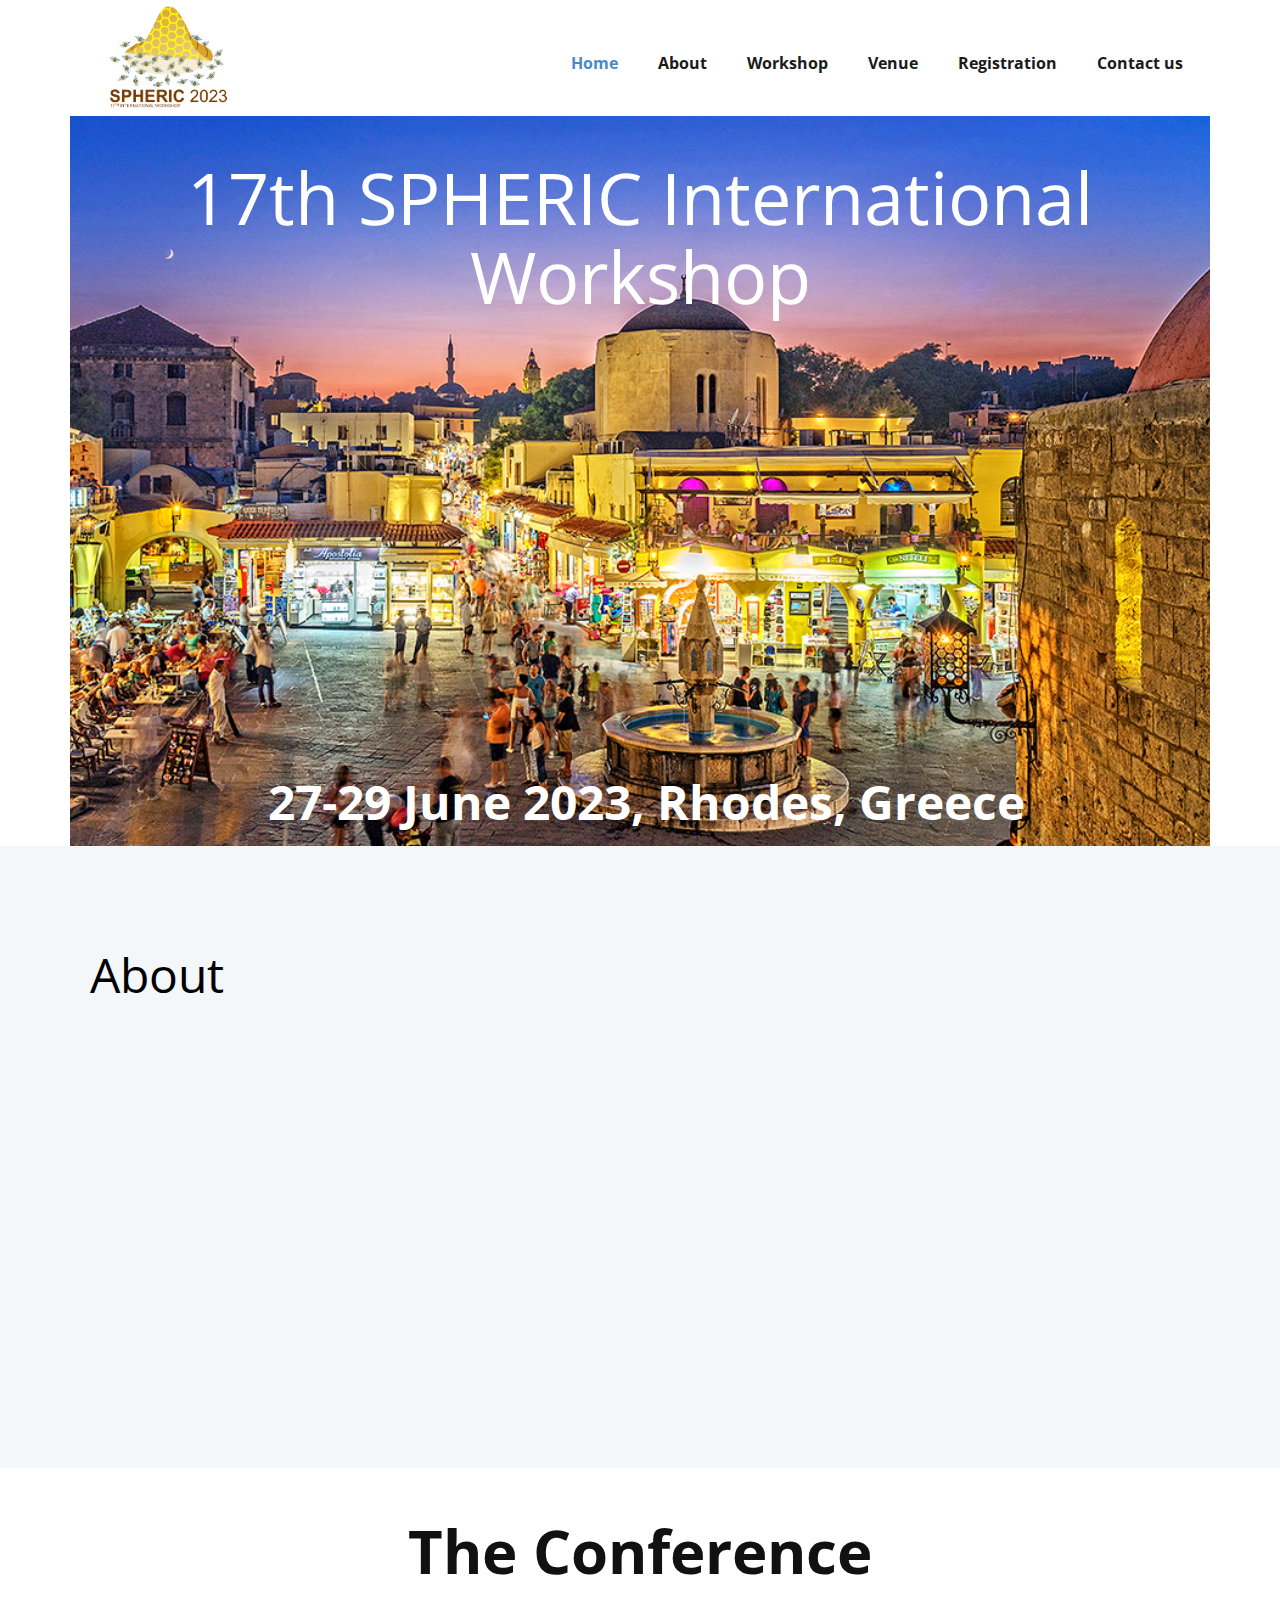
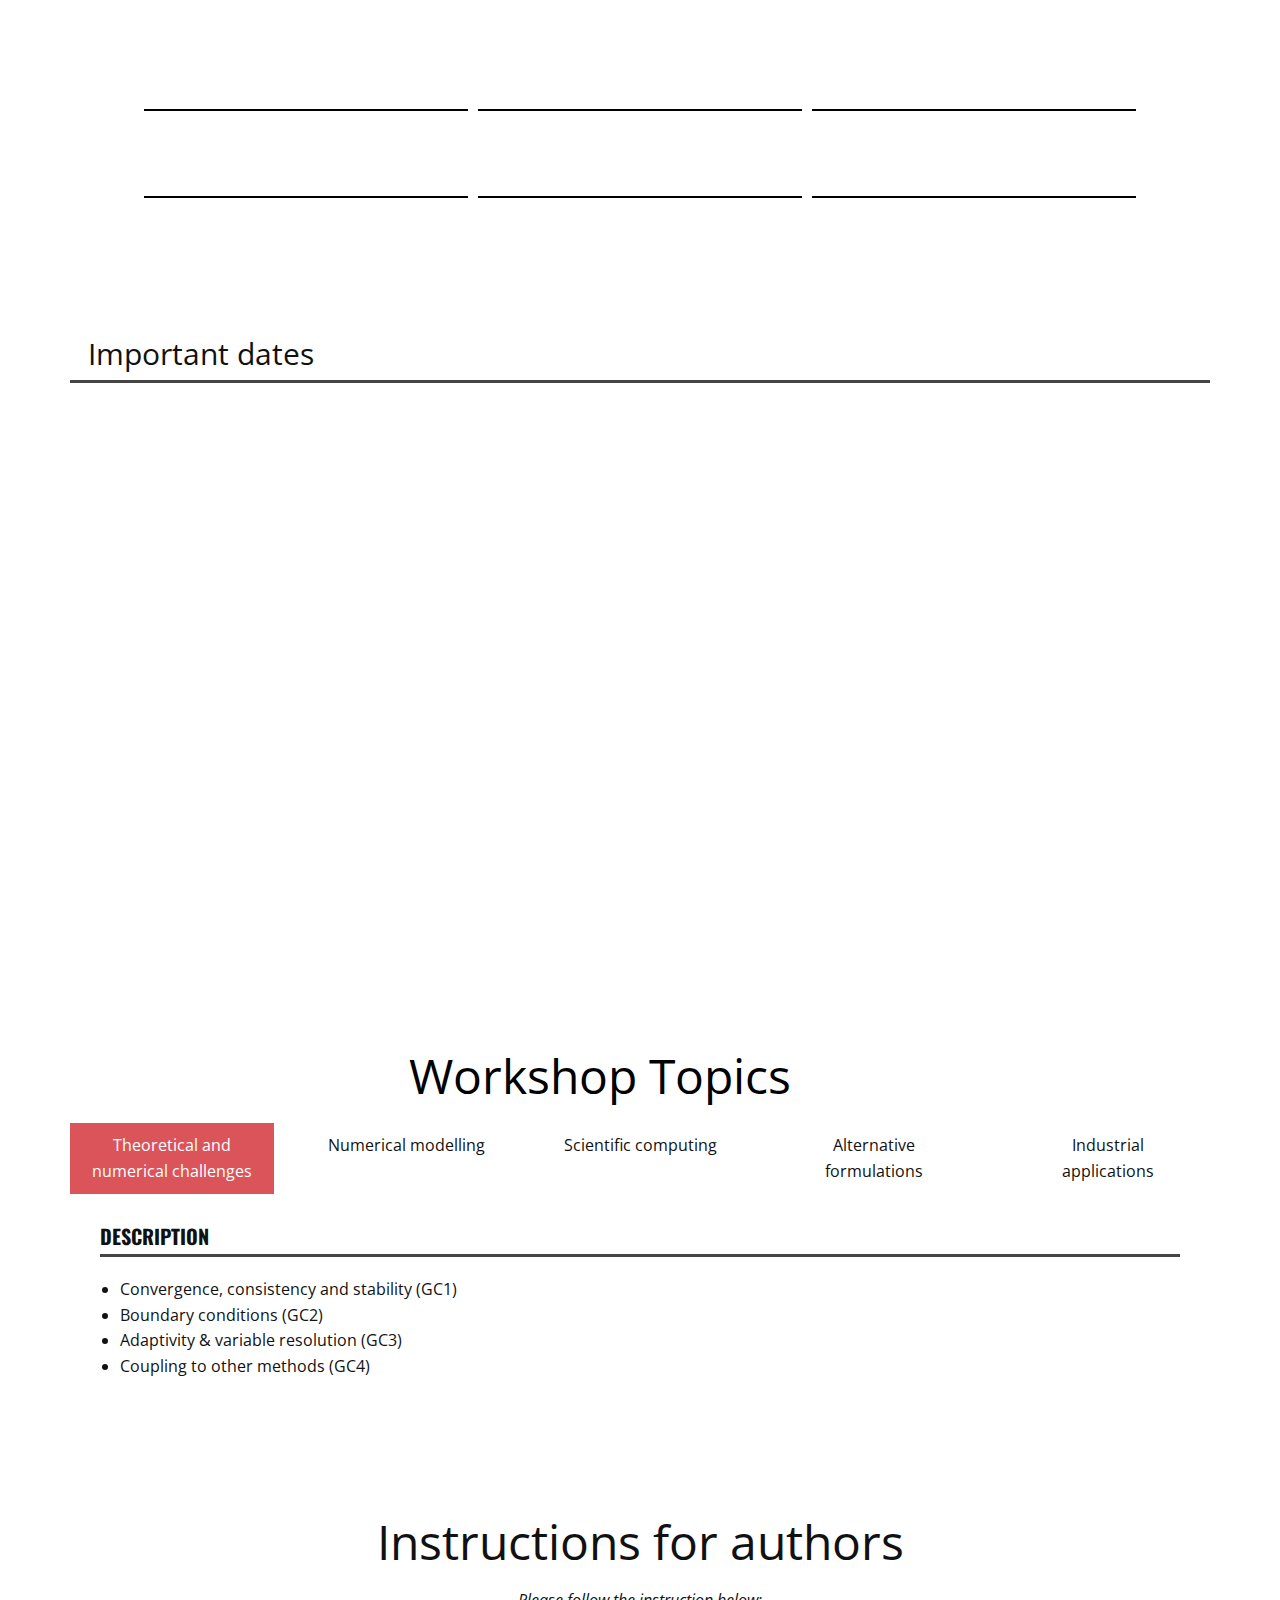
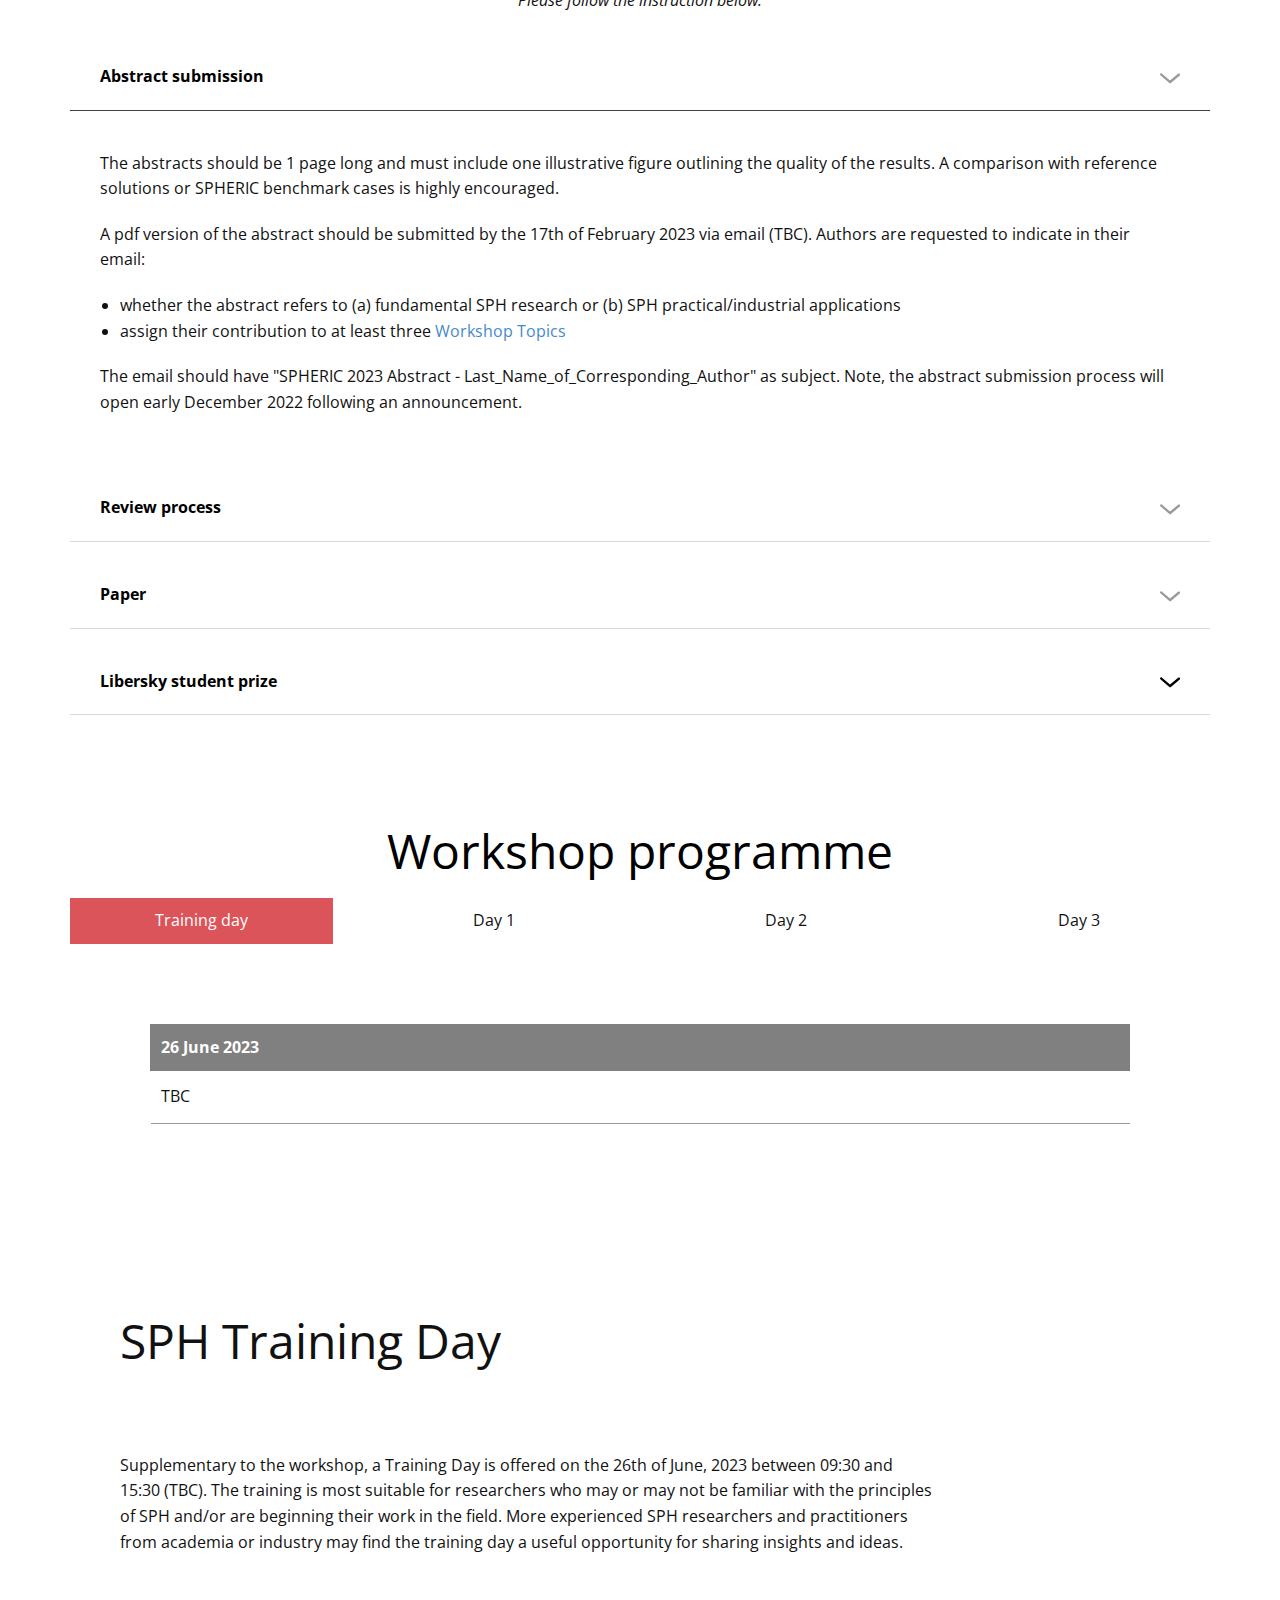
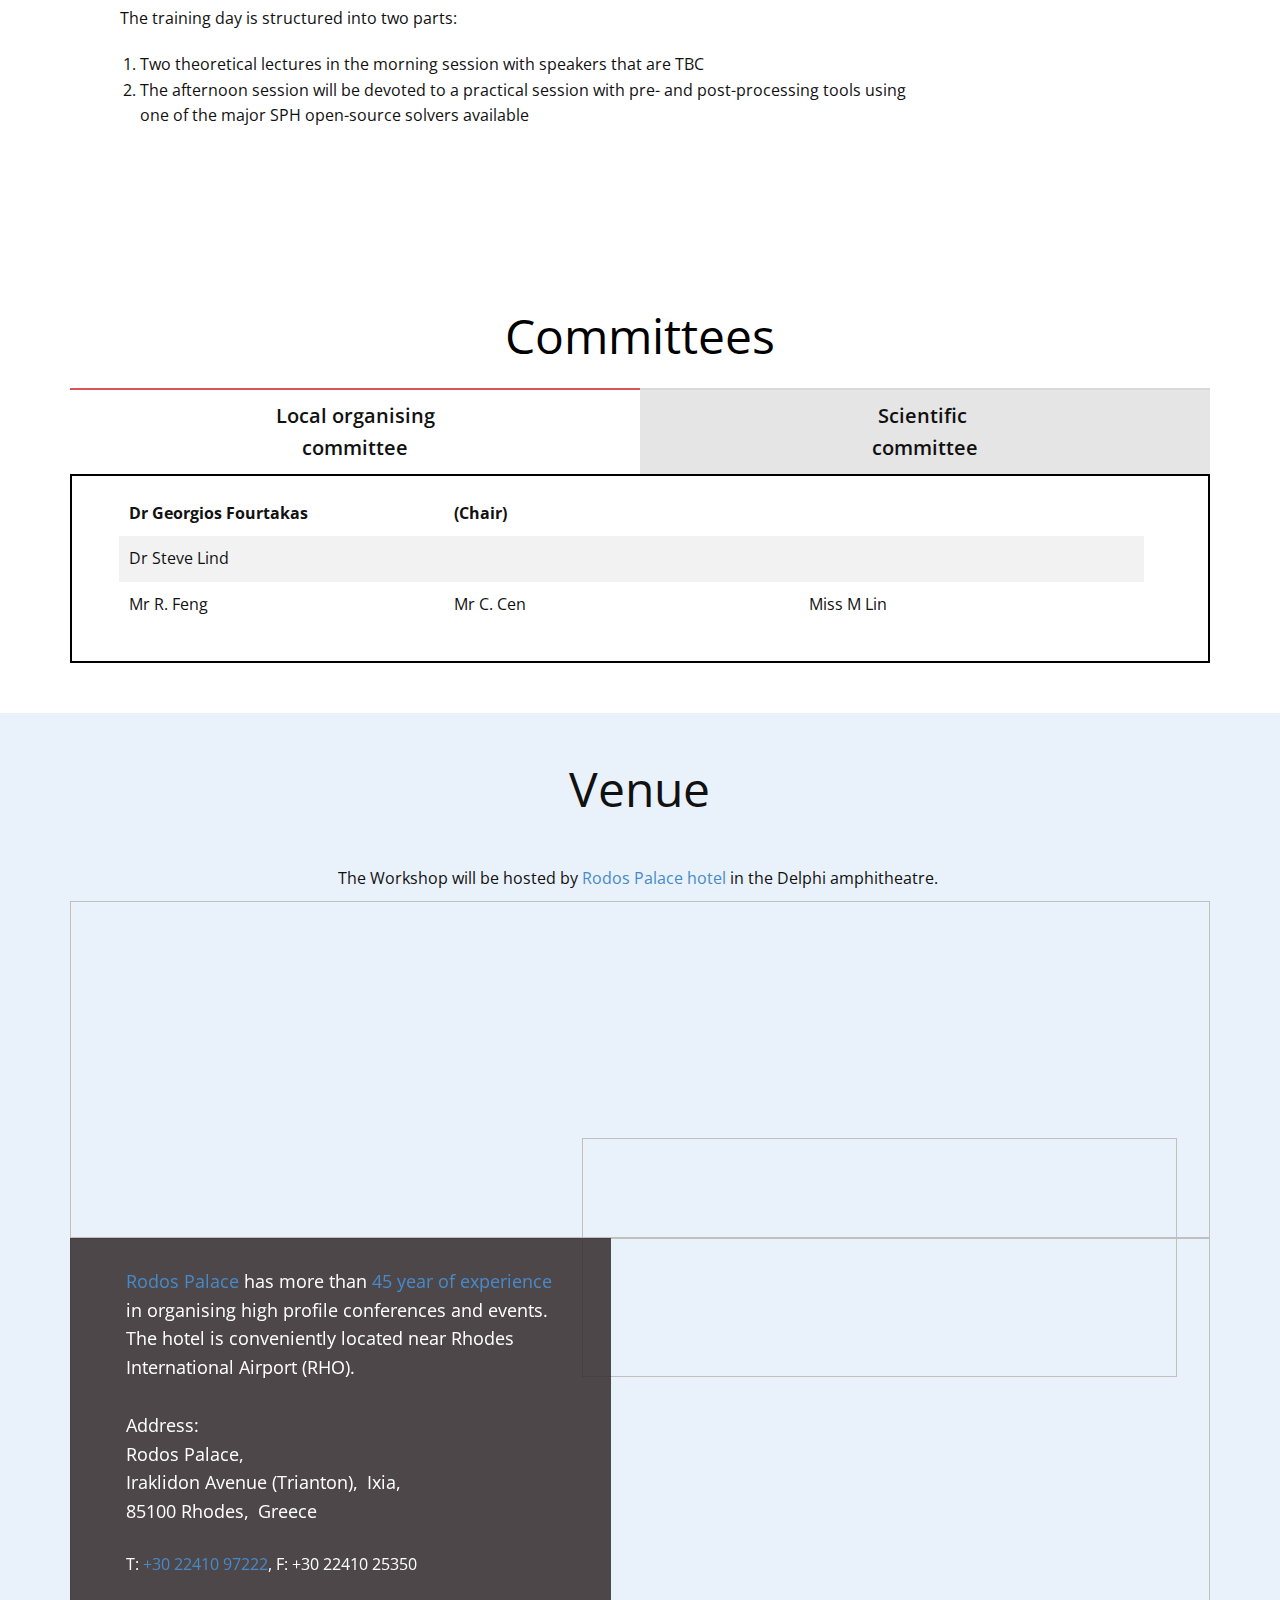
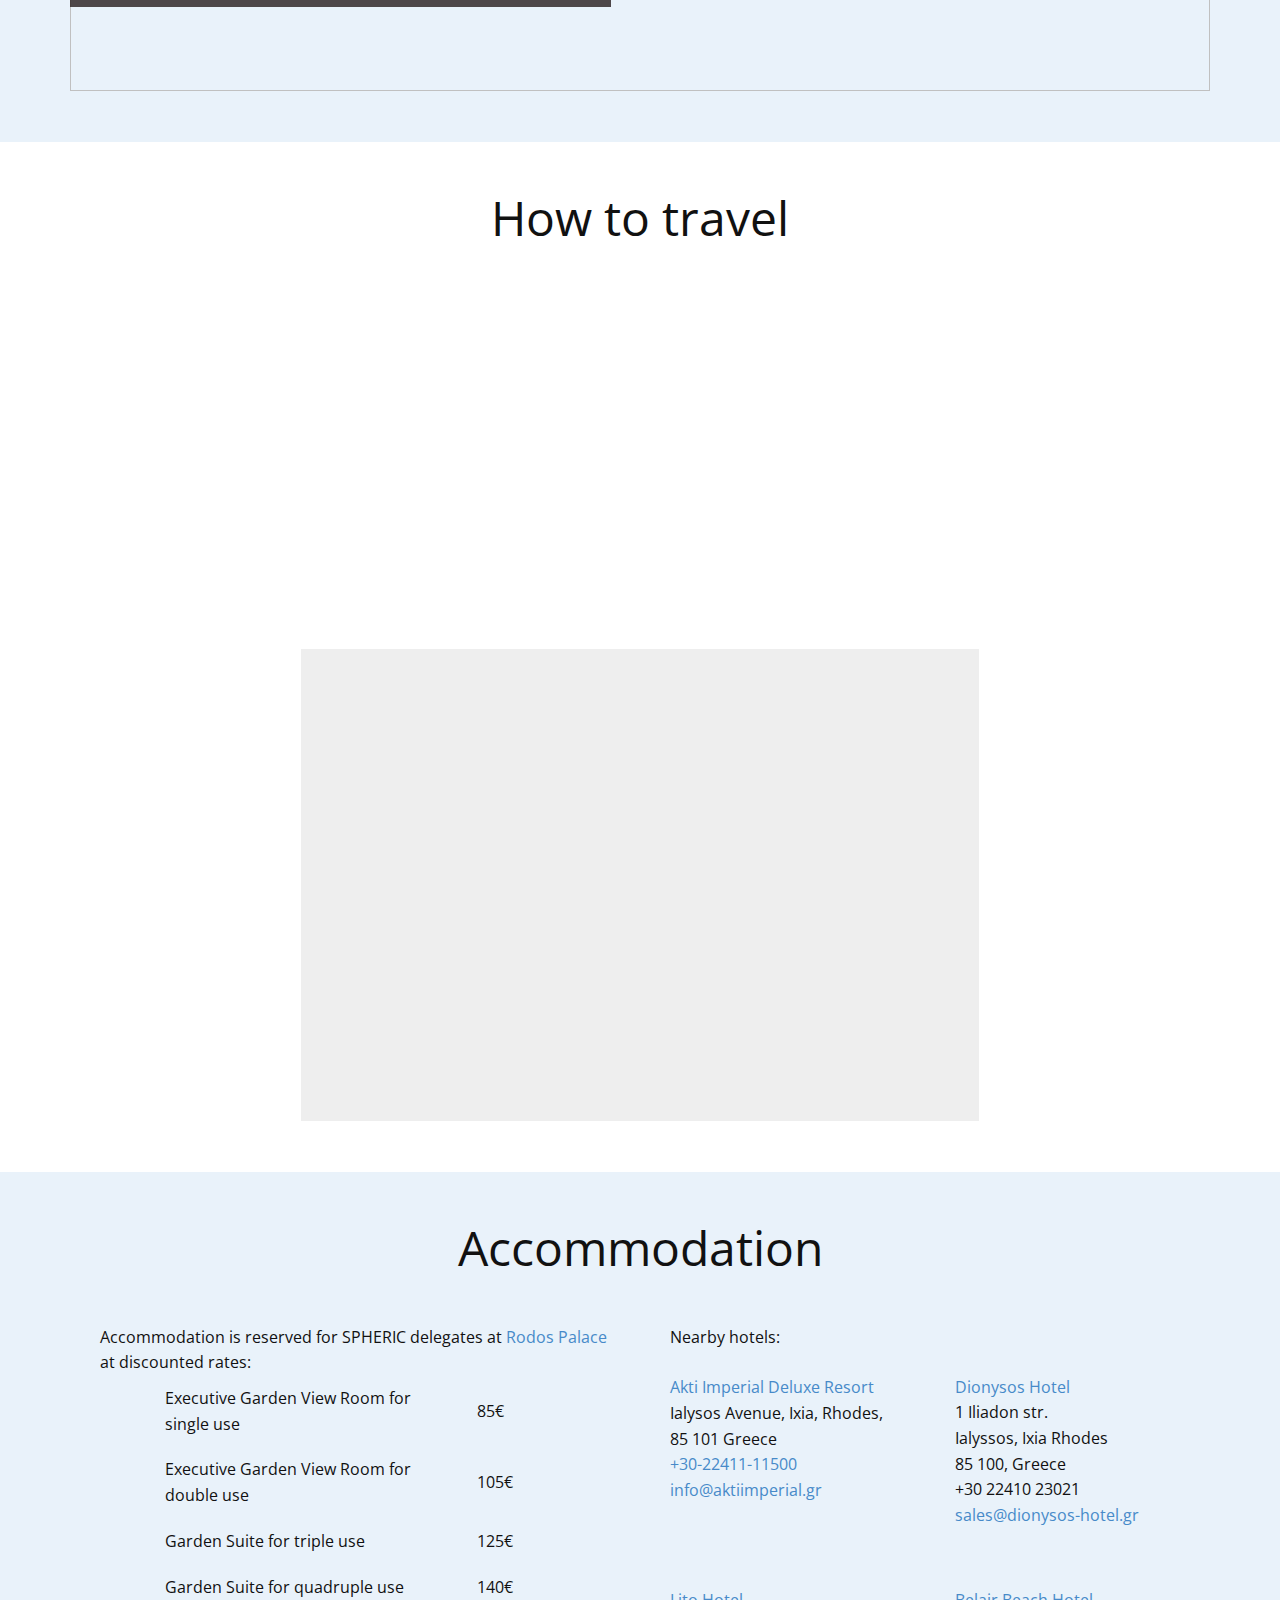
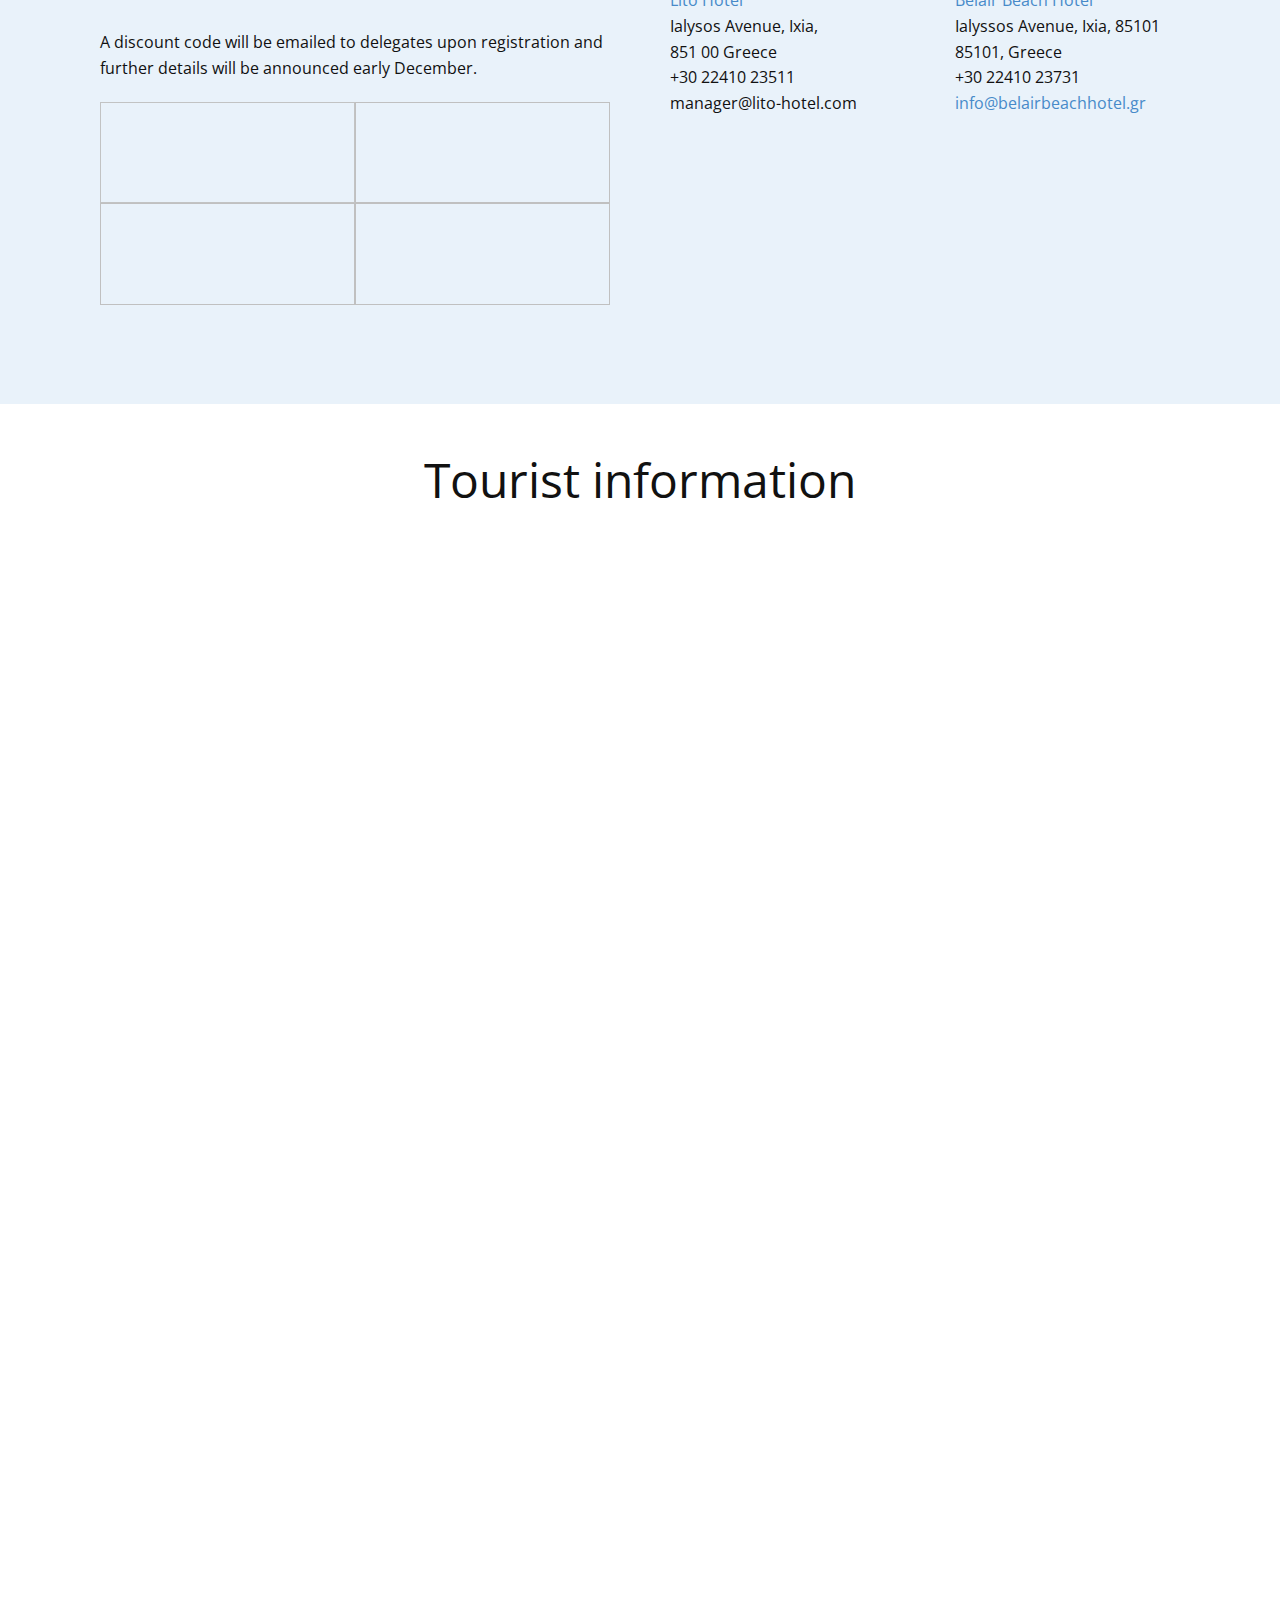
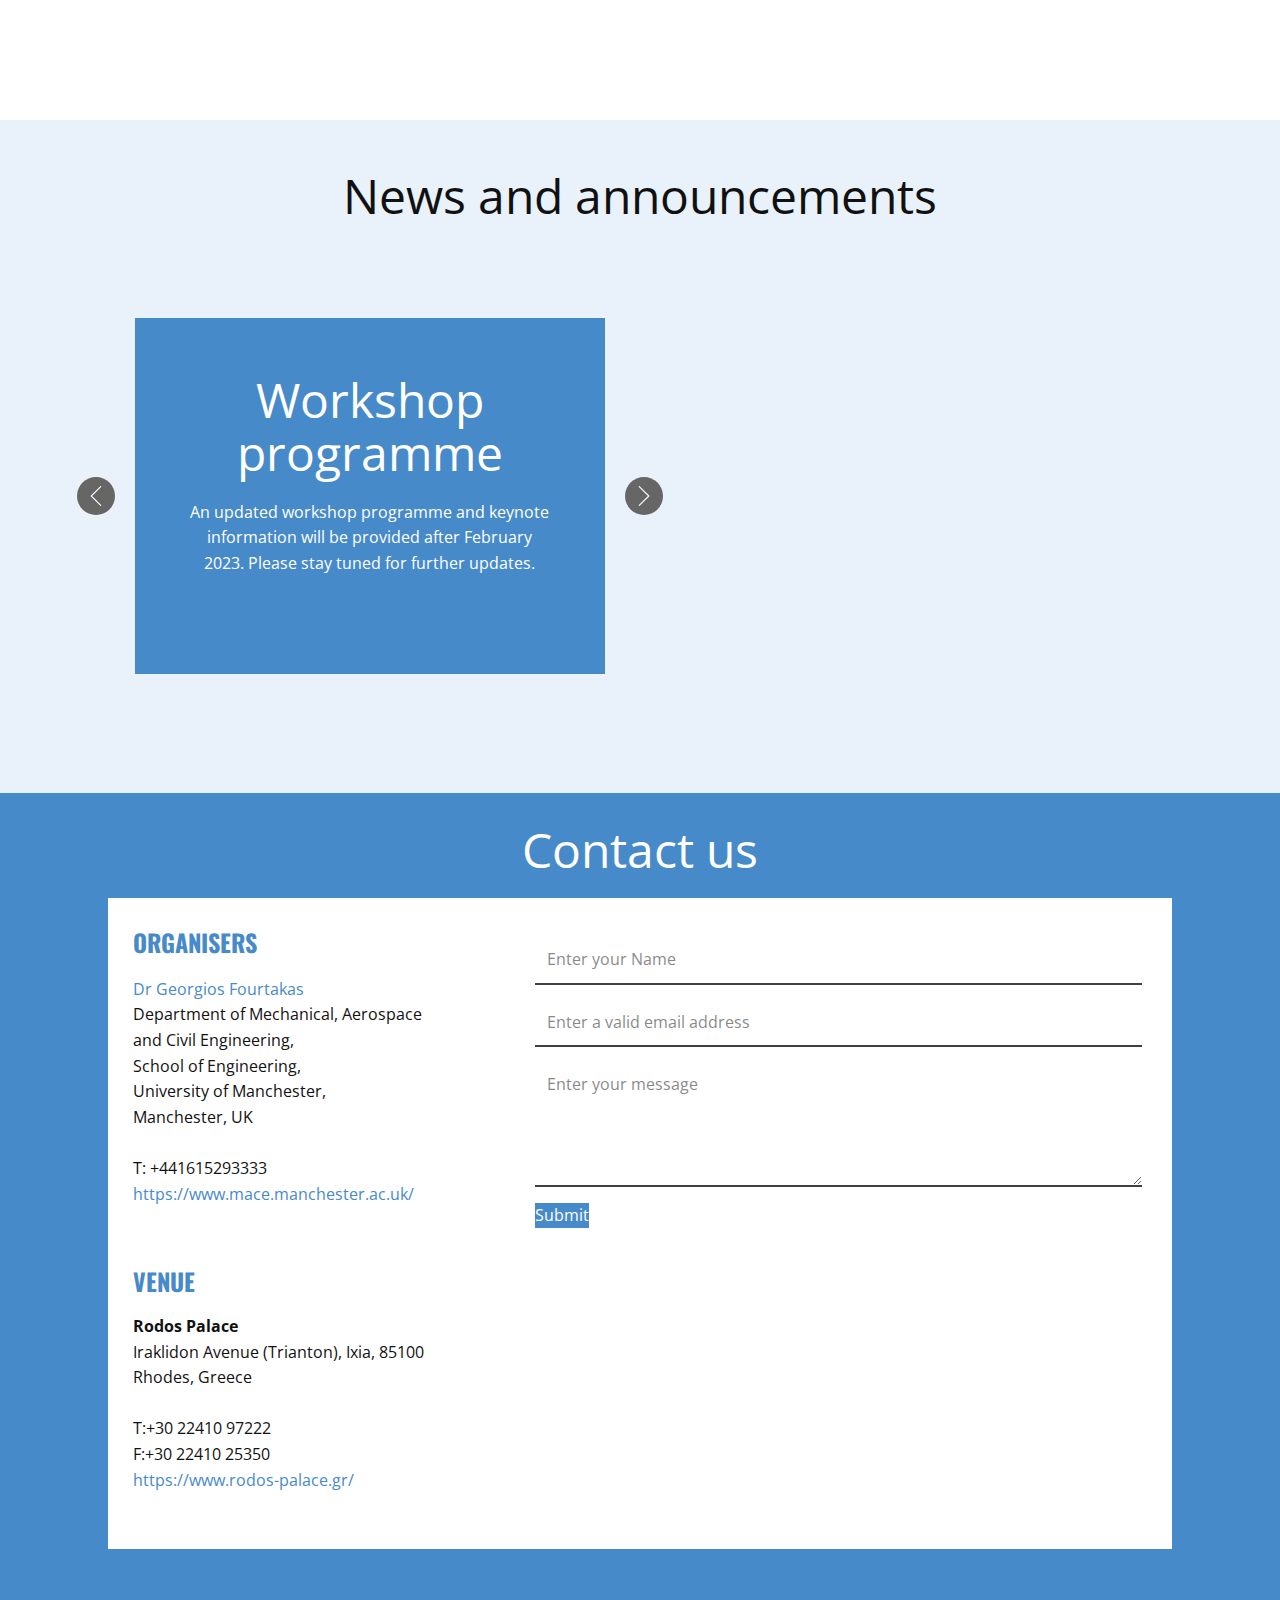
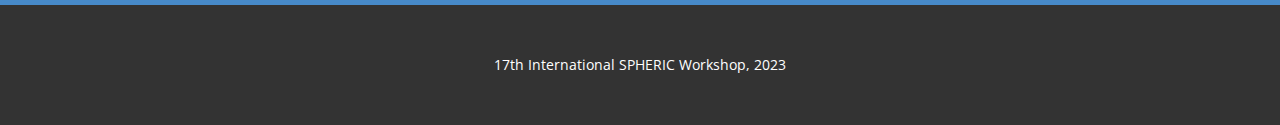
<file: SPHERIC-2023_a400244897a4ec35eb3f75dd2b54517e14b6595575623091843bdc8e522e214e.html>
<!DOCTYPE html>
<html style="font-size: 16px;" lang="en-GB"><head>
    <meta name="viewport" content="width=device-width, initial-scale=1.0">
    <meta charset="utf-8">
    <meta name="keywords" content="​SPHERIC 2023, 17th SPHERIC International Workshop, SPHERIC, SPH">
    <meta name="description" content="17th SPHERIC International Workshop, 27-29 June 2023, Rhodes, Greece">
    <title>SPHERIC 2023</title>
    <link rel="stylesheet" href="nicepage.css" media="screen">
<link rel="stylesheet" href="SPHERIC-2023.css" media="screen">
    <script class="u-script" type="text/javascript" src="jquery.js" defer=""></script>
    <script class="u-script" type="text/javascript" src="nicepage.js" defer=""></script>
    <meta name="generator" content="Nicepage 4.19.3, nicepage.com">
    <link id="u-theme-google-font" rel="stylesheet" href="https://fonts.googleapis.com/css?family=Oswald:200,300,400,500,600,700|Open+Sans:300,300i,400,400i,500,500i,600,600i,700,700i,800,800i">
    <link id="u-page-google-font" rel="stylesheet" href="https://fonts.googleapis.com/css?family=Montserrat:100,100i,200,200i,300,300i,400,400i,500,500i,600,600i,700,700i,800,800i,900,900i">
    
    
    
    
    
    
    
    
    
    
    
    
    
    
    
    <script type="application/ld+json">{
		"@context": "http://schema.org",
		"@type": "Organization",
		"name": "SPHERIC 2023 lite",
		"logo": "images/test.png"
}</script>
    <meta name="theme-color" content="#478ac9">
    <meta property="og:title" content="SPHERIC 2023">
    <meta property="og:description" content="17th SPHERIC International Workshop, 27-29 June 2023, Rhodes, Greece">
    <meta property="og:type" content="website">
  <meta name="author" content="George Fourtakas">
<meta name="keywords" content="​SPHERIC 2023, 17th SPHERIC International Workshop, SPHERIC, SPH">
    <meta name="description" content="17th SPHERIC International Workshop, 27-29 June 2023, Rhodes, Greece"></head>
  <body class="u-body u-xl-mode"    data-lang="en"><header class="u-clearfix u-header u-sticky u-sticky-ec87 u-white" id="sec-d669" data-animation-name="" data-animation-duration="0" data-animation-delay="0" data-animation-direction=""><div class="u-clearfix u-sheet u-valign-middle-lg u-valign-middle-xl u-sheet-1">
        <nav class="u-menu u-menu-dropdown u-offcanvas u-menu-1" data-responsive-from="MD" data-position="">
          <div class="menu-collapse" style="font-size: 1rem; letter-spacing: 0px; font-weight: 700;">
            <a class="u-button-style u-custom-active-border-color u-custom-border u-custom-border-color u-custom-borders u-custom-hover-border-color u-custom-left-right-menu-spacing u-custom-padding-bottom u-custom-text-active-color u-custom-text-color u-custom-text-hover-color u-custom-top-bottom-menu-spacing u-nav-link u-text-active-palette-1-base u-text-hover-palette-2-base" href="#" style="padding: 4px 10px; font-size: calc(1em + 8px);">
              <svg class="u-svg-link" viewBox="0 0 24 24"><use xmlns:xlink="http://www.w3.org/1999/xlink" xlink:href="#menu-hamburger"></use></svg>
              <svg class="u-svg-content" version="1.1" id="menu-hamburger" viewBox="0 0 16 16" x="0px" y="0px" xmlns:xlink="http://www.w3.org/1999/xlink" xmlns="http://www.w3.org/2000/svg"><g><rect y="1" width="16" height="2"></rect><rect y="7" width="16" height="2"></rect><rect y="13" width="16" height="2"></rect>
</g></svg>
            </a>
          </div>
          <div class="u-custom-menu u-nav-container">
            <ul class="u-nav u-spacing-20 u-unstyled u-nav-1"><li class="u-nav-item"><a class="u-border-active-palette-1-base u-border-hover-palette-1-light-1 u-button-style u-nav-link u-text-active-palette-1-base u-text-grey-90 u-text-hover-palette-2-base" href="SPHERIC-2023.html#sec-094e" style="padding: 10px;">Home</a>
</li><li class="u-nav-item"><a class="u-border-active-palette-1-base u-border-hover-palette-1-light-1 u-button-style u-nav-link u-text-active-palette-1-base u-text-grey-90 u-text-hover-palette-2-base" href="SPHERIC-2023.html#carousel_81cc" style="padding: 10px;">About</a>
</li><li class="u-nav-item"><a class="u-border-active-palette-1-base u-border-hover-palette-1-light-1 u-button-style u-nav-link u-text-active-palette-1-base u-text-grey-90 u-text-hover-palette-2-base" href="SPHERIC-2023.html#carousel_8d8d" style="padding: 10px;">Workshop</a><div class="u-nav-popup"><ul class="u-h-spacing-15 u-nav u-unstyled u-v-spacing-15"><li class="u-nav-item"><a class="u-active-grey-5 u-button-style u-hover-palette-4-light-1 u-nav-link u-white" href="SPHERIC-2023.html#carousel_8d8d">Important dates</a>
</li><li class="u-nav-item"><a class="u-active-grey-5 u-button-style u-hover-palette-4-light-1 u-nav-link u-white" href="SPHERIC-2023.html#sec-df99">Workshop topics</a>
</li><li class="u-nav-item"><a class="u-active-grey-5 u-button-style u-hover-palette-4-light-1 u-nav-link u-white" href="SPHERIC-2023.html#sec-2e0a">Instructions for authors</a>
</li><li class="u-nav-item"><a class="u-active-grey-5 u-button-style u-hover-palette-4-light-1 u-nav-link u-white" href="SPHERIC-2023.html#carousel_44e1">Programme</a>
</li><li class="u-nav-item"><a class="u-active-grey-5 u-button-style u-hover-palette-4-light-1 u-nav-link u-white" href="SPHERIC-2023.html#carousel_8c57">SPH Training Day</a>
</li><li class="u-nav-item"><a class="u-active-grey-5 u-button-style u-hover-palette-4-light-1 u-nav-link u-white" href="SPHERIC-2023.html#carousel_80a0">Committees</a>
</li></ul>
</div>
</li><li class="u-nav-item"><a class="u-border-active-palette-1-base u-border-hover-palette-1-light-1 u-button-style u-nav-link u-text-active-palette-1-base u-text-grey-90 u-text-hover-palette-2-base" href="SPHERIC-2023.html#carousel_d4bb" style="padding: 10px;">Venue</a><div class="u-nav-popup"><ul class="u-h-spacing-15 u-nav u-unstyled u-v-spacing-15"><li class="u-nav-item"><a class="u-active-grey-5 u-button-style u-hover-palette-4-light-1 u-nav-link u-white" href="SPHERIC-2023.html#carousel_d4bb">Venue</a>
</li><li class="u-nav-item"><a class="u-active-grey-5 u-button-style u-hover-palette-4-light-1 u-nav-link u-white" href="SPHERIC-2023.html#sec-1403">How to travel</a>
</li><li class="u-nav-item"><a class="u-active-grey-5 u-button-style u-hover-palette-4-light-1 u-nav-link u-white" href="SPHERIC-2023.html#carousel_fd70">Accomodation</a>
</li><li class="u-nav-item"><a class="u-active-grey-5 u-button-style u-hover-palette-4-light-1 u-nav-link u-white" href="SPHERIC-2023.html#carousel_f687">Tourist information</a>
</li></ul>
</div>
</li><li class="u-nav-item"><a class="u-border-active-palette-1-base u-border-hover-palette-1-light-1 u-button-style u-nav-link u-text-active-palette-1-base u-text-grey-90 u-text-hover-palette-2-base" href="Registration.html" style="padding: 10px;">Registration</a>
</li><li class="u-nav-item"><a class="u-border-active-palette-1-base u-border-hover-palette-1-light-1 u-button-style u-nav-link u-text-active-palette-1-base u-text-grey-90 u-text-hover-palette-2-base" href="SPHERIC-2023.html#carousel_e95c" style="padding: 10px;">Contact us</a>
</li></ul>
          </div>
          <div class="u-custom-menu u-nav-container-collapse">
            <div class="u-black u-container-style u-inner-container-layout u-opacity u-opacity-95 u-sidenav">
              <div class="u-inner-container-layout u-sidenav-overflow">
                <div class="u-menu-close"></div>
                <ul class="u-align-center u-nav u-popupmenu-items u-unstyled u-nav-4"><li class="u-nav-item"><a class="u-button-style u-nav-link" href="SPHERIC-2023.html#sec-094e">Home</a>
</li><li class="u-nav-item"><a class="u-button-style u-nav-link" href="SPHERIC-2023.html#carousel_81cc">About</a>
</li><li class="u-nav-item"><a class="u-button-style u-nav-link" href="SPHERIC-2023.html#carousel_8d8d">Workshop</a><div class="u-nav-popup"><ul class="u-h-spacing-15 u-nav u-unstyled u-v-spacing-15"><li class="u-nav-item"><a class="u-button-style u-nav-link" href="SPHERIC-2023.html#carousel_8d8d">Important dates</a>
</li><li class="u-nav-item"><a class="u-button-style u-nav-link" href="SPHERIC-2023.html#sec-df99">Workshop topics</a>
</li><li class="u-nav-item"><a class="u-button-style u-nav-link" href="SPHERIC-2023.html#sec-2e0a">Instructions for authors</a>
</li><li class="u-nav-item"><a class="u-button-style u-nav-link" href="SPHERIC-2023.html#carousel_44e1">Programme</a>
</li><li class="u-nav-item"><a class="u-button-style u-nav-link" href="SPHERIC-2023.html#carousel_8c57">SPH Training Day</a>
</li><li class="u-nav-item"><a class="u-button-style u-nav-link" href="SPHERIC-2023.html#carousel_80a0">Committees</a>
</li></ul>
</div>
</li><li class="u-nav-item"><a class="u-button-style u-nav-link" href="SPHERIC-2023.html#carousel_d4bb">Venue</a><div class="u-nav-popup"><ul class="u-h-spacing-15 u-nav u-unstyled u-v-spacing-15"><li class="u-nav-item"><a class="u-button-style u-nav-link" href="SPHERIC-2023.html#carousel_d4bb">Venue</a>
</li><li class="u-nav-item"><a class="u-button-style u-nav-link" href="SPHERIC-2023.html#sec-1403">How to travel</a>
</li><li class="u-nav-item"><a class="u-button-style u-nav-link" href="SPHERIC-2023.html#carousel_fd70">Accomodation</a>
</li><li class="u-nav-item"><a class="u-button-style u-nav-link" href="SPHERIC-2023.html#carousel_f687">Tourist information</a>
</li></ul>
</div>
</li><li class="u-nav-item"><a class="u-button-style u-nav-link" href="Registration.html">Registration</a>
</li><li class="u-nav-item"><a class="u-button-style u-nav-link" href="SPHERIC-2023.html#carousel_e95c">Contact us</a>
</li></ul>
              </div>
            </div>
            <div class="u-black u-menu-overlay u-opacity u-opacity-70"></div>
          </div>
        </nav>
        <a href="SPHERIC-2023.html#sec-094e" class="u-image u-logo u-image-1" data-image-width="1920" data-image-height="1204" title="SPHERIC 2023">
          <img src="images/test.png" class="u-logo-image u-logo-image-1">
        </a>
      </div><style class="u-sticky-style" data-style-id="ec87">.u-sticky-fixed.u-sticky-ec87:before, .u-body.u-sticky-fixed .u-sticky-ec87:before {
borders: top right bottom left !important
}</style></header> 
    <section class="u-align-left u-clearfix u-section-1" id="sec-094e">
      <div class="u-clearfix u-image u-sheet lazyload u-image-1" data-image-width="960" data-image-height="600" data-bg="url(&quot;images/RODOS-palia-poli.jpg&quot;)">
        <h1 class="u-align-center u-color-scheme-u10 u-color-style-multicolor-1 u-text u-text-default u-text-1">17th SPHERIC International Workshop</h1>
        <h3 class="u-align-center u-text u-text-white u-text-2"> &nbsp;​27-29 June 2023,&nbsp;Rhodes, Greece</h3>
      </div>
    </section>
    <section class="u-clearfix u-image lazyload u-section-2" id="carousel_a874" data-image-width="1980" data-image-height="1141" data-bg="url(&quot;images/nn.jpg&quot;)">
      <div class="u-clearfix u-sheet u-valign-middle u-sheet-1">
        <div class="u-clearfix u-layout-wrap u-layout-wrap-1">
          <div class="u-layout">
            <div class="u-layout-row">
              <div class="u-container-style u-layout-cell u-size-12-lg u-size-12-xl u-size-15-md u-size-15-sm u-size-15-xs u-layout-cell-1">
                <div class="u-container-layout u-container-layout-1">
                  <h3 class="u-text u-text-black u-text-1">
                    <span style="font-weight: 700;"></span>About
                  </h3>
                </div>
              </div>
              <div class="u-align-justify u-container-style u-layout-cell u-size-45-md u-size-45-sm u-size-45-xs u-size-48-lg u-size-48-xl u-layout-cell-2">
                <div class="u-container-layout u-container-layout-2">
                  <p class="u-text u-text-default u-text-2" data-animation-name="customAnimationIn" data-animation-duration="1250" data-animation-direction=""> You are
cordially invited to the&nbsp;17th International Smoothed Particle
Hydrodynamics rEsearch and Engineering International Community (<a href="https://www.spheric-sph.org/" class="u-active-none u-border-none u-btn u-button-link u-button-style u-hover-none u-none u-text-palette-1-base u-btn-1" target="_blank">SPHERIC</a>)
Workshop organised by the Department of Mechanical, Aerospace and Civil
Engineering (<a href="https://www.mace.manchester.ac.uk/" class="u-active-none u-border-none u-btn u-button-link u-button-style u-hover-none u-none u-text-palette-1-base u-btn-2" target="_blank">MACE</a>) of the University of Manchester at the island of Rhodes,
Greece.<br>
                    <br> The SPHERIC international
workshop is the only unique international event&nbsp;with exclusive
focus on the Smoothed Particle Hydrodynamics&nbsp;(SPH) method and associated
particle-based methods. SPH has been widely adopted in the field of
computational fluid mechanics, solid mechanics, geomechanics, manufacturing
engineering and many other disciplines. The SPH scheme is considered to be the
mainstream method for free-surface flows, and multi-phase flows, high
non-linear deformation, fracture and fragmentation and, complex physics due to
its meshless particle-based nature.
&nbsp; <br>
                    <br>The
SPHERIC workshop brings together state-of-the-art developments from academia
and novel interdisciplinary applications from industry in a unique blend towards
advancements of the numerical scheme which showcase on leading academic
journals.
&nbsp; <br>
                    <br>On
behalf of the local organizing committee, it is a pleasure to invite you to the
17th International SPHERIC Workshop. We are looking forward to welcoming you in
Rhodes, Greece and share a successful and enjoyable workshop with you.&nbsp;
&nbsp;&nbsp;&nbsp; &nbsp; &nbsp;
                  </p>
                </div>
              </div>
            </div>
          </div>
        </div>
      </div>
    </section>
    <section class="u-align-center u-clearfix u-section-3" id="carousel_8d8d">
      <div class="u-clearfix u-sheet u-sheet-1">
        <h2 class="u-text u-text-body-color u-text-default u-text-1">The Conference</h2>
        <p class="u-text u-text-body-color u-text-default u-text-2" data-animation-name="customAnimationIn" data-animation-duration="1000"> The 17th SPHERIC International&nbsp;Workshop will take place in <a href="SPHERIC-2023.html#carousel_d4bb" class="u-active-none u-border-none u-btn u-button-style u-hover-none u-none u-text-palette-1-base u-btn-1">Rhodes,
Greece</a>.<br> An <a href="SPHERIC-2023.html#carousel_8c57" class="u-active-none u-border-none u-btn u-button-style u-hover-none u-none u-text-palette-1-base u-btn-2">SPH training day</a> is attached to the
workshop.
        </p>
        <div class="u-align-center u-layout-grid u-list u-list-1">
          <div class="u-repeater u-repeater-1">
            <div class="u-border-2 u-border-black u-border-no-bottom u-border-no-left u-border-no-right u-container-style u-list-item u-repeater-item">
              <div class="u-container-layout u-similar-container u-container-layout-1">
                <h5 class="u-align-center u-custom-font u-text u-text-default u-text-font u-text-3" data-animation-name="customAnimationIn" data-animation-duration="1000"> Training​ Day</h5>
              </div>
            </div>
            <div class="u-border-2 u-border-black u-border-no-bottom u-border-no-left u-border-no-right u-container-style u-list-item u-repeater-item">
              <div class="u-container-layout u-similar-container u-container-layout-2">
                <h5 class="u-align-center u-custom-font u-text u-text-default u-text-font u-text-4" data-animation-name="customAnimationIn" data-animation-duration="1000">26 June 2023<br>
                </h5>
              </div>
            </div>
            <div class="u-border-2 u-border-black u-border-no-bottom u-border-no-left u-border-no-right u-container-style u-list-item u-repeater-item">
              <div class="u-container-layout u-similar-container u-container-layout-3">
                <h5 class="u-align-center u-custom-font u-text u-text-default u-text-font u-text-5" data-animation-name="customAnimationIn" data-animation-duration="1000"> 09:00 - 17:30</h5>
              </div>
            </div>
            <div class="u-border-2 u-border-black u-border-no-bottom u-border-no-left u-border-no-right u-container-style u-list-item u-repeater-item">
              <div class="u-container-layout u-similar-container u-container-layout-4">
                <h5 class="u-align-center u-custom-font u-text u-text-default u-text-font u-text-6" data-animation-name="customAnimationIn" data-animation-duration="1000"> Workshop&nbsp;</h5>
              </div>
            </div>
            <div class="u-border-2 u-border-black u-border-no-bottom u-border-no-left u-border-no-right u-container-style u-list-item u-repeater-item">
              <div class="u-container-layout u-similar-container u-container-layout-5">
                <h5 class="u-align-center u-custom-font u-text u-text-default u-text-font u-text-7" data-animation-name="customAnimationIn" data-animation-duration="1000">27th to 29th June 2023&nbsp;</h5>
              </div>
            </div>
            <div class="u-border-2 u-border-black u-border-no-bottom u-border-no-left u-border-no-right u-container-style u-list-item u-repeater-item">
              <div class="u-container-layout u-similar-container u-container-layout-6">
                <h5 class="u-align-center u-custom-font u-text u-text-default u-text-font u-text-8" data-animation-name="customAnimationIn" data-animation-duration="1000">3-day event&nbsp;&nbsp;</h5>
              </div>
            </div>
          </div>
        </div>
        <h2 class="u-text u-text-body-color u-text-9">Important dates</h2>
        <div class="u-border-3 u-border-grey-dark-1 u-expanded-width u-line u-line-horizontal u-line-1"></div>
        <div class="u-align-center u-expanded-width-xs u-list u-list-2">
          <div class="u-repeater u-repeater-2">
            <div class="u-container-style u-list-item u-repeater-item u-shape-rectangle u-list-item-7" data-animation-name="customAnimationIn" data-animation-duration="1000">
              <div class="u-container-layout u-similar-container u-container-layout-7">
                <p class="u-text u-text-default-lg u-text-default-md u-text-default-sm u-text-default-xs u-text-10"> Abstract submission<br>&nbsp;deadline<br>
                </p>
              </div>
            </div>
            <div class="u-container-style u-list-item u-repeater-item u-shape-rectangle u-list-item-8" data-animation-name="customAnimationIn" data-animation-duration="1000">
              <div class="u-container-layout u-similar-container u-container-layout-8">
                <p class="u-text u-text-default-lg u-text-default-md u-text-default-sm u-text-default-xs u-text-11"> 17th February 2023<br>
                </p>
              </div>
            </div>
            <div class="u-container-style u-list-item u-repeater-item u-shape-rectangle u-list-item-9" data-animation-name="customAnimationIn" data-animation-duration="1000">
              <div class="u-container-layout u-similar-container u-container-layout-9">
                <p class="u-text u-text-default-lg u-text-default-md u-text-default-sm u-text-default-xs u-text-12"> Announcement of selected abstracts</p>
              </div>
            </div>
            <div class="u-container-style u-list-item u-repeater-item u-shape-rectangle u-list-item-10" data-animation-name="customAnimationIn" data-animation-duration="1000">
              <div class="u-container-layout u-similar-container u-container-layout-10">
                <p class="u-text u-text-default-lg u-text-default-md u-text-default-sm u-text-default-xs u-text-13"> 17th March 2023</p>
              </div>
            </div>
            <div class="u-container-style u-list-item u-repeater-item u-shape-rectangle u-list-item-11" data-animation-name="customAnimationIn" data-animation-duration="1000">
              <div class="u-container-layout u-similar-container u-container-layout-11">
                <p class="u-text u-text-default-lg u-text-default-md u-text-default-sm u-text-default-xs u-text-14"> Early registration deadline</p>
              </div>
            </div>
            <div class="u-container-style u-list-item u-repeater-item u-shape-rectangle u-list-item-12" data-animation-name="customAnimationIn" data-animation-duration="1000">
              <div class="u-container-layout u-similar-container u-container-layout-12">
                <p class="u-text u-text-default-lg u-text-default-md u-text-default-sm u-text-default-xs u-text-15">7th April 2023</p>
              </div>
            </div>
            <div class="u-container-style u-list-item u-repeater-item u-shape-rectangle u-list-item-13" data-animation-name="customAnimationIn" data-animation-duration="1000">
              <div class="u-container-layout u-similar-container u-container-layout-13">
                <p class="u-text u-text-default-lg u-text-default-md u-text-default-sm u-text-default-xs u-text-16"> Final paper submission</p>
              </div>
            </div>
            <div class="u-container-style u-list-item u-repeater-item u-shape-rectangle u-list-item-14" data-animation-name="customAnimationIn" data-animation-duration="1000">
              <div class="u-container-layout u-similar-container u-container-layout-14">
                <p class="u-text u-text-default-lg u-text-default-md u-text-default-sm u-text-default-xs u-text-17">28th April 2023</p>
              </div>
            </div>
            <div class="u-container-style u-list-item u-repeater-item u-shape-rectangle u-list-item-15" data-animation-name="customAnimationIn" data-animation-duration="1000">
              <div class="u-container-layout u-similar-container u-container-layout-15">
                <p class="u-text u-text-default-lg u-text-default-md u-text-default-sm u-text-default-xs u-text-18">Presenter registration deadline</p>
              </div>
            </div>
            <div class="u-container-style u-list-item u-repeater-item u-shape-rectangle u-list-item-16" data-animation-name="customAnimationIn" data-animation-duration="1000">
              <div class="u-container-layout u-similar-container u-container-layout-16">
                <p class="u-text u-text-default-lg u-text-default-md u-text-default-sm u-text-default-xs u-text-19"> 5th May 2023</p>
              </div>
            </div>
          </div>
        </div>
      </div>
    </section>
    <section class="u-clearfix u-image lazyload u-section-4" id="sec-df99" data-image-width="1980" data-image-height="1141" data-bg="url(&quot;images/nn.jpg&quot;)">
      <div class="u-clearfix u-sheet u-sheet-1">
        <h2 class="u-text u-text-black u-text-1">Workshop Topics</h2>
        <div class="u-expanded-width u-tab-links-align-justify u-tabs u-tabs-1">
          <ul class="u-spacing-30 u-tab-list u-unstyled" role="tablist">
            <li class="u-tab-item" role="presentation">
              <a class="active u-active-palette-2-base u-button-style u-tab-link u-tab-link-1" id="link-tab-081f" href="#tab-081f" role="tab" aria-controls="tab-081f" aria-selected="true">Theoretical and numerical challenges</a>
            </li>
            <li class="u-tab-item" role="presentation">
              <a class="u-active-palette-2-base u-button-style u-tab-link u-tab-link-2" id="link-tab-4d57" href="#tab-4d57" role="tab" aria-controls="tab-4d57" aria-selected="false">Numerical modelling</a>
            </li>
            <li class="u-tab-item" role="presentation">
              <a class="u-active-palette-2-base u-button-style u-tab-link u-tab-link-3" id="link-tab-5fb4" href="#tab-5fb4" role="tab" aria-controls="tab-5fb4" aria-selected="false">Scientific&nbsp;computing</a>
            </li>
            <li class="u-tab-item" role="presentation">
              <a class="u-active-palette-2-base u-button-style u-tab-link u-tab-link-4" id="link-tab-6228" href="#tab-6228" role="tab" aria-controls="tab-6228" aria-selected="false">Alternative formulations</a>
            </li>
            <li class="u-tab-item" role="presentation">
              <a class="u-active-palette-2-base u-button-style u-tab-link u-tab-link-5" id="link-tab-6cc6" href="#tab-6cc6" role="tab" aria-controls="tab-6cc6" aria-selected="false">Industrial applications</a>
            </li>
          </ul>
          <div class="u-tab-content">
            <div class="u-container-style u-tab-active u-tab-pane" id="tab-081f" role="tabpanel" aria-labelledby="link-tab-081f">
              <div class="u-container-layout u-container-layout-1">
                <h4 class="u-text u-text-default u-text-2">Description</h4>
                <div class="u-align-left u-border-3 u-border-grey-dark-1 u-line u-line-horizontal u-line-1"></div>
                <ul class="u-text u-text-default u-text-3">
                  <li> Convergence, consistency and stability (GC1)</li>
                  <li> Boundary conditions&nbsp;(GC2)</li>
                  <li>Adaptivity &amp; variable resolution&nbsp;(GC3)<br>
                  </li>
                  <li>Coupling to other methods&nbsp;(GC4)</li>
                </ul>
              </div>
            </div>
            <div class="u-container-style u-tab-pane" id="tab-4d57" role="tabpanel" aria-labelledby="link-tab-4d57">
              <div class="u-container-layout u-container-layout-2">
                <h4 class="u-text u-text-default u-text-4">Description</h4>
                <div class="u-border-3 u-border-grey-dark-1 u-expanded-width u-line u-line-horizontal u-line-2"></div>
                <ul class="u-text u-text-default u-text-5">
                  <li> Free surface and moving boundaries</li>
                  <li>Multiple continua and multi-phase flows<br>
                  </li>
                  <li>Modelling of viscosity and turbulence<br>
                  </li>
                  <li> Solids and structures </li>
                  <li>Incompressible flows</li>
                  <li>Compressible flows<br>
                  </li>
                  <li> Complex physics</li>
                </ul>
              </div>
            </div>
            <div class="u-container-style u-tab-pane" id="tab-5fb4" role="tabpanel" aria-labelledby="link-tab-5fb4">
              <div class="u-container-layout u-container-layout-3">
                <h4 class="u-text u-text-default u-text-6">Description</h4>
                <div class="u-border-3 u-border-grey-dark-1 u-expanded-width u-line u-line-horizontal u-line-3"></div>
                <ul class="u-text u-text-default u-text-7">
                  <li> High-performance computing</li>
                  <li>Hardware acceleration</li>
                  <li>Algorithms</li>
                  <li>Pre- and post-processing&nbsp;techniques</li>
                  <li> Visualisation techniques</li>
                </ul>
              </div>
            </div>
            <div class="u-container-style u-tab-pane" id="tab-6228" role="tabpanel" aria-labelledby="link-tab-6228">
              <div class="u-container-layout u-container-layout-4">
                <h4 class="u-text u-text-default u-text-8">Description</h4>
                <div class="u-border-3 u-border-grey-dark-1 u-expanded-width u-line u-line-horizontal u-line-4"></div>
                <ul class="u-text u-text-default u-text-9">
                  <li> Alternative particle based approaches</li>
                  <li>Discrete mechanics methods</li>
                  <li>Vortex based methods &amp; particles</li>
                  <li>Hybrid mesh-to-messless schemes</li>
                </ul>
              </div>
            </div>
            <div class="u-container-style u-tab-pane" id="tab-6cc6" role="tabpanel" aria-labelledby="link-tab-6cc6">
              <div class="u-container-layout u-container-layout-5">
                <h4 class="u-text u-text-default u-text-10">Description</h4>
                <div class="u-border-3 u-border-grey-dark-1 u-expanded-width u-line u-line-horizontal u-line-5"></div>
                <ul class="u-text u-text-default u-text-11">
                  <li> Hydraulic applications</li>
                  <li>Maritime and naval architecture applications<br>
                  </li>
                  <li>Automotive and aerospace ​applications<br>
                  </li>
                  <li>Geotechnical &amp; disaster applications</li>
                  <li>Process &amp; manufacturing engineering applications<br>
                  </li>
                  <li>Solids and fracture mechanics</li>
                  <li>Complex fluids and and micro-fluidics</li>
                  <li>Biomechanics &amp; human behavour</li>
                  <li>Astrophysical&nbsp;applications</li>
                </ul>
              </div>
            </div>
          </div>
        </div>
      </div>
    </section>
    <section class="u-align-center u-clearfix u-section-5" id="sec-2e0a">
      <div class="u-clearfix u-sheet u-valign-middle-xs u-sheet-1">
        <h2 class="u-text u-text-body-color u-text-default u-text-1"> Instructions
for authors</h2>
        <p class="u-text u-text-2"> Please follow the instruction below:</p>
        <div class="u-accordion u-faq u-spacing-20 u-accordion-1">
          <div class="u-accordion-item">
            <a class="active u-accordion-link u-border-1 u-border-active-grey-75 u-border-grey-15 u-border-hover-grey-75 u-border-no-left u-border-no-right u-border-no-top u-button-style u-text-black u-accordion-link-1" id="link-accordion-6327" aria-controls="accordion-6327" aria-selected="true">
              <span class="u-accordion-link-text">Abstract&nbsp;submission</span><span class="u-accordion-link-icon u-icon u-text-black u-icon-1"><svg class="u-svg-link" preserveAspectRatio="xMidYMin slice" viewBox="0 0 16 16" style=""><use xmlns:xlink="http://www.w3.org/1999/xlink" xlink:href="#svg-8021"></use></svg><svg class="u-svg-content" viewBox="0 0 16 16" x="0px" y="0px" id="svg-8021" style=""><path d="M8,10.7L1.6,5.3c-0.4-0.4-1-0.4-1.3,0c-0.4,0.4-0.4,0.9,0,1.3l7.2,6.1c0.1,0.1,0.4,0.2,0.6,0.2s0.4-0.1,0.6-0.2l7.1-6
	c0.4-0.4,0.4-0.9,0-1.3c-0.4-0.4-1-0.4-1.3,0L8,10.7z"></path></svg></span>
            </a>
            <div class="u-accordion-active u-accordion-pane u-container-style u-accordion-pane-1" id="accordion-6327" aria-labelledby="link-accordion-6327">
              <div class="u-container-layout u-container-layout-1">
                <div class="fr-view u-clearfix u-rich-text u-text">
                  <p id="isPasted">The abstracts should be 1 page long and must include one illustrative figure outlining the quality of the results. A comparison with reference solutions or SPHERIC benchmark cases is highly encouraged.</p>
                  <p>A pdf version of the abstract should be submitted by the 17<span class="u-text-body-color">th of February 2023&nbsp;</span>via email (TBC). Authors are requested to indicate in their email:&nbsp;
                  </p>
                  <ul>
                    <li id="isPasted" style="box-sizing: border-box; margin: 0px; padding: 0px;">whether the abstract refers to (a) fundamental SPH research or (b) SPH practical/industrial applications</li>
                    <li id="isPasted" style="box-sizing: border-box; margin: 0px; padding: 0px;">assign their contribution to at least three <a class="u-active-none u-border-none u-btn u-button-style u-hover-none u-none u-text-palette-1-base u-btn-1" href="SPHERIC-2023.html#sec-df99">Workshop Topics</a>
                    </li>
                  </ul>
                  <p>The email should have "SPHERIC 2023 Abstract - Last_Name_of_Corresponding_Author" as subject. Note, the abstract submission process will open early December 2022 following an announcement.</p>
                </div>
              </div>
            </div>
          </div>
          <div class="u-accordion-item">
            <a class="u-accordion-link u-border-1 u-border-active-grey-75 u-border-grey-15 u-border-hover-grey-75 u-border-no-left u-border-no-right u-border-no-top u-button-style u-text-black u-accordion-link-2" id="link-accordion-4aab" aria-controls="accordion-4aab" aria-selected="false">
              <span class="u-accordion-link-text">Review process</span><span class="u-accordion-link-icon u-icon u-text-black u-icon-2"><svg class="u-svg-link" preserveAspectRatio="xMidYMin slice" viewBox="0 0 16 16" style=""><use xmlns:xlink="http://www.w3.org/1999/xlink" xlink:href="#svg-3470"></use></svg><svg class="u-svg-content" viewBox="0 0 16 16" x="0px" y="0px" id="svg-3470" style=""><path d="M8,10.7L1.6,5.3c-0.4-0.4-1-0.4-1.3,0c-0.4,0.4-0.4,0.9,0,1.3l7.2,6.1c0.1,0.1,0.4,0.2,0.6,0.2s0.4-0.1,0.6-0.2l7.1-6
	c0.4-0.4,0.4-0.9,0-1.3c-0.4-0.4-1-0.4-1.3,0L8,10.7z"></path></svg></span>
            </a>
            <div class="u-accordion-pane u-container-style u-accordion-pane-2" id="accordion-4aab" aria-labelledby="link-accordion-4aab">
              <div class="u-container-layout u-container-layout-2">
                <div class="fr-view u-clearfix u-rich-text u-text">
                  <p>The abstracts will be assessed by at least three SPH experts from the scientific committee using a blind peer-review process. The quality of the abstracts will be assessed using averaged ratings for three equally important criteria than can be found in the "<a class="u-active-none u-border-none u-btn u-button-style u-file-link u-hover-none u-none u-text-palette-1-base u-btn-2" href="files/RUBRIC_abstracts_SPHERIC.pdf">guide for authors and reviewers</a>" document also, briefly highlighted below:
                  </p>
                  <ul>
                    <li>for a fundamental SPH research abstract the criteria are (1) novelty, (2) applicability/expected impact, and (3) improvements/quality of results</li>
                    <li>for an industrial application abstract the criteria are (1) novelty, (2) usability, and (3) competitiveness</li>
                  </ul>
                  <p>Notification of acceptance for publication will be given on or before the 17th of March 2023 (TBC).</p>
                </div>
              </div>
            </div>
          </div>
          <div class="u-accordion-item">
            <a class="u-accordion-link u-border-1 u-border-active-grey-75 u-border-grey-15 u-border-hover-grey-75 u-border-no-left u-border-no-right u-border-no-top u-button-style u-text-black u-accordion-link-3" id="link-accordion-eb1f" aria-controls="accordion-eb1f" aria-selected="false">
              <span class="u-accordion-link-text">Paper</span><span class="u-accordion-link-icon u-icon u-text-black u-icon-3"><svg class="u-svg-link" preserveAspectRatio="xMidYMin slice" viewBox="0 0 16 16" style=""><use xmlns:xlink="http://www.w3.org/1999/xlink" xlink:href="#svg-e07d"></use></svg><svg class="u-svg-content" viewBox="0 0 16 16" x="0px" y="0px" id="svg-e07d" style=""><path d="M8,10.7L1.6,5.3c-0.4-0.4-1-0.4-1.3,0c-0.4,0.4-0.4,0.9,0,1.3l7.2,6.1c0.1,0.1,0.4,0.2,0.6,0.2s0.4-0.1,0.6-0.2l7.1-6
	c0.4-0.4,0.4-0.9,0-1.3c-0.4-0.4-1-0.4-1.3,0L8,10.7z"></path></svg></span>
            </a>
            <div class="u-accordion-pane u-container-style u-accordion-pane-3" id="accordion-eb1f" aria-labelledby="link-accordion-eb1f">
              <div class="u-container-layout u-container-layout-3">
                <div class="fr-view u-clearfix u-rich-text u-text">
                  <p id="isPasted">After notification of accepted abstracts, authors must prepare and submit their full manuscript according to the SPHERIC templates, the paper must not exceed 8-pages in total. Templates are available for MS Word (<a class="u-active-none u-border-none u-btn u-button-style u-file-link u-hover-none u-none u-text-palette-1-base u-btn-3" href="files/2022_SPHERIC_paper_template_word.doc">click here</a>) or LaTeX (<a class="u-active-none u-border-none u-btn u-button-style u-file-link u-hover-none u-none u-text-palette-1-base u-btn-4" href="files/2022_SPHERIC_paper_template_LaTeX.zip">click here</a>). &nbsp;It is important NOT to put any page numbers in the final paper. It is also recommended not to spend too much space explaining "standard/well known SPH equations" on the paper, as readers are assumed to be familiar with the basic SPH formulation.&nbsp;
                  </p>
                  <p>Papers should be submitted until the 28th April 2023 (TBC) &nbsp;in pdf format via email (TBC). The email should have SPHERIC 2023 Article - "Last_Name_of_Corresponding_author" as object. Students can enter the "Libersky Prize" by indicating their intention on the submission email.&nbsp;</p>
                  <p>At least one unique registration must correspond to each paper and the registration should be finalized no later than 5th May 2023 (TBC). This author will be the presenter at the workshop. There is a maximum of one presentation for each delegate during the workshop.&nbsp;</p>
                  <p>Papers with no registered authors by 5th May 2023 (TBC) &nbsp;will be marked invalid and will NOT be published in the workshop proceedings or have a presentation slot (cf. <a class="u-active-none u-border-none u-btn u-button-style u-hover-none u-none u-text-palette-1-base u-btn-5" href="Registration.html">Registration and payment Section</a>).
                  </p>
                </div>
              </div>
            </div>
          </div>
          <div class="u-accordion-item">
            <a class="u-accordion-link u-border-1 u-border-active-grey-75 u-border-grey-15 u-border-hover-grey-75 u-border-no-left u-border-no-right u-border-no-top u-button-style u-text-black u-accordion-link-4" id="link-61d6" aria-controls="61d6" aria-selected="false">
              <span class="u-accordion-link-text">Libersky student prize</span><span class="u-accordion-link-icon u-icon u-text-black u-icon-4"><svg class="u-svg-link" preserveAspectRatio="xMidYMin slice" viewBox="0 0 16 16" style=""><use xmlns:xlink="http://www.w3.org/1999/xlink" xlink:href="#svg-466b"></use></svg><svg class="u-svg-content" viewBox="0 0 16 16" x="0px" y="0px" id="svg-466b"><path d="M8,10.7L1.6,5.3c-0.4-0.4-1-0.4-1.3,0c-0.4,0.4-0.4,0.9,0,1.3l7.2,6.1c0.1,0.1,0.4,0.2,0.6,0.2s0.4-0.1,0.6-0.2l7.1-6
	c0.4-0.4,0.4-0.9,0-1.3c-0.4-0.4-1-0.4-1.3,0L8,10.7z"></path></svg></span>
            </a>
            <div class="u-accordion-pane u-container-style u-accordion-pane-4" id="61d6" aria-labelledby="link-61d6">
              <div class="u-container-layout u-container-layout-4">
                <div class="fr-view u-clearfix u-rich-text u-text">
                  <p>The Libersky Prize is awarded at every SPHERIC Workshop for the best student "paper &amp; presentation" judged by the <a class="u-active-none u-border-none u-btn u-button-style u-hover-none u-none u-text-palette-1-base u-btn-6" href="SPHERIC-2023.html#carousel_80a0">Scientific Committee</a>. Student authors who would like to sign up for the student prize should indicate it in their email during the submission of the paper. To be eligible for the student prize, the student must be the first author on the paper, present the work and attend the final ceremony
                  </p>
                  <p>The award is named in honour of Prof. Larry Libersky, one of the pioneers of SPH in engineering.&nbsp;</p>
                </div>
              </div>
            </div>
          </div>
        </div>
      </div>
    </section>
    <section class="u-clearfix u-image lazyload u-section-6" id="carousel_44e1" data-image-width="1980" data-image-height="1141" data-bg="url(&quot;images/nn.jpg&quot;)">
      <div class="u-clearfix u-sheet u-valign-middle u-sheet-1">
        <h2 class="u-align-center u-text u-text-black u-text-1"> Workshop programme</h2>
        <div class="u-expanded-width u-tab-links-align-justify u-tabs u-tabs-1">
          <ul class="u-spacing-30 u-tab-list u-unstyled" role="tablist">
            <li class="u-tab-item" role="presentation">
              <a class="active u-active-palette-2-base u-button-style u-tab-link u-tab-link-1" id="link-tab-f1c3" href="#tab-f1c3" role="tab" aria-controls="tab-f1c3" aria-selected="true">Training day</a>
            </li>
            <li class="u-tab-item" role="presentation">
              <a class="u-active-palette-2-base u-button-style u-tab-link u-tab-link-2" id="link-tab-d71b" href="#tab-d71b" role="tab" aria-controls="tab-d71b" aria-selected="false">Day 1</a>
            </li>
            <li class="u-tab-item" role="presentation">
              <a class="u-active-palette-2-base u-button-style u-tab-link u-tab-link-3" id="link-tab-1049" href="#tab-1049" role="tab" aria-controls="tab-1049" aria-selected="false">Day 2<br>
              </a>
            </li>
            <li class="u-tab-item" role="presentation">
              <a class="u-active-palette-2-base u-button-style u-tab-link u-tab-link-4" id="link-tab-18e4" href="#tab-18e4" role="tab" aria-controls="tab-18e4" aria-selected="false">Day 3<br>
              </a>
            </li>
          </ul>
          <div class="u-tab-content">
            <div class="u-container-style u-tab-active u-tab-pane u-tab-pane-1" id="tab-f1c3" role="tabpanel" aria-labelledby="link-tab-f1c3">
              <div class="u-container-layout u-container-layout-1">
                <div class="u-table u-table-responsive u-table-1">
                  <table class="u-table-entity">
                    <colgroup>
                      <col width="25%">
                      <col width="25%">
                      <col width="25%">
                      <col width="25%">
                    </colgroup>
                    <thead class="u-grey-50 u-table-header u-table-header-1">
                      <tr style="height: 44px;">
                        <th class="u-border-1 u-border-grey-50 u-table-cell">26 June 2023</th>
                        <th class="u-border-1 u-border-grey-50 u-table-cell"></th>
                        <th class="u-border-1 u-border-grey-50 u-table-cell"></th>
                        <th class="u-border-1 u-border-grey-50 u-table-cell"></th>
                      </tr>
                    </thead>
                    <tbody class="u-table-body">
                      <tr style="height: 53px;">
                        <td class="u-border-1 u-border-grey-40 u-border-no-left u-border-no-right u-table-cell">TBC<br>
                        </td>
                        <td class="u-border-1 u-border-grey-40 u-border-no-left u-border-no-right u-table-cell"></td>
                        <td class="u-border-1 u-border-grey-40 u-border-no-left u-border-no-right u-table-cell"></td>
                        <td class="u-border-1 u-border-grey-40 u-border-no-left u-border-no-right u-table-cell"></td>
                      </tr>
                    </tbody>
                  </table>
                </div>
              </div>
            </div>
            <div class="u-container-style u-tab-pane u-tab-pane-2" id="tab-d71b" role="tabpanel" aria-labelledby="link-tab-d71b">
              <div class="u-container-layout u-container-layout-2">
                <div class="u-table u-table-responsive u-table-2">
                  <table class="u-table-entity">
                    <colgroup>
                      <col width="43.2%">
                      <col width="6.8%">
                      <col width="25%">
                      <col width="25%">
                    </colgroup>
                    <thead class="u-grey-50 u-table-header u-table-header-2">
                      <tr style="height: 44px;">
                        <th class="u-border-1 u-border-grey-50 u-table-cell">26 June 2023</th>
                        <th class="u-border-1 u-border-grey-50 u-table-cell"></th>
                        <th class="u-border-1 u-border-grey-50 u-table-cell"></th>
                        <th class="u-border-1 u-border-grey-50 u-table-cell"></th>
                      </tr>
                    </thead>
                    <tbody class="u-table-body">
                      <tr style="height: 53px;">
                        <td class="u-border-1 u-border-grey-40 u-border-no-left u-border-no-right u-table-cell">TBC<br>
                        </td>
                        <td class="u-border-1 u-border-grey-40 u-border-no-left u-border-no-right u-table-cell"></td>
                        <td class="u-border-1 u-border-grey-40 u-border-no-left u-border-no-right u-table-cell"></td>
                        <td class="u-border-1 u-border-grey-40 u-border-no-left u-border-no-right u-table-cell"></td>
                      </tr>
                    </tbody>
                  </table>
                </div>
              </div>
            </div>
            <div class="u-container-style u-tab-pane u-tab-pane-3" id="tab-1049" role="tabpanel" aria-labelledby="link-tab-1049">
              <div class="u-container-layout u-container-layout-3">
                <div class="u-table u-table-responsive u-table-3">
                  <table class="u-table-entity">
                    <colgroup>
                      <col width="42%">
                      <col width="8%">
                      <col width="25%">
                      <col width="25%">
                    </colgroup>
                    <thead class="u-grey-50 u-table-header u-table-header-3">
                      <tr style="height: 39px;">
                        <th class="u-border-1 u-border-grey-50 u-table-cell">26 June 2023</th>
                        <th class="u-border-1 u-border-grey-50 u-table-cell"></th>
                        <th class="u-border-1 u-border-grey-50 u-table-cell"></th>
                        <th class="u-border-1 u-border-grey-50 u-table-cell"></th>
                      </tr>
                    </thead>
                    <tbody class="u-table-body">
                      <tr style="height: 53px;">
                        <td class="u-border-1 u-border-grey-40 u-border-no-left u-border-no-right u-table-cell">TBC<br>
                        </td>
                        <td class="u-border-1 u-border-grey-40 u-border-no-left u-border-no-right u-table-cell"></td>
                        <td class="u-border-1 u-border-grey-40 u-border-no-left u-border-no-right u-table-cell"></td>
                        <td class="u-border-1 u-border-grey-40 u-border-no-left u-border-no-right u-table-cell"></td>
                      </tr>
                    </tbody>
                  </table>
                </div>
              </div>
            </div>
            <div class="u-container-style u-tab-pane u-tab-pane-4" id="tab-18e4" role="tabpanel" aria-labelledby="link-tab-18e4">
              <div class="u-container-layout u-container-layout-4">
                <div class="u-table u-table-responsive u-table-4">
                  <table class="u-table-entity">
                    <colgroup>
                      <col width="25%">
                      <col width="25%">
                      <col width="25%">
                      <col width="25%">
                    </colgroup>
                    <thead class="u-grey-50 u-table-header u-table-header-4">
                      <tr style="height: 44px;">
                        <th class="u-border-1 u-border-grey-50 u-table-cell">26 June 2023</th>
                        <th class="u-border-1 u-border-grey-50 u-table-cell"></th>
                        <th class="u-border-1 u-border-grey-50 u-table-cell"></th>
                        <th class="u-border-1 u-border-grey-50 u-table-cell"></th>
                      </tr>
                    </thead>
                    <tbody class="u-table-body">
                      <tr style="height: 53px;">
                        <td class="u-border-1 u-border-grey-40 u-border-no-left u-border-no-right u-table-cell">TBC<br>
                        </td>
                        <td class="u-border-1 u-border-grey-40 u-border-no-left u-border-no-right u-table-cell"></td>
                        <td class="u-border-1 u-border-grey-40 u-border-no-left u-border-no-right u-table-cell"></td>
                        <td class="u-border-1 u-border-grey-40 u-border-no-left u-border-no-right u-table-cell"></td>
                      </tr>
                    </tbody>
                  </table>
                </div>
              </div>
            </div>
          </div>
        </div>
      </div>
    </section>
    <section class="u-align-left u-clearfix u-section-7" id="carousel_8c57">
      <div class="u-clearfix u-sheet u-valign-middle-xs u-sheet-1">
        <h2 class="u-text u-text-body-color u-text-default u-text-1"> SPH Training Day</h2>
        <p class="u-text u-text-2"> Supplementary to the workshop, a Training Day is offered on the 26th of June, 2023 between 09:30 and 15:30 (TBC). The training is most suitable for researchers who may or may not be familiar with the principles of SPH and/or are beginning their work in the field. ​More
experienced SPH researchers and practitioners from academia or industry may
find the training day a useful opportunity for sharing insights and ideas.<br>
          <br>
          <br>The training day is structured into two parts:<br>
        </p>
        <ol class="u-text u-text-3">
          <li>Two theoretical lectures in the morning session with speakers that are TBC&nbsp;</li>
          <li>The afternoon session will be devoted to a practical session with pre- and post-processing tools ​using one of the major SPH open-source solvers available</li>
        </ol>
        <p class="u-align-center u-text u-text-4" data-animation-name="customAnimationIn" data-animation-duration="1000" data-animation-delay="0"> The Training Day carries an additional registration fee (TBC).&nbsp;<br>Participants of the Training Day have to register online on the <a href="Registration.html" class="u-active-none u-border-none u-btn u-button-link u-button-style u-hover-none u-none u-text-palette-1-base u-btn-1">Registration and Payment section</a>.
        </p>
      </div>
    </section>
    <section class="u-clearfix u-image lazyload u-section-8" id="carousel_80a0" data-image-width="1980" data-image-height="1141" data-bg="url(&quot;images/nn.jpg&quot;)">
      <div class="u-clearfix u-sheet u-sheet-1">
        <h2 class="u-align-center u-text u-text-black u-text-1"> Committees</h2>
        <div class="u-expanded-width u-tab-links-align-justify u-tabs u-tabs-1">
          <ul class="u-tab-list u-unstyled" role="tablist">
            <li class="u-tab-item" role="presentation">
              <a class="active u-active-white u-border-2 u-border-active-palette-2-base u-border-grey-15 u-border-hover-grey-15 u-border-no-bottom u-border-no-left u-border-no-right u-button-style u-grey-10 u-hover-grey-10 u-tab-link u-tab-link-1" id="link-tab-f9e8" href="#tab-f9e8" role="tab" aria-controls="tab-f9e8" aria-selected="true"> Local organising <br>committee
              </a>
            </li>
            <li class="u-tab-item" role="presentation">
              <a class="u-active-white u-border-2 u-border-active-palette-2-base u-border-grey-15 u-border-hover-grey-15 u-border-no-bottom u-border-no-left u-border-no-right u-button-style u-grey-10 u-hover-grey-10 u-tab-link u-tab-link-2" id="link-tab-d1af" href="#tab-d1af" role="tab" aria-controls="tab-d1af" aria-selected="false"> Scientific&nbsp;<br>committee
              </a>
            </li>
          </ul>
          <div class="u-tab-content">
            <div class="u-border-2 u-border-black u-container-style u-tab-active u-tab-pane u-white u-tab-pane-1" id="tab-f9e8" role="tabpanel" aria-labelledby="link-tab-f9e8">
              <div class="u-container-layout u-container-layout-1">
                <div class="u-expanded-width-lg u-expanded-width-md u-expanded-width-sm u-expanded-width-xs u-table u-table-responsive u-table-1">
                  <table class="u-table-entity">
                    <colgroup>
                      <col width="31.7%">
                      <col width="34.6%">
                      <col width="33.7%">
                    </colgroup>
                    <tbody class="u-table-alt-grey-5 u-table-body">
                      <tr style="height: 25px;">
                        <td class="u-table-cell u-table-cell-1">Dr Georgios Fourtakas</td>
                        <td class="u-table-cell u-table-cell-2">(Chair)<br>
                        </td>
                        <td class="u-table-cell u-table-cell-3"></td>
                      </tr>
                      <tr style="height: 44px;">
                        <td class="u-table-cell"> Dr Steve Lind</td>
                        <td class="u-table-cell"></td>
                        <td class="u-table-cell"></td>
                      </tr>
                      <tr style="height: 40px;">
                        <td class="u-table-cell">Mr R. Feng<br>
                        </td>
                        <td class="u-table-cell">Mr C. Cen</td>
                        <td class="u-table-cell">Miss M Lin</td>
                      </tr>
                    </tbody>
                  </table>
                </div>
              </div>
            </div>
            <div class="u-border-2 u-border-black u-container-style u-tab-pane u-white u-tab-pane-2" id="tab-d1af" role="tabpanel" aria-labelledby="link-tab-d1af">
              <div class="u-container-layout u-container-layout-2">
                <div class="u-expanded-width-xs u-table u-table-responsive u-table-2">
                  <table class="u-table-entity">
                    <colgroup>
                      <col width="23.7%">
                      <col width="25.9%">
                      <col width="25.2%">
                      <col width="25.2%">
                    </colgroup>
                    <tbody class="u-table-alt-grey-5 u-table-body">
                      <tr style="height: 45px;">
                        <td class="u-table-cell u-table-cell-10">Name</td>
                        <td class="u-table-cell u-table-cell-11">Affiliation</td>
                        <td class="u-table-cell u-table-cell-12">Name</td>
                        <td class="u-table-cell u-table-cell-13">Affiliation</td>
                      </tr>
                      <tr style="height: 38px;">
                        <td class="u-table-cell">TBC</td>
                        <td class="u-table-cell"></td>
                        <td class="u-table-cell"></td>
                        <td class="u-table-cell"></td>
                      </tr>
                    </tbody>
                  </table>
                </div>
              </div>
            </div>
          </div>
        </div>
      </div>
    </section>
    <section class="u-align-center u-clearfix u-palette-1-light-3 u-section-9" id="carousel_d4bb">
      <div class="u-clearfix u-sheet u-valign-middle-lg u-valign-middle-xl u-sheet-1">
        <h2 class="u-align-center u-text u-text-body-color u-text-default u-text-1">Venue</h2>
        <p class="u-align-center u-text u-text-default u-text-2">The Workshop will be hosted by&nbsp;<a href="https://www.rodos-palace.gr/" class="u-active-none u-border-none u-btn u-button-link u-button-style u-hover-none u-none u-text-palette-1-base u-btn-1">Rodos Palace hotel</a> in the Delphi ​​amphitheatre.&nbsp;
        </p>
        <img class="u-expanded-width u-image u-image-default u-preserve-proportions lazyload u-image-1" alt="" data-image-width="1708" data-image-height="505" data-src="images/image3.png">
        <img class="u-expanded-width u-image u-preserve-proportions lazyload u-image-2" data-image-width="1800" data-image-height="715" data-src="images/image5.png">
        <img class="u-image u-image-default u-preserve-proportions lazyload u-image-3" alt="" data-image-width="446" data-image-height="179" data-animation-name="pulse" data-animation-duration="1750" data-animation-direction="" data-animation-delay="500" data-src="images/image4.png">
        <div class="u-container-style u-expanded-width-md u-expanded-width-sm u-expanded-width-xs u-group u-opacity u-opacity-85 u-palette-2-dark-3 u-group-1">
          <div class="u-container-layout u-container-layout-1">
            <p class="u-align-left u-text u-text-body-alt-color u-text-3">
              <span style="font-size: 1.125rem;">
                <a href="https://www.rodos-palace.gr/" class="u-active-none u-border-none u-btn u-button-link u-button-style u-hover-none u-none u-text-palette-1-base u-btn-2">Rodos Palace</a> has more than <a href="https://www.rodos-palace.gr/rhodes-conferences/" class="u-active-none u-border-none u-btn u-button-link u-button-style u-hover-none u-none u-text-palette-1-base u-btn-3">45 year of experience</a> in organising high profile conferences and events.<br>The hotel is ​conveniently located near ​Rhodes International Airport (RHO).<br>
                <br>Address:
              </span>
              <br>
              <span style="font-size: 1.125rem;">Rodos Palace,</span>
              <br>
              <span style="font-size: 1.125rem;">Iraklidon Avenue (Trianton),&nbsp;</span>
              <span style="font-size: 1.125rem;">Ixia,&nbsp;</span>
              <br>
              <span style="font-size: 1.125rem;">85100 Rhodes,&nbsp;</span>
              <span style="font-size: 1.125rem;">Greece</span>
              <br>
              <br>T:&nbsp;<a href="tel:+302241097222" class="u-active-none u-border-none u-btn u-button-style u-hover-none u-none u-text-palette-1-base u-btn-4">+30&nbsp;22410&nbsp;97222</a>, F:&nbsp;+30&nbsp;22410&nbsp;25350<br>
            </p>
          </div>
        </div>
      </div>
    </section>
    <section class="u-align-center u-clearfix u-section-10" id="sec-1403">
      <div class="u-align-left u-clearfix u-sheet u-sheet-1">
        <h2 class="u-align-center u-text u-text-body-color u-text-default u-text-1">How to travel</h2>
        <div class="u-expanded-width u-list u-list-1">
          <div class="u-repeater u-repeater-1">
            <div class="u-align-left u-container-style u-custom-item u-list-item u-palette-1-light-1 u-repeater-item u-shape-rectangle u-list-item-1" data-animation-name="customAnimationIn" data-animation-duration="1500" data-animation-direction="">
              <div class="u-container-layout u-similar-container u-valign-top u-container-layout-1">
                <h3 class="u-custom-font u-custom-item u-font-montserrat u-text u-text-body-alt-color u-text-default u-text-2" data-animation-name="customAnimationIn" data-animation-duration="1750" data-animation-delay="250">By air</h3>
                <p class="u-custom-item u-text u-text-3" data-animation-name="customAnimationIn" data-animation-duration="1500">Rhodes is connected with all major European and International airports via&nbsp;Rhodes International Airport Diagoras (IATA: RHO), located less than 14 km on the ​southern-west&nbsp;side of Rhodes and 10 km away from the venue, Rhodes Palace.<br>
                  <br>Reaching Rodes Palace from/to the airport is ​convenient by taxi (20 min) or a <a href="https://www.rhodes-airport.info/bus/" class="u-active-none u-border-none u-btn u-button-link u-button-style u-hover-none u-none u-text-palette-1-base u-btn-1">regular <span style="font-weight: 700;"></span>bus service
                  </a>&nbsp; No. 50/59 (30-40 min).&nbsp;
                </p>
              </div>
            </div>
            <div class="u-align-left u-container-style u-custom-item u-list-item u-palette-1-light-3 u-repeater-item u-shape-rectangle u-list-item-2" data-animation-name="customAnimationIn" data-animation-duration="1500" data-animation-delay="500">
              <div class="u-container-layout u-similar-container u-valign-top u-container-layout-2">
                <h3 class="u-custom-font u-custom-item u-font-montserrat u-text u-text-black u-text-default u-text-4" data-animation-name="customAnimationIn" data-animation-duration="1750" data-animation-delay="250">By sea</h3>
                <p class="u-custom-item u-text u-text-palette-1-base u-text-5" data-animation-name="customAnimationIn" data-animation-duration="1500">Rhodes is well connected by ferry from Athens (Piraeus port) with 4-5 ​available routes per week taking approximately 16 hours.&nbsp;<br>
                  <br>Further, Rhodes is connected to all major and local islands such as ​Heraklion&nbsp;, Kos, Patmos, Leros and Simi. For tickets, please use popular sites such as <a href="https://www.ferryscanner.com/en/ferry" class="u-active-none u-border-none u-btn u-button-link u-button-style u-hover-none u-none u-text-palette-1-base u-btn-2">Ferryscanner </a>or <a href="https://www.aktoploika.gr/en/" class="u-active-none u-border-none u-btn u-button-link u-button-style u-hover-none u-none u-text-palette-1-base u-btn-3">Ferryhopper</a>.
                </p>
              </div>
            </div>
          </div>
        </div>
        <div class="u-grey-light-2 u-map u-map-1">
          <div class="embed-responsive">
            <iframe class="embed-responsive-item lazyload" data-map="[base64]" data-src="https://www.google.com/maps/embed?pb=!1m18!1m12!1m3!1d3210.3946128684424!2d28.193825815787875!3d36.423839696493175!2m3!1f0!2f0!3f0!3m2!1i1024!2i768!4f13.1!3m3!1m2!1s0x149563d2fb5572d1%3A0x4816e96275da8967!2sRodos%20Palace%20Hotel!5e0!3m2!1sen!2suk!4v1664909387834!5m2!1sen!2suk”"></iframe>
          </div>
        </div>
      </div>
    </section>
    <section class="u-align-center u-clearfix u-palette-1-light-3 u-section-11" id="carousel_fd70">
      <div class="u-align-left u-clearfix u-sheet u-valign-middle u-sheet-1">
        <h2 class="u-align-center u-text u-text-body-color u-text-default u-text-1"> Accommodation</h2>
        <div class="u-clearfix u-expanded-width u-layout-wrap u-layout-wrap-1">
          <div class="u-gutter-0 u-layout">
            <div class="u-layout-row">
              <div class="u-size-30 u-size-60-md">
                <div class="u-layout-col">
                  <div class="u-container-style u-layout-cell u-size-60 u-layout-cell-1">
                    <div class="u-container-layout u-container-layout-1">
                      <p class="u-text u-text-default u-text-2"> Accommodation
is reserved for SPHERIC delegates at<a href="https://www.rodos-palace.gr/rhodes-luxury-accommodation/" class="u-active-none u-border-none u-btn u-button-link u-button-style u-hover-none u-none u-text-palette-1-base u-btn-1"> Rodos Palace</a> at ​discounted rates:
                      </p>
                      <div class="u-table u-table-responsive u-table-1">
                        <table class="u-table-entity">
                          <colgroup>
                            <col width="78%">
                            <col width="22%">
                          </colgroup>
                          <tbody class="u-table-body">
                            <tr style="height: 46px;">
                              <td class="u-table-cell">Executive
Garden View Room for single use</td>
                              <td class="u-table-cell">85€</td>
                            </tr>
                            <tr style="height: 46px;">
                              <td class="u-table-cell">Executive
Garden View Room for double use</td>
                              <td class="u-table-cell">105€</td>
                            </tr>
                            <tr style="height: 46px;">
                              <td class="u-table-cell">Garden
Suite for triple use</td>
                              <td class="u-table-cell">125€</td>
                            </tr>
                            <tr style="height: 46px;">
                              <td class="u-table-cell">Garden
Suite for quadruple use</td>
                              <td class="u-table-cell">140€</td>
                            </tr>
                          </tbody>
                        </table>
                      </div>
                      <p class="u-text u-text-default u-text-3"> A
discount code will be emailed to delegates upon registration and further
details will be announced early December.</p>
                      <img class="u-image u-image-default u-opacity u-opacity-95 lazyload u-image-1" alt="" data-image-width="1800" data-image-height="715" data-src="images/image1.png">
                      <img class="u-image u-image-default lazyload u-image-2" alt="" data-image-width="1800" data-image-height="715" data-src="images/image.png">
                      <img class="u-image u-image-default lazyload u-image-3" alt="" data-image-width="1723" data-image-height="690" data-src="images/image2.png">
                      <img class="u-image u-image-default lazyload u-image-4" alt="" data-image-width="1723" data-image-height="690" data-src="images/image6.png">
                    </div>
                  </div>
                </div>
              </div>
              <div class="u-size-30 u-size-60-md">
                <div class="u-layout-col">
                  <div class="u-size-30">
                    <div class="u-layout-row">
                      <div class="u-container-style u-layout-cell u-size-30 u-layout-cell-2">
                        <div class="u-container-layout u-container-layout-2">
                          <p class="u-text u-text-default u-text-4">Nearby hotels:&nbsp;</p>
                          <p class="u-text u-text-5">
                            <a href="https://aktiimperial.gr/" class="u-active-none u-border-none u-btn u-button-link u-button-style u-hover-none u-none u-text-palette-1-base u-btn-2"> Akti Imperial Deluxe Resort</a>&nbsp;<br> Ialysos Avenue,&nbsp;Ixia, Rhodes,&nbsp;<br>85 101 Greece<br>
                            <a href="https://aktiimperial.gr/#" class="u-active-none u-border-none u-btn u-button-style u-hover-none u-none u-text-palette-1-base u-btn-3">+30-22411-11500</a>
                            <br><i></i>
                            <a href="info@aktiimperial.gr" class="u-active-none u-border-none u-btn u-button-link u-button-style u-hover-none u-none u-text-palette-1-base u-btn-4">info@aktiimperial.gr</a>
                            <br>
                          </p>
                        </div>
                      </div>
                      <div class="cell-temp-clone u-container-style u-layout-cell u-size-30 u-layout-cell-3">
                        <div class="u-container-layout u-container-layout-3">
                          <p class="u-text u-text-6">
                            <a href="https://www.dionysos-hotel.gr/" class="u-active-none u-border-none u-btn u-button-link u-button-style u-hover-none u-none u-text-palette-1-base u-btn-5">Dionysos Hotel</a>
                            <br>1 Iliadon str.<br>Ialyssos, Ixia Rhodes&nbsp;<br>85 100, Greece<br> +30 22410 23021&nbsp;<br>
                            <a href="sales@dionysos-hotel.gr" class="u-active-none u-border-none u-btn u-button-link u-button-style u-hover-none u-none u-text-palette-1-base u-btn-6"> sales@dionysos-hotel.gr</a>
                            <br>
                          </p>
                        </div>
                      </div>
                    </div>
                  </div>
                  <div class="u-size-30">
                    <div class="u-layout-row">
                      <div class="u-container-style u-layout-cell u-size-30 u-layout-cell-4">
                        <div class="u-container-layout u-container-layout-4">
                          <p class="u-text u-text-default u-text-7">
                            <a href="https://www.lito-hotel.com/" class="u-active-none u-border-none u-btn u-button-link u-button-style u-hover-none u-none u-text-palette-1-base u-btn-7"> Lito Hotel</a>
                            <br>Ialysos Avenue, Ixia,&nbsp;<br>851 00 Greece<br>+30 22410 23511<br>manager@lito-hotel.com<br>
                          </p>
                        </div>
                      </div>
                      <div class="u-container-style u-layout-cell u-size-30 u-layout-cell-5">
                        <div class="u-container-layout u-container-layout-5">
                          <p class="u-text u-text-default u-text-8">
                            <a href="https://www.belairbeachhotel.gr/" class="u-active-none u-border-none u-btn u-button-link u-button-style u-hover-none u-none u-text-palette-1-base u-btn-8"> Belair Beach Hotel</a>
                            <br>Ialyssos Avenue, Ixia, 85101<br>85101, Greece<br>+30 22410 23731<br>
                            <a href="info@belairbeachhotel.gr" class="u-active-none u-border-none u-btn u-button-link u-button-style u-hover-none u-none u-text-palette-1-base u-btn-9">info@belairbeachhotel.gr</a>
                            <br>
                          </p>
                        </div>
                      </div>
                    </div>
                  </div>
                </div>
              </div>
            </div>
          </div>
        </div>
      </div>
    </section>
    <section class="u-align-center u-clearfix u-white u-section-12" id="carousel_f687">
      <div class="u-clearfix u-sheet u-valign-middle-md u-sheet-1">
        <h2 class="u-text u-text-body-color u-text-default u-text-1"> Tourist
information</h2>
        <div class="u-clearfix u-expanded-width u-layout-wrap u-layout-wrap-1">
          <div class="u-gutter-0 u-layout">
            <div class="u-layout-row">
              <div class="u-size-19-lg u-size-20-sm u-size-20-xl u-size-20-xs u-size-30-md">
                <div class="u-layout-col">
                  <div class="u-align-center u-container-style u-layout-cell u-size-20 u-layout-cell-1">
                    <div class="u-container-layout u-valign-top u-container-layout-1">
                      <div class="u-align-center u-container-style u-expanded-width u-group u-palette-1-base u-shape-rectangle u-group-1" data-animation-name="customAnimationIn" data-animation-duration="1500">
                        <div class="u-container-layout u-valign-top u-container-layout-2">
                          <h5 class="u-text u-text-2">General</h5>
                          <p class="u-text u-text-3">Rhodes is the capital of the Dodecanese islands that combines amazing sites with rich ​​history, ​impressive beaches and ​landmarks all in one island.<br>The ​organising committee is wishing you a ​pleasant stay in the "Island of the Sun God Helio".
                          </p>
                        </div>
                      </div>
                    </div>
                  </div>
                  <div class="u-align-center-sm u-align-center-xs u-container-style u-layout-cell u-size-40 u-layout-cell-2" data-animation-name="customAnimationIn" data-animation-duration="1500" data-animation-delay="250">
                    <div class="u-container-layout u-container-layout-3">
                      <h3 class="u-align-left u-text u-text-palette-1-base u-text-4"> GUIDE TO RHODES</h3>
                      <p class="u-align-justify u-text u-text-default u-text-5">Rhodes (Greek:Ρόδος)&nbsp;is located to the southeast end of Greece in the Aegean sea. It is also known as the "Knights’ island" and a very ​popular touristic destination due to its hot summer ​Mediterranean climate. For those of you who would like to explore more please visit the following guides <a href="https://www.rhodesguide.com/" class="u-active-none u-border-none u-btn u-button-link u-button-style u-hover-none u-none u-text-palette-1-base u-btn-1">here</a> and <a href="https://www.rhodes.gr/tourist-guide/" class="u-active-none u-border-none u-btn u-button-link u-button-style u-hover-none u-none u-text-palette-1-base u-btn-2">here</a>. A touristic map can be found <a href="https://www.rhodes.gr/wp-content/uploads/2022/06/MAP_RODOS_ENG_2021-LR-mark.pdf" class="u-active-none u-border-none u-btn u-button-link u-button-style u-hover-none u-none u-text-palette-1-base u-btn-3">here</a>.
                      </p>
                      <h5 class="u-align-justify u-text u-text-default u-text-palette-1-base u-text-6">
                        <a href="https://kallitheasprings.com/" class="u-active-none u-border-none u-btn u-button-link u-button-style u-hover-none u-none u-text-palette-1-base u-btn-4"> Kallithea Springs</a>
                      </h5>
                      <img class="u-image u-image-default lazyload u-image-1" alt="" data-image-width="1024" data-image-height="700" data-src="images/image15.png">
                      <a href="https://valleyofbutterflies.com/" class="u-active-none u-border-none u-btn u-button-link u-button-style u-hover-none u-none u-text-palette-1-base u-btn-5"> Butterfly Valley</a>
                      <img class="u-image u-image-default lazyload u-image-2" alt="" data-image-width="1200" data-image-height="774" data-src="images/image16.png">
                    </div>
                  </div>
                </div>
              </div>
              <div class="u-size-20-sm u-size-20-xl u-size-20-xs u-size-21-lg u-size-30-md">
                <div class="u-layout-col">
                  <div class="u-align-left-lg u-align-left-md u-align-left-sm u-align-left-xs u-container-style u-layout-cell u-size-60 u-layout-cell-3" data-animation-name="customAnimationIn" data-animation-duration="1000">
                    <div class="u-container-layout u-container-layout-4">
                      <h4 class="u-align-center u-text u-text-default-lg u-text-default-md u-text-default-sm u-text-default-xs u-text-7">Social event</h4>
                      <p class="u-align-justify u-text u-text-default-lg u-text-default-md u-text-default-sm u-text-default-xs u-text-8">Attached to the SPHERIC Workshop 2023, on Friday, a social day event will be ​organised. This event is optional and not included on the conference registration fee.</p>
                      <img class="u-expanded-width u-image u-image-default lazyload u-image-3" alt="" data-image-width="1712" data-image-height="680" data-src="images/image12.png">
                      <p class="u-align-justify u-text u-text-9">We will depart early on ​Friday form Rhodos Palace hotel with ​destination to Lindos and the Acropolis. Lindos is located at the south of the island with a ​village which is built on a rocky hill amphitheatrically and consists of white and blue washed houses. An ​impressive acropolis that lies on top which we will visit in the morning.<br>
                      </p>
                      <img class="u-expanded-width u-image u-image-default lazyload u-image-4" alt="" data-image-width="1712" data-image-height="680" data-src="images/image13.png">
                      <p class="u-align-justify u-text u-text-10"> The remaining of the day can be spent on the alleys&nbsp;and Lindos beach.</p>
                      <img class="u-image u-image-default lazyload u-image-5" alt="" data-image-width="1712" data-image-height="680" data-src="images/image14.png">
                    </div>
                  </div>
                </div>
              </div>
              <div class="u-size-20 u-size-60-md">
                <div class="u-layout-col">
                  <div class="u-align-center-sm u-align-center-xs u-container-style u-layout-cell u-size-20 u-layout-cell-4" data-animation-name="customAnimationIn" data-animation-duration="1500">
                    <div class="u-container-layout u-container-layout-5">
                      <h3 class="u-align-left u-text u-text-default u-text-11">Rhodes medieval&nbsp;city&nbsp;</h3>
                      <p class="u-align-justify u-text u-text-12">A UNESCO World Heritage site, the old town of Rhodes was extended and fortified by the Knights of Saint John in the 14th and 15th centuries. It has six main gates with cobbled ​alleys, Byzantine churches and mosques, squares, and gardens. A must during your stay in Rhodes.</p>
                      <img class="u-expanded-width u-image u-image-default lazyload u-image-6" alt="" data-image-width="1712" data-image-height="680" data-src="images/image7.png">
                    </div>
                  </div>
                  <div class="u-align-center-md u-align-center-sm u-align-center-xs u-container-style u-layout-cell u-size-40 u-layout-cell-5">
                    <div class="u-container-layout u-valign-bottom u-container-layout-6">
                      <div class="u-container-style u-expanded-width u-group u-palette-1-light-2 u-shape-rectangle u-group-2" data-animation-name="customAnimationIn" data-animation-duration="1500" data-animation-delay="250">
                        <div class="u-container-layout u-container-layout-7">
                          <h4 class="u-align-center u-text u-text-13">Popular beaches</h4>
                          <p class="u-align-justify u-text u-text-14">Rhodes has some of the most amazing beaches in the Aegean sea to suit all ages and preferences.<br>
                          </p>
                          <p class="u-align-justify u-text u-text-15">Visit the famous ​&nbsp;Anthony Quinn and Ladiko bay,</p>
                          <img class="u-image u-image-default lazyload u-image-7" alt="" data-image-width="1024" data-image-height="684" data-src="images/image9.png">
                          <p class="u-align-justify u-text u-text-16">The vast Kalithea beach,</p>
                          <img class="u-image u-image-default lazyload u-image-8" alt="" data-image-width="480" data-image-height="319" data-src="images/image10.png">
                          <p class="u-align-justify u-text u-text-17">Or any of the 42+ beaches of Rhodes (<a href="https://www.rhodesguide.com/travelguide/rhodes_beach_guide.php" class="u-active-none u-border-none u-btn u-button-link u-button-style u-hover-none u-none u-text-palette-1-base u-btn-6">Guide</a>)
                          </p>
                        </div>
                      </div>
                    </div>
                  </div>
                </div>
              </div>
            </div>
          </div>
        </div>
      </div>
    </section>
    <section class="u-align-center u-clearfix u-palette-1-light-3 u-section-13" id="carousel_1389">
      <div class="u-align-left u-clearfix u-sheet u-valign-middle-md u-sheet-1">
        <h2 class="u-align-center u-text u-text-body-color u-text-default u-text-1">News ​and ​announcements</h2>
        <div class="u-clearfix u-layout-wrap u-layout-wrap-1">
          <div class="u-layout">
            <div class="u-layout-row">
              <div class="u-container-style u-layout-cell u-size-33 u-layout-cell-1">
                <div class="u-container-layout u-container-layout-1">
                  <div id="carousel-540e" data-interval="2000" data-u-ride="carousel" class="u-carousel u-expanded-width-sm u-expanded-width-xs u-slider u-slider-1">
                    <ol class="u-absolute-hcenter u-carousel-indicators u-hidden u-carousel-indicators-1">
                      <li data-u-target="#carousel-540e" class="u-active u-grey-30" data-u-slide-to="0"></li>
                      <li data-u-target="#carousel-540e" class="u-grey-30" data-u-slide-to="1"></li>
                      <li data-u-target="#carousel-540e" class="u-grey-30" data-u-slide-to="2"></li>
                    </ol>
                    <div class="u-carousel-inner" role="listbox">
                      <div class="u-active u-align-center u-carousel-item u-container-style u-palette-1-base u-slide u-carousel-item-1">
                        <div class="u-container-layout u-container-layout-2">
                          <h2 class="u-text u-text-default u-text-2"> Workshop programme</h2>
                          <p class="u-text u-text-3">An updated workshop programme and keynote information will be provided after ​February 2023.&nbsp;Please stay tuned for further updates.</p>
                        </div>
                      </div>
                      <div class="u-align-center u-carousel-item u-container-style u-palette-2-light-1 u-slide u-carousel-item-2">
                        <div class="u-container-layout u-container-layout-3">
                          <h2 class="u-text u-text-default u-text-4">Registration</h2>
                          <p class="u-text u-text-5">The registration for the workshop and training day, including an update with registration fees, will open early December 2023.&nbsp;Please stay tuned for further updates.</p>
                        </div>
                      </div>
                      <div class="u-align-center u-carousel-item u-container-style u-palette-2-light-1 u-slide u-carousel-item-3">
                        <div class="u-container-layout u-container-layout-4">
                          <h2 class="u-text u-text-default u-text-6">Abstract submission</h2>
                          <p class="u-text u-text-7">The abstract submission will open early December 2023. Please stay tuned for further updates.</p>
                        </div>
                      </div>
                    </div>
                    <a class="u-absolute-vcenter u-carousel-control u-carousel-control-prev u-grey-60 u-hidden-sm u-hidden-xs u-icon-circle u-spacing-9 u-carousel-control-1" href="#carousel-540e" role="button" data-u-slide="prev">
                      <span aria-hidden="true">
                        <svg viewBox="0 0 477.175 477.175"><path d="M145.188,238.575l215.5-215.5c5.3-5.3,5.3-13.8,0-19.1s-13.8-5.3-19.1,0l-225.1,225.1c-5.3,5.3-5.3,13.8,0,19.1l225.1,225
                    c2.6,2.6,6.1,4,9.5,4s6.9-1.3,9.5-4c5.3-5.3,5.3-13.8,0-19.1L145.188,238.575z"></path></svg>
                      </span>
                      <span class="sr-only">+Previous</span>
                    </a>
                    <a class="u-absolute-vcenter u-carousel-control u-carousel-control-next u-grey-60 u-hidden-sm u-hidden-xs u-icon-circle u-spacing-9 u-carousel-control-2" href="#carousel-540e" role="button" data-u-slide="next">
                      <span aria-hidden="true">
                        <svg viewBox="0 0 477.175 477.175"><path d="M360.731,229.075l-225.1-225.1c-5.3-5.3-13.8-5.3-19.1,0s-5.3,13.8,0,19.1l215.5,215.5l-215.5,215.5
                    c-5.3,5.3-5.3,13.8,0,19.1c2.6,2.6,6.1,4,9.5,4c3.4,0,6.9-1.3,9.5-4l225.1-225.1C365.931,242.875,365.931,234.275,360.731,229.075z"></path></svg>
                      </span>
                      <span class="sr-only">+Next</span>
                    </a>
                  </div>
                </div>
              </div>
              <div class="u-align-left u-container-style u-layout-cell u-size-27 u-layout-cell-2">
                <div class="u-container-layout u-container-layout-5"></div>
              </div>
            </div>
          </div>
        </div>
      </div>
    </section>
    <section class="u-align-center u-clearfix u-palette-1-base u-section-14" id="carousel_e95c">
      <div class="u-clearfix u-sheet u-sheet-1">
        <h2 class="u-text u-text-default u-text-1">Contact us</h2>
        <div class="u-clearfix u-expanded-width-lg u-expanded-width-md u-expanded-width-sm u-expanded-width-xs u-gutter-20 u-layout-wrap u-white u-layout-wrap-1">
          <div class="u-layout">
            <div class="u-layout-row">
              <div class="u-align-left u-container-style u-layout-cell u-size-22 u-layout-cell-1">
                <div class="u-container-layout u-valign-middle-xl u-container-layout-1">
                  <h6 class="u-text u-text-palette-1-base u-text-2">Organisers </h6>
                  <p class="u-text u-text-body-color u-text-3">
                    <a href="https://www.research.manchester.ac.uk/portal/georgios.fourtakas.html" class="u-active-none u-border-none u-btn u-button-link u-button-style u-hover-none u-none u-text-palette-1-base u-btn-1" target="_blank">Dr Georgios Fourtakas</a>
                    <br>Department of Mechanical, Aerospace and Civil Engineering,<br>School of Engineering,<br>University of Manchester,<br>Manchester, UK<br>
                    <br>T: +441615293333<br>
                    <a href="https://www.mace.manchester.ac.uk/" class="u-active-none u-border-none u-btn u-button-link u-button-style u-hover-none u-none u-text-palette-1-base u-btn-2"> https://www.mace.manchester.ac.uk/</a>
                    <br>
                  </p>
                  <h6 class="u-text u-text-palette-1-base u-text-4"> Venue</h6>
                  <p class="u-text u-text-5">
                    <span style="font-weight: 700;">Rodos Palace</span>
                    <br>Iraklidon Avenue (Trianton), Ixia, 85100 Rhodes, Greece<br>
                    <br>T:+30&nbsp;22410&nbsp;97222<br>F:+30&nbsp;22410&nbsp;25350<br>
                    <a href="https://www.rodos-palace.gr/" class="u-active-none u-border-none u-btn u-button-link u-button-style u-hover-none u-none u-text-palette-1-base u-btn-3">https://www.rodos-palace.gr/</a>
                    <br>
                    <br>
                  </p>
                </div>
              </div>
              <div class="u-container-style u-layout-cell u-size-38 u-layout-cell-2">
                <div class="u-container-layout u-container-layout-2">
                  <div class="u-form u-form-1">
                    <form action="https://forms.nicepagesrv.com/Form/Process" class="u-clearfix u-form-spacing-15 u-form-vertical u-inner-form" style="padding: 0;" source="email" name="form">
                      <div class="u-form-group u-form-name u-label-none u-form-group-1">
                        <label for="name-f2a8" class="u-label u-label-1">Name</label>
                        <input type="text" placeholder="Enter your Name" id="name-f2a8" name="name" class="u-border-2 u-border-grey-75 u-border-no-left u-border-no-right u-border-no-top u-input u-input-rectangle" required="">
                      </div>
                      <div class="u-form-email u-form-group u-label-none u-form-group-2">
                        <label for="email-4749" class="u-label u-label-2">Email</label>
                        <input type="email" placeholder="Enter a valid email address" id="email-4749" name="email" class="u-border-2 u-border-grey-75 u-border-no-left u-border-no-right u-border-no-top u-input u-input-rectangle" required="">
                      </div>
                      <div class="u-form-group u-form-message u-label-none u-form-group-3">
                        <label for="message-f2a8" class="u-label u-label-3">Message</label>
                        <textarea placeholder="Enter your message" rows="4" cols="50" id="message-f2a8" name="message" class="u-border-2 u-border-grey-75 u-border-no-left u-border-no-right u-border-no-top u-input u-input-rectangle" required=""></textarea>
                      </div>
                      <div class="u-align-left u-form-group u-form-submit u-label-none u-form-group-4">
                        <a href="#" class="u-border-none u-btn u-btn-rectangle u-btn-submit u-button-style u-palette-1-base u-btn-4">Submit</a>
                        <input type="submit" value="submit" class="u-form-control-hidden">
                      </div>
                      <div class="u-form-send-message u-form-send-success"> Thank you! Your message has been sent. </div>
                      <div class="u-form-send-error u-form-send-message"> Unable to send your message. Please fix errors then try again. </div>
                      <input type="hidden" value="" name="recaptchaResponse">
                      <input type="hidden" name="formServices" value="3bc20e2199b063376c1016595edf062c">
                    </form>
                  </div>
                </div>
              </div>
            </div>
          </div>
        </div>
      </div>
    </section>
    
    
    <footer class="u-align-center u-clearfix u-footer u-grey-80 u-footer" id="sec-ea38"><div class="u-clearfix u-sheet u-sheet-1">
        <p class="u-small-text u-text u-text-variant u-text-1">17th International SPHERIC Workshop, 2023</p>
      </div></footer><span style="height: 64px; width: 64px; margin-left: 0px; margin-right: auto; margin-top: 0px; background-image: none; right: 20px; bottom: 20px; padding: 15px;" class="u-back-to-top u-icon u-icon-circle u-opacity u-opacity-85 u-palette-1-base" data-href="#">
        <svg class="u-svg-link" preserveAspectRatio="xMidYMin slice" viewBox="0 0 551.13 551.13"><use xmlns:xlink="http://www.w3.org/1999/xlink" xlink:href="#svg-1d98"></use></svg>
        <svg class="u-svg-content" enable-background="new 0 0 551.13 551.13" viewBox="0 0 551.13 551.13" xmlns="http://www.w3.org/2000/svg" id="svg-1d98"><path d="m275.565 189.451 223.897 223.897h51.668l-275.565-275.565-275.565 275.565h51.668z"></path></svg>
    </span>
  
</body></html>
</file>
